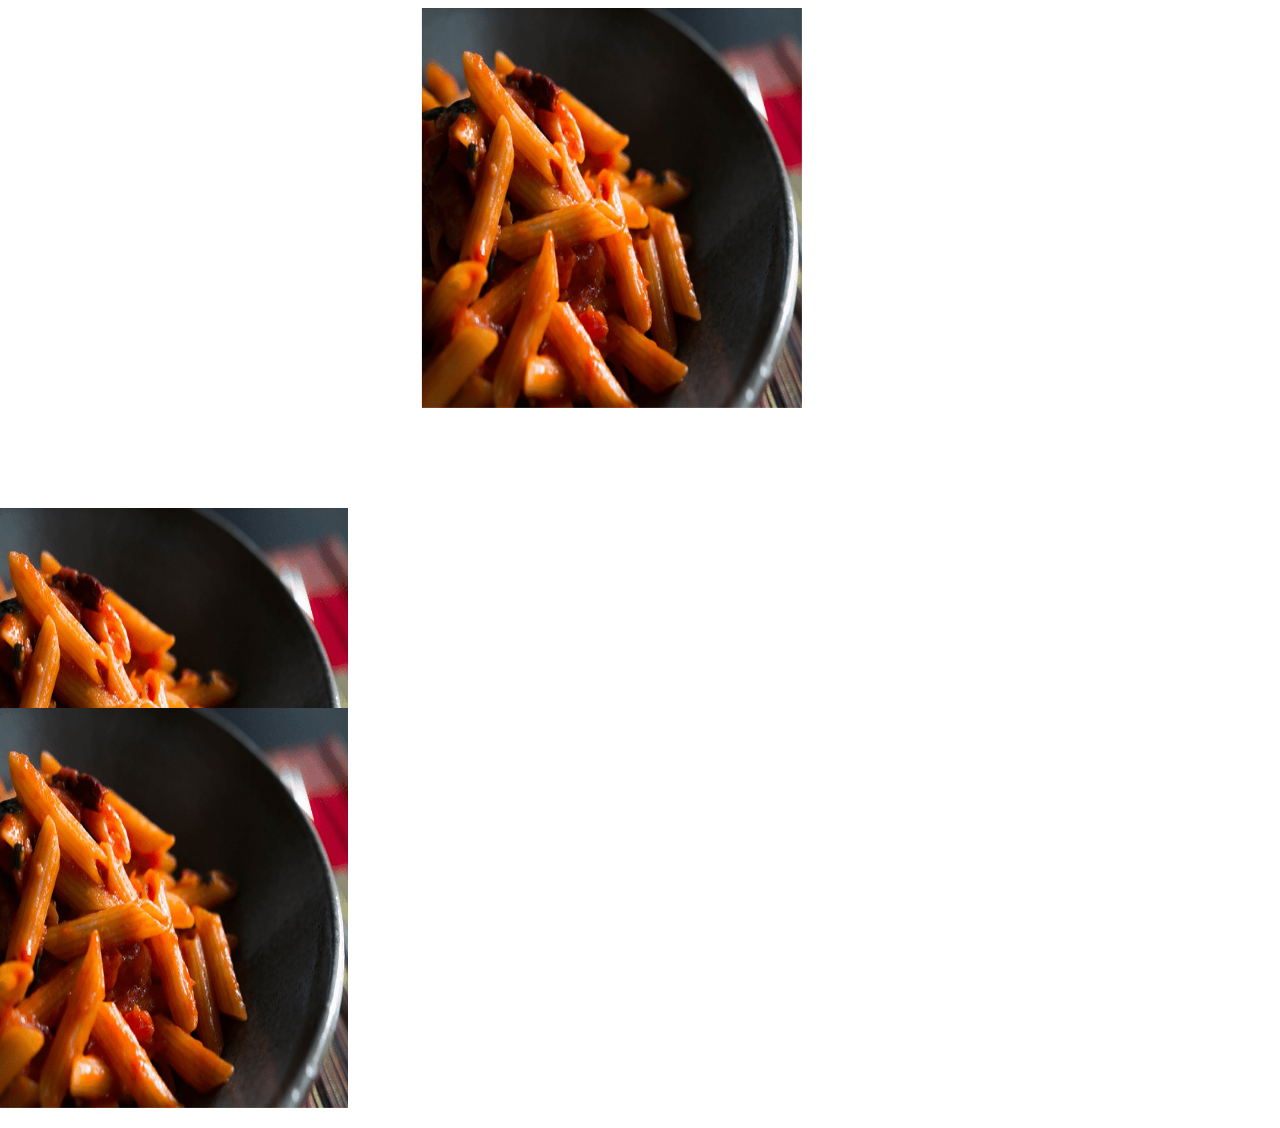
<file: card.html>
<!DOCTYPE html>
<html lang="en">
<head>
    <meta charset="UTF-8">
    <meta name="viewport" content="width=device-width, initial-scale=1.0">
    <title>Document</title>
    <link rel="stylesheet" href="assets/css/card.css    ">
</head>
<body>
    <div class="card-container">
            <div class="card">
                <div class="card-inner">
                  <div class="card-front">
                    <img src="assets/images/fotos/Alimentare.png" alt="Imagem">
                  </div>
                  <div class="card-back">
                    <div class="text-container">
                      <p>Settore trainante del lavoro italiano all’estero. Gli italiani nel mondo hanno dato prova ,da sempre, di essere grandi costruttori di strade ,autostrade, edifici pubblici, palazzi di civile abitazione, acquedotti ed infrastrutture varie. La CIM ha seguito, da anni, l’impegno di tante imprese italiane per costruire alberghi ed opere pubbliche in vari Paesi del Mondo.</p>
                    </div>
                  </div>
                </div>
              </div>
            </div>
      
            <div class="card">
                <div class="card-inner">
                  <div class="card-front">
                    <img src="assets/images/fotos/Alimentare.png" alt="Imagem">
                  </div>
                  <div class="card-back">
                    <div class="text-container">
                      <p>Settore trainante del lavoro italiano all’estero. Gli italiani nel mondo hanno dato prova ,da sempre, di essere grandi costruttori di strade ,autostrade, edifici pubblici, palazzi di civile abitazione, acquedotti ed infrastrutture varie. La CIM ha seguito, da anni, l’impegno di tante imprese italiane per costruire alberghi ed opere pubbliche in vari Paesi del Mondo.</p>
                    </div>
                  </div>
                </div>
              </div>
            </div>
            <div class="card">
                <div class="card-inner">
                  <div class="card-front">
                    <img src="assets/images/fotos/Alimentare.png" alt="Imagem">
                  </div>
                  <div class="card-back">
                    <div class="text-container">
                      <p>Settore trainante del lavoro italiano all’estero. Gli italiani nel mondo hanno dato prova ,da sempre, di essere grandi costruttori di strade ,autostrade, edifici pubblici, palazzi di civile abitazione, acquedotti ed infrastrutture varie. La CIM ha seguito, da anni, l’impegno di tante imprese italiane per costruire alberghi ed opere pubbliche in vari Paesi del Mondo.</p>
                    </div>
                  </div>
                </div>
              </div>
            </div>
      
      
    </div>
    
    
    
    
    
      
</body>
</html>l
</file>
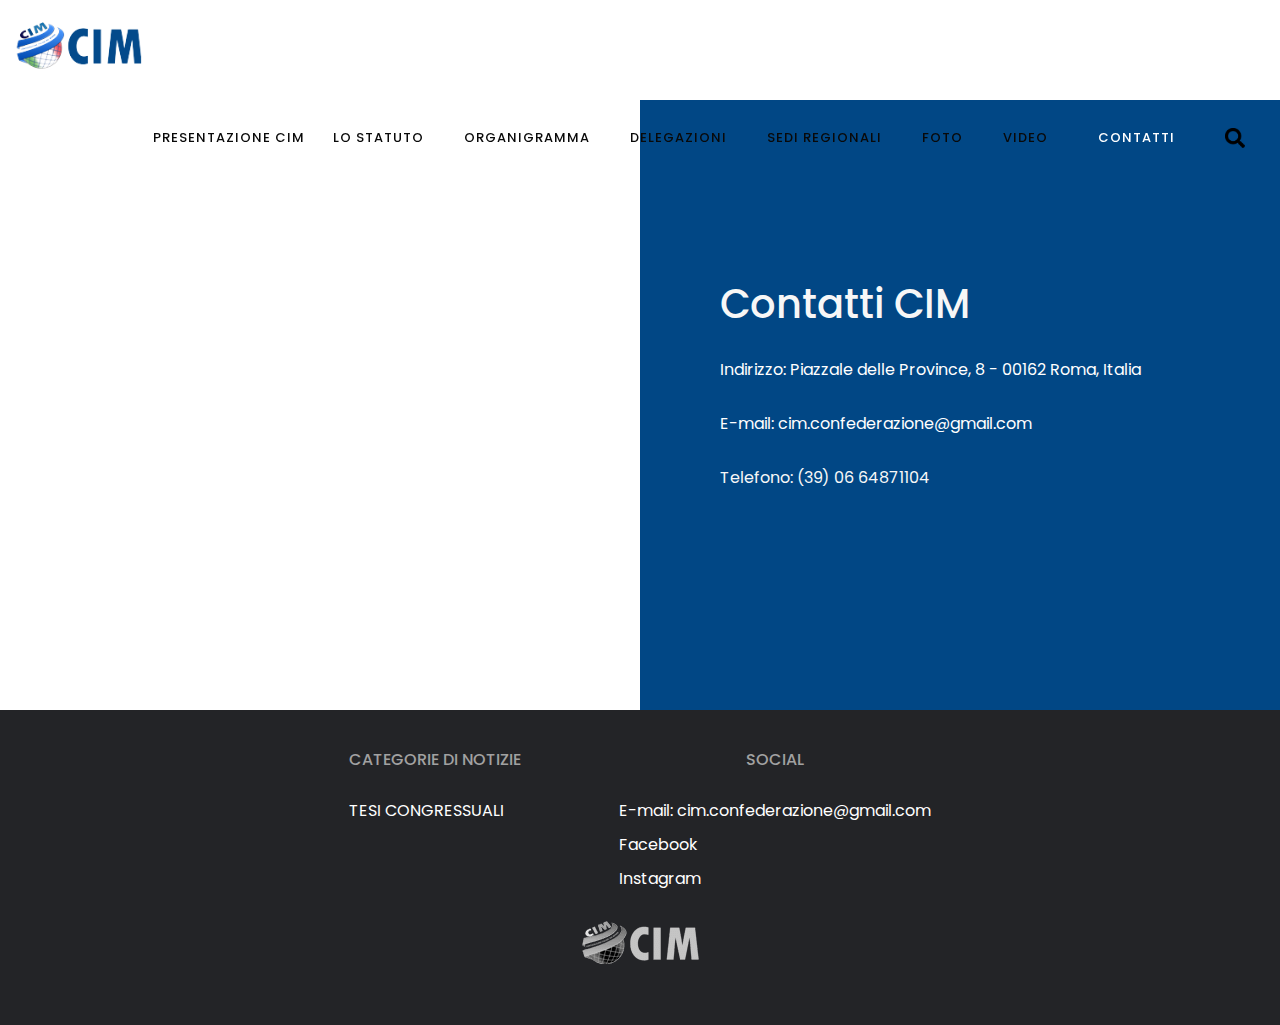
<file: contatti.html>
<!DOCTYPE html>
<html lang="en">

  <head>

    <meta charset="utf-8">
    <meta name="viewport" content="width=device-width, initial-scale=1, shrink-to-fit=no">
    <meta name="description" content="">
    <meta name="author" content="">
    <link href="https://fonts.googleapis.com/css?family=Poppins:100,100i,200,200i,300,300i,400,400i,500,500i,600,600i,700,700i,800,800i,900,900i&display=swap" rel="stylesheet">
    
    <title>CIM - Confederazione degli italiani nel mondo</title>
    <link rel="icon" type="image/png" href="assets/images/logocim-aba.png">
<!--

TemplateMo 548 Training Studio

https://templatemo.com/tm-548-training-studio

-->
    <!-- Additional CSS Files -->
    <link rel="stylesheet" type="text/css" href="assets/css/bootstrap.min.css">

    <link rel="stylesheet" type="text/css" href="assets/css/font-awesome.css">

    <link rel="stylesheet" href="assets/css/templatemo-training-studio.css">

    </head>
    
    <body>
    
    <!-- ***** Preloader Start ***** -->
    <div id="js-preloader" class="js-preloader">
      <div class="preloader-inner">
        <span class="dot"></span>
        <div class="dots">
          <span></span>
          <span></span>
          <span></span>
        </div>
      </div>
    </div>
    <!-- ***** Preloader End ***** -->

    
    <!-- ***** Header Area Start ***** -->
    <header class="header-area header-sticky">
        <div class="container">
            <div class="row">
                <div class="col-12">
                    <nav class="main-nav">
                        <!-- ***** Logo Start ***** -->
                        <a href="index.html"><img src="./assets/images/logocim-removebg-preview.png" height="88px" alt="logo-cim"></a>
                        <!-- ***** Logo End ***** -->
                        <!-- ***** Menu Start ***** -->
                        <ul class="nav">
                            <li class="scroll-to-section" id="item1-navbar"><a href="presentazione.html">Presentazione CIM</a></li>
                            <li class="scroll-to-section"><a href="lostatuto.html">Lo Statuto</a></li>
                            <li class="scroll-to-section"><a href="organigrama.html">Organigramma</a></li>
                            <li class="scroll-to-section"><a href="delegazioni.html">Delegazioni</a></li>
                            <li class="scroll-to-section"><a href="sederegionali.html">Sedi Regionali</a></li>
                            <li class="scroll-to-section"><a href="fotos.html">Foto</a></li>
                            <li class="scroll-to-section"><a href="video.html">Video</a></li>
                            <li class="scroll-to-section" id="contactId"><a href="contatti.html" class="contact-bg">Contatti</a></li>
                            <li class="scroll-to-section"><img onclick="openModal()" src="assets/images/icons/icon-search.png" id="search-icon"></img></li>
                        </ul>
                        
                        
                        <a class='menu-trigger'>
                            <span>Menu</span>
                        </a>

                        <div id="myModal" class="modal-search">
                            <div class="modal-content-search">
                              
                              <input type="text" id="searchInput" placeholder="Cerca...">
                              <button onclick="search()">Cerca</button>
                              <span class="close-search" onclick="closeModal()">&times;</span>
                              <ul id="searchResults"></ul>
                              
                            </div>
                        </div>
                       
                        <!-- ***** Menu End ***** -->
                    </nav>
                    
                </div>
               
            </div>
            </div>
        </div>
    </header>
    <!-- ***** Header Area End ***** -->


<!-- ***** Contact Us Area Starts ***** -->
    
<section class="section" id="contact-us">
    
    <div class="container-fluid">
        <div class="row">
            <div class="col-lg-6 col-md-6 col-xs-12">
                <div id="map">
                  <iframe src="https://maps.google.com/maps?q=Piazzale+delle+Province,+8+-+00162+Roma,+Italia&t=&z=13&ie=UTF8&iwloc=&output=embed" width="100%" height="600px" frameborder="0" style="border:0" allowfullscreen></iframe>
                </div>
            </div>
            <div class="col-lg-6 col-md-6 col-xs-12">
                <div class="contact-form">
                    <h1>Contatti CIM</h1>
                    <a class="link-googlemaps" href="https://www.google.com/maps/place/Piazzale+delle+Provincie,+8,+00162+Roma+RM,+It%C3%A1lia/@41.909404,12.514686,14z/data=!4m6!3m5!1s0x132f617bcc133069:0x312fd27a19c98837!8m2!3d41.9095316!4d12.5215952!16s%2Fg%2F11c2hpg47c?hl=pt-BR" target="_blank">Indirizzo: Piazzale delle Province, 8 - 00162 Roma, Italia</a>
                    
                    <a href="mailto:cim.confederazione@gmail.com">E-mail: cim.confederazione@gmail.com</a>
                    <span>Telefono: (39) 06 64871104</span>

                </div>
            </div>
        </div>
    </div>
</section>
<footer>
    <div class="container-footer">
        <div class="footer-divs">
            <div>
                <h6>CATEGORIE DI NOTIZIE</h6>
                <div class="footer-span">
                    <a href=""><span>TESI CONGRESSUALI</span></a> 
                    
                </div>
                
            </div>
            <!-- <div>
                <h6>POST RECENTI</h6>
                <div class="footer-span">
                   <a href="tesicongresuali2022.html" target="_blank"><span>TESI CONGRESSUALI</span></a> 
                    
                </div>
            </div> -->
            <div>
                <h6>SOCIAL</h6>
                <div class="footer-span">
                    <a href="mailto:cim.confederazione@gmail.com">E-mail: cim.confederazione@gmail.com</a>
                    <a href="https://www.facebook.com/cim.confederazione" target="_blank"><span>Facebook</span></a>
                    <a href=""><span>Instagram</span></a>
                </div>
            </div>
        </div>
    </div>
    <div class="container-footer">
        <img src="assets/images/lofofooter.png" alt="">
    </div>
</footer>
<!-- ***** Contact Us Area Ends ***** -->
    
    
    <!-- ***** Footer Start ***** -->
    <footer>
        <div class="container-footer">
            
        </div>
    </footer>

    <!-- jQuery -->
    <script src="assets/js/jquery-2.1.0.min.js"></script>

    <!-- Bootstrap -->
    <script src="assets/js/popper.js"></script>
    <script src="assets/js/bootstrap.min.js"></script>

    <!-- Plugins -->
    <script src="assets/js/scrollreveal.min.js"></script>
    <script src="assets/js/waypoints.min.js"></script>
    <script src="assets/js/jquery.counterup.min.js"></script>
    <script src="assets/js/imgfix.min.js"></script> 
    <script src="assets/js/mixitup.js"></script> 
    <script src="assets/js/accordions.js"></script>
    
    <!-- Global Init -->
    <script src="assets/js/custom.js"></script>
    <script src="assets/js/dropdown.js"></script>
    <script src="assets/js/search.js"></script>
    <script src="assets/js/searchlinks.js"></script>

  </body>
</html>
</file>
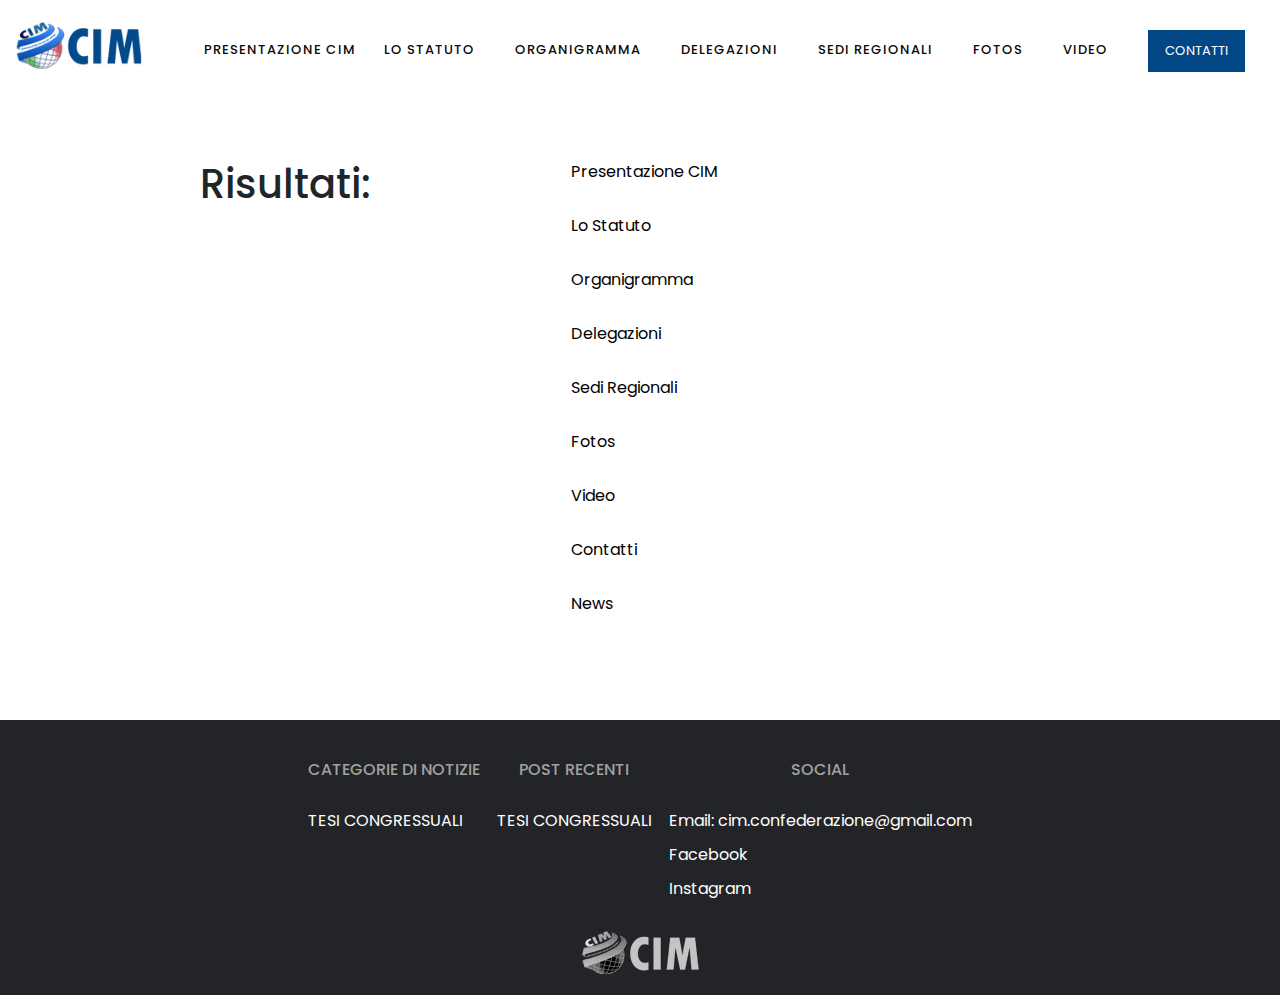
<file: links.html>
<!DOCTYPE html>
<html lang="en">

  <head>

    <meta charset="utf-8">
    <meta name="viewport" content="width=device-width, initial-scale=1, shrink-to-fit=no">
    <meta name="description" content="">
    <meta name="author" content="">
    <link href="https://fonts.googleapis.com/css?family=Poppins:100,100i,200,200i,300,300i,400,400i,500,500i,600,600i,700,700i,800,800i,900,900i&display=swap" rel="stylesheet">

    <title>CIM - Confederazione degli italiani nel mondo</title>
<!--

TemplateMo 548 Training Studio

https://templatemo.com/tm-548-training-studio

-->
    <!-- Additional CSS Files -->
    <link rel="stylesheet" type="text/css" href="assets/css/bootstrap.min.css">

    <link rel="stylesheet" type="text/css" href="assets/css/font-awesome.css">

    <link rel="stylesheet" href="assets/css/templatemo-training-studio.css">

    </head>
    
    <body>
    
    <!-- ***** Preloader Start ***** -->
    <div id="js-preloader" class="js-preloader">
      <div class="preloader-inner">
        <span class="dot"></span>
        <div class="dots">
          <span></span>
          <span></span>
          <span></span>
        </div>
      </div>
    </div>
    <!-- ***** Preloader End ***** -->

    
    <!-- ***** Header Area Start ***** -->
    <header class="header-area header-sticky">
        <div class="container">
            <div class="row">
                <div class="col-12">
                    <nav class="main-nav">
                        <!-- ***** Logo Start ***** -->
                        <a href="index.html"><img src="./assets/images/logocim.png" height="88px" alt="logo-cim"></a>
                        <!-- ***** Logo End ***** -->
                        <!-- ***** Menu Start ***** -->
                        <ul class="nav">
                            <li class="scroll-to-section" id="item1-navbar"><a href="presentazione.html">Presentazione CIM</a></li>
                            <li class="scroll-to-section"><a href="lostatuto.html">Lo Statuto</a></li>
                            <li class="scroll-to-section"><a href="organigrama.html">Organigramma</a></li>
                            <li class="scroll-to-section"><a href="delegazioni.html">Delegazioni</a></li>
                            <li class="scroll-to-section"><a href="sederegionali.html">Sedi Regionali</a></li>
                            <li class="scroll-to-section"><a href="fotos.html">Fotos</a></li>
                            <li class="scroll-to-section"><a href="video.html">Video</a></li>
                            <li class="scroll-to-section" id="contactId"><a href="contatti.html" class="contact-bg">Contatti</a></li>
                                
                        </ul>
                        
                        
                        <a class='menu-trigger'>
                            <span>Menu</span>
                        </a>
                       
                        
                        <!-- ***** Menu End ***** -->
                    </nav>
                    
                </div>
                
            </div>
        </div>
    </header>

     <!-- section sede start -->
     
     
    <div class="div-search"> 
        <div>
            <h1>Risultati: </h1>
        </div>
        <div class="div-search-links">
            <a href="presentazione.html">Presentazione CIM</a>
            <a href="lostatuto.html">Lo Statuto</a>
            <a href="organigrama.html">Organigramma</a>
            <a href="delegazioni.html">Delegazioni</a>
            <a href="sederegionali.html">Sedi Regionali</a>
            <a href="fotos.html">Fotos</a>
            <a href="video.html">Video</a>
            <a href="contatti.html">Contatti</a>
            <a href="index.html" >News</a>
        </div>
        
    </div>
    
    <!-- section sede edn -->

  
    <!-- ***** Footer Start ***** -->
    <footer>
        <div class="container-footer">
            <div class="footer-divs">
                <div>
                    <h6>CATEGORIE DI NOTIZIE</h6>
                    <div class="footer-span">
                        <a href="tesicongresuali2022.html"><span>TESI CONGRESSUALI</span></a> 
                        
                    </div>
                    
                </div>
                <div>
                    <h6>POST RECENTI</h6>
                    <div class="footer-span">
                       <a href="tesicongresuali2022.html" target="_blank"><span>TESI CONGRESSUALI</span></a> 
                        
                    </div>
                </div>
                <div>
                    <h6>SOCIAL</h6>
                    <div class="footer-span">
                        <a href=""><span>Email: cim.confederazione@gmail.com</span></a>
                        <a href="https://www.facebook.com/cim.confederazione" target="_blank"><span>Facebook</span></a>
                        <a href=""><span>Instagram</span></a>
                    </div>
                </div>
            </div>
        </div>
        <div class="container-footer">
            <img src="assets/images/lofofooter.png" alt="">
        </div>
    </footer>


    <!-- jQuery -->
    <script src="assets/js/jquery-2.1.0.min.js"></script>

    <!-- Bootstrap -->
    <script src="assets/js/popper.js"></script>
    <script src="assets/js/bootstrap.min.js"></script>

    <!-- Plugins -->
    <script src="assets/js/scrollreveal.min.js"></script>
    <script src="assets/js/waypoints.min.js"></script>
    <script src="assets/js/jquery.counterup.min.js"></script>
    <script src="assets/js/imgfix.min.js"></script> 
    <script src="assets/js/mixitup.js"></script> 
    <script src="assets/js/accordions.js"></script>
    
    <!-- Global Init -->
    <script src="assets/js/custom.js"></script>
    <script src="assets/js/dropdown.js"></script>
    <script src="assets/js/search.js"></script>



  </body>
</html>
</file>
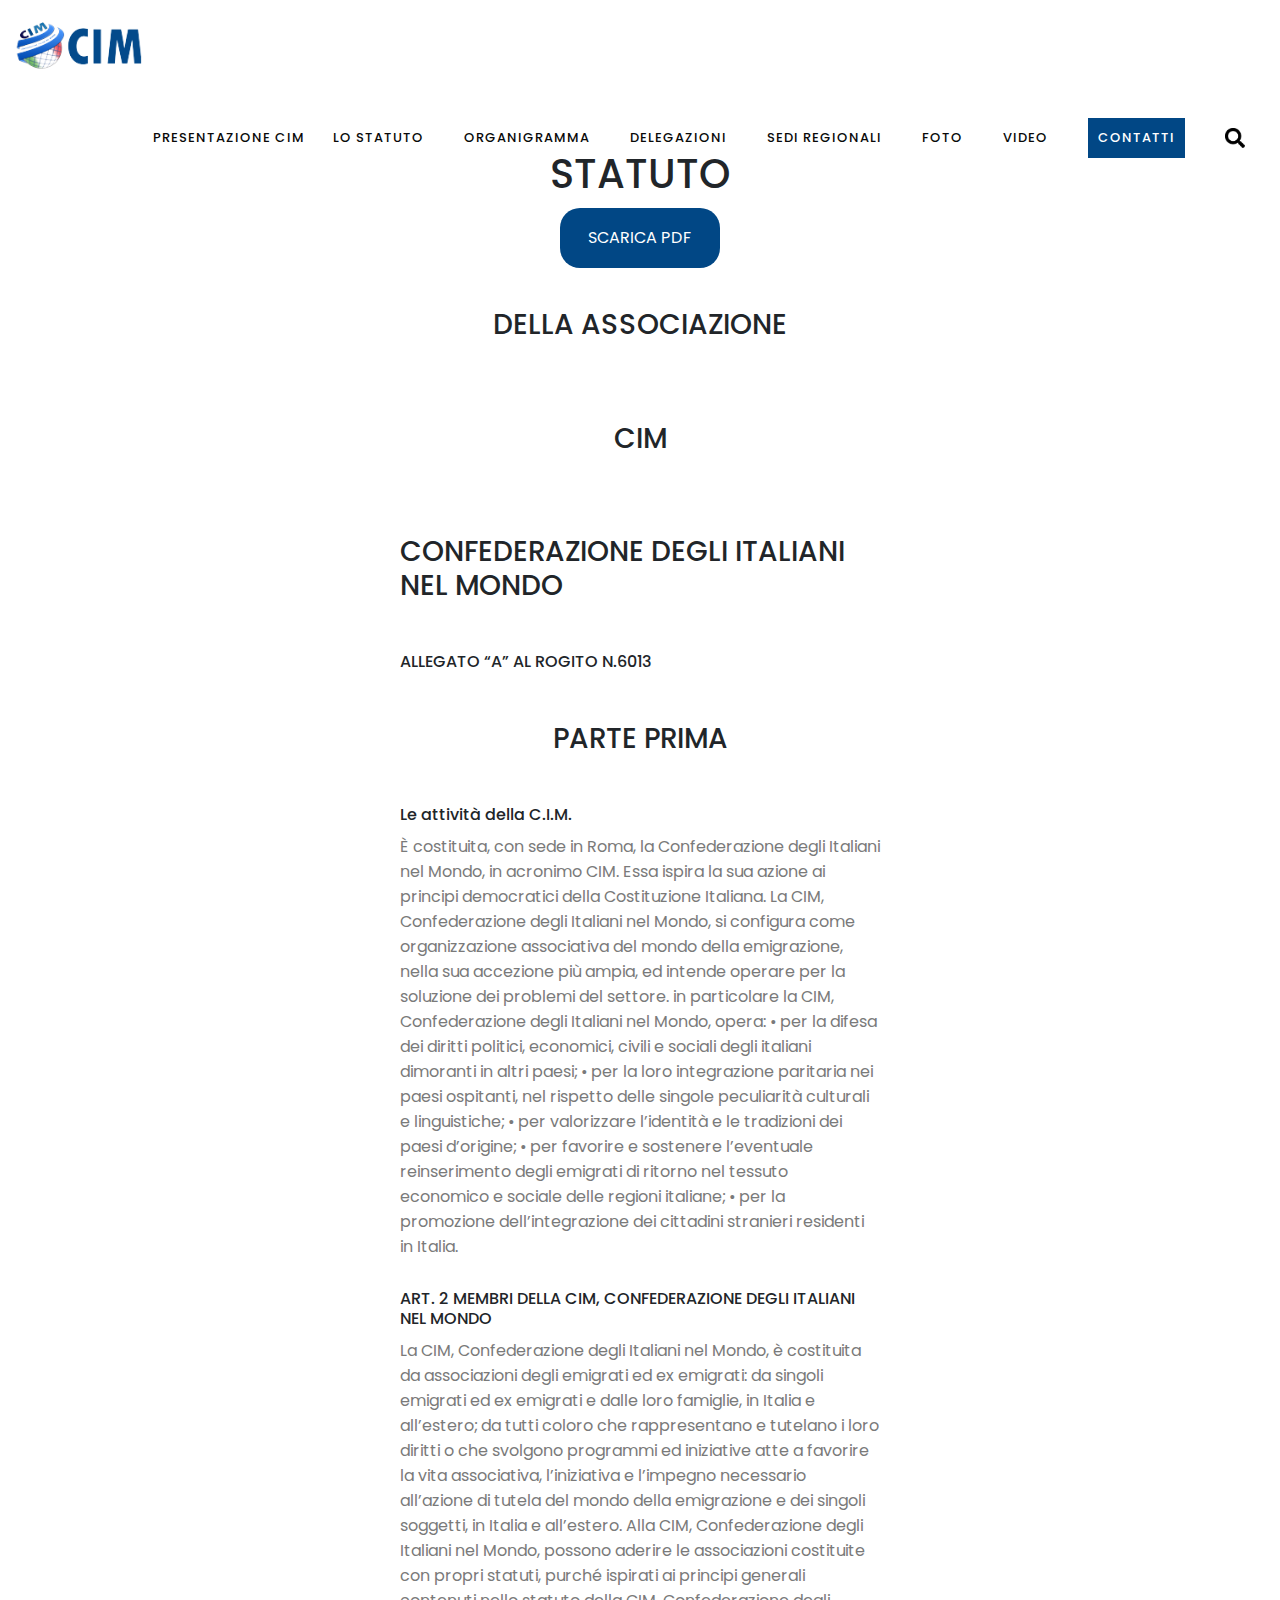
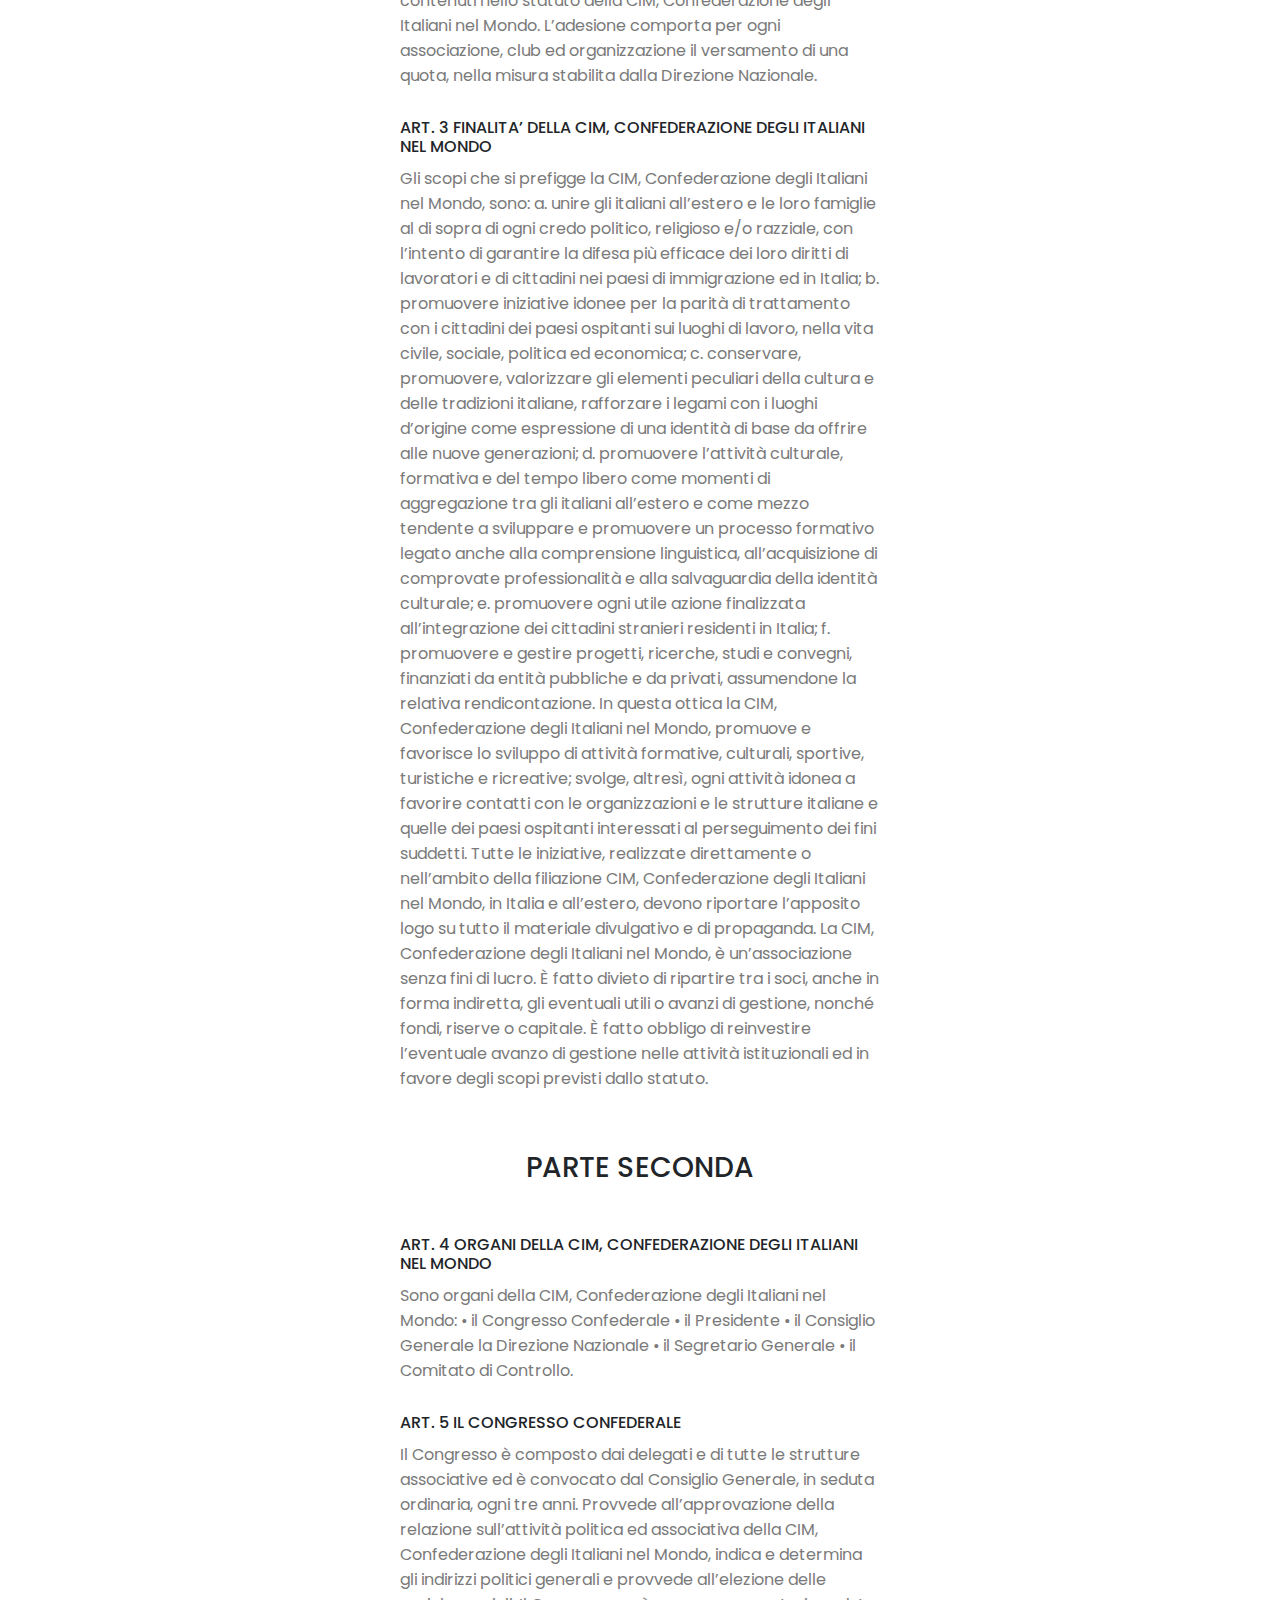
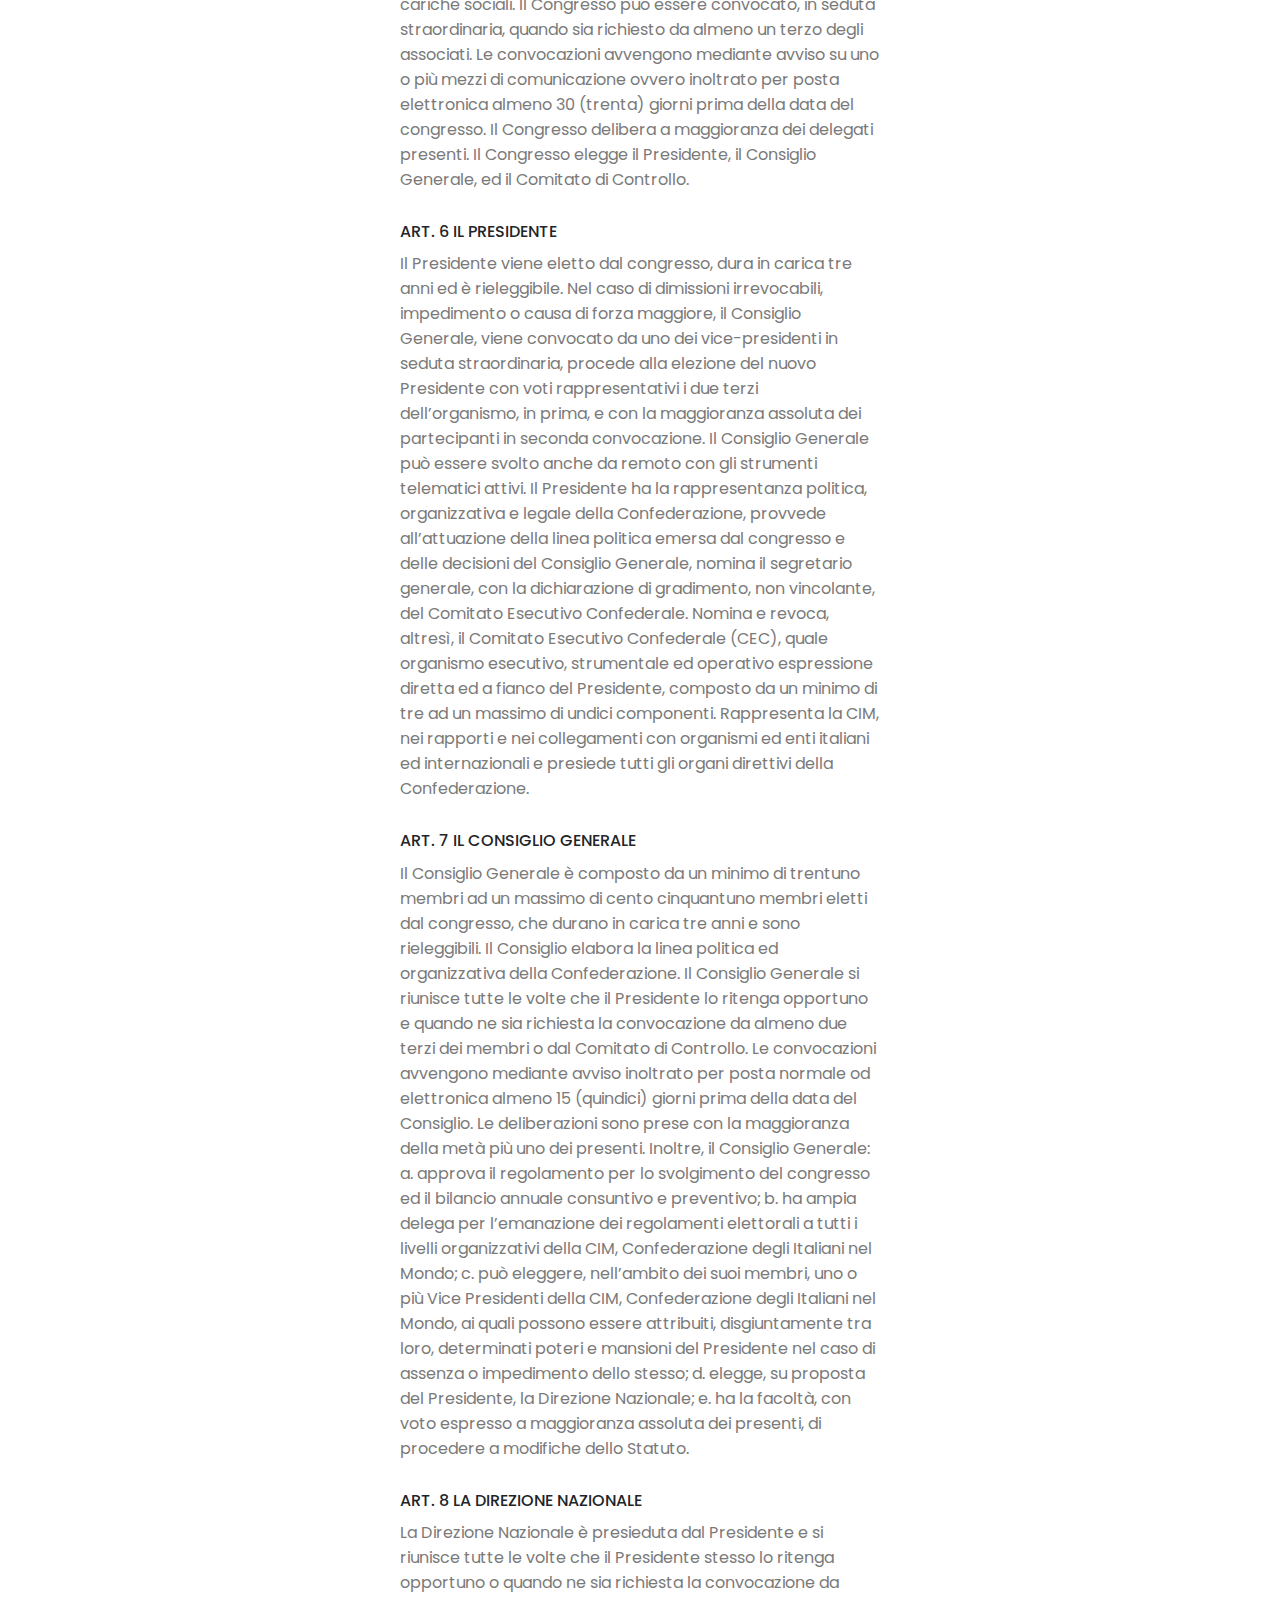
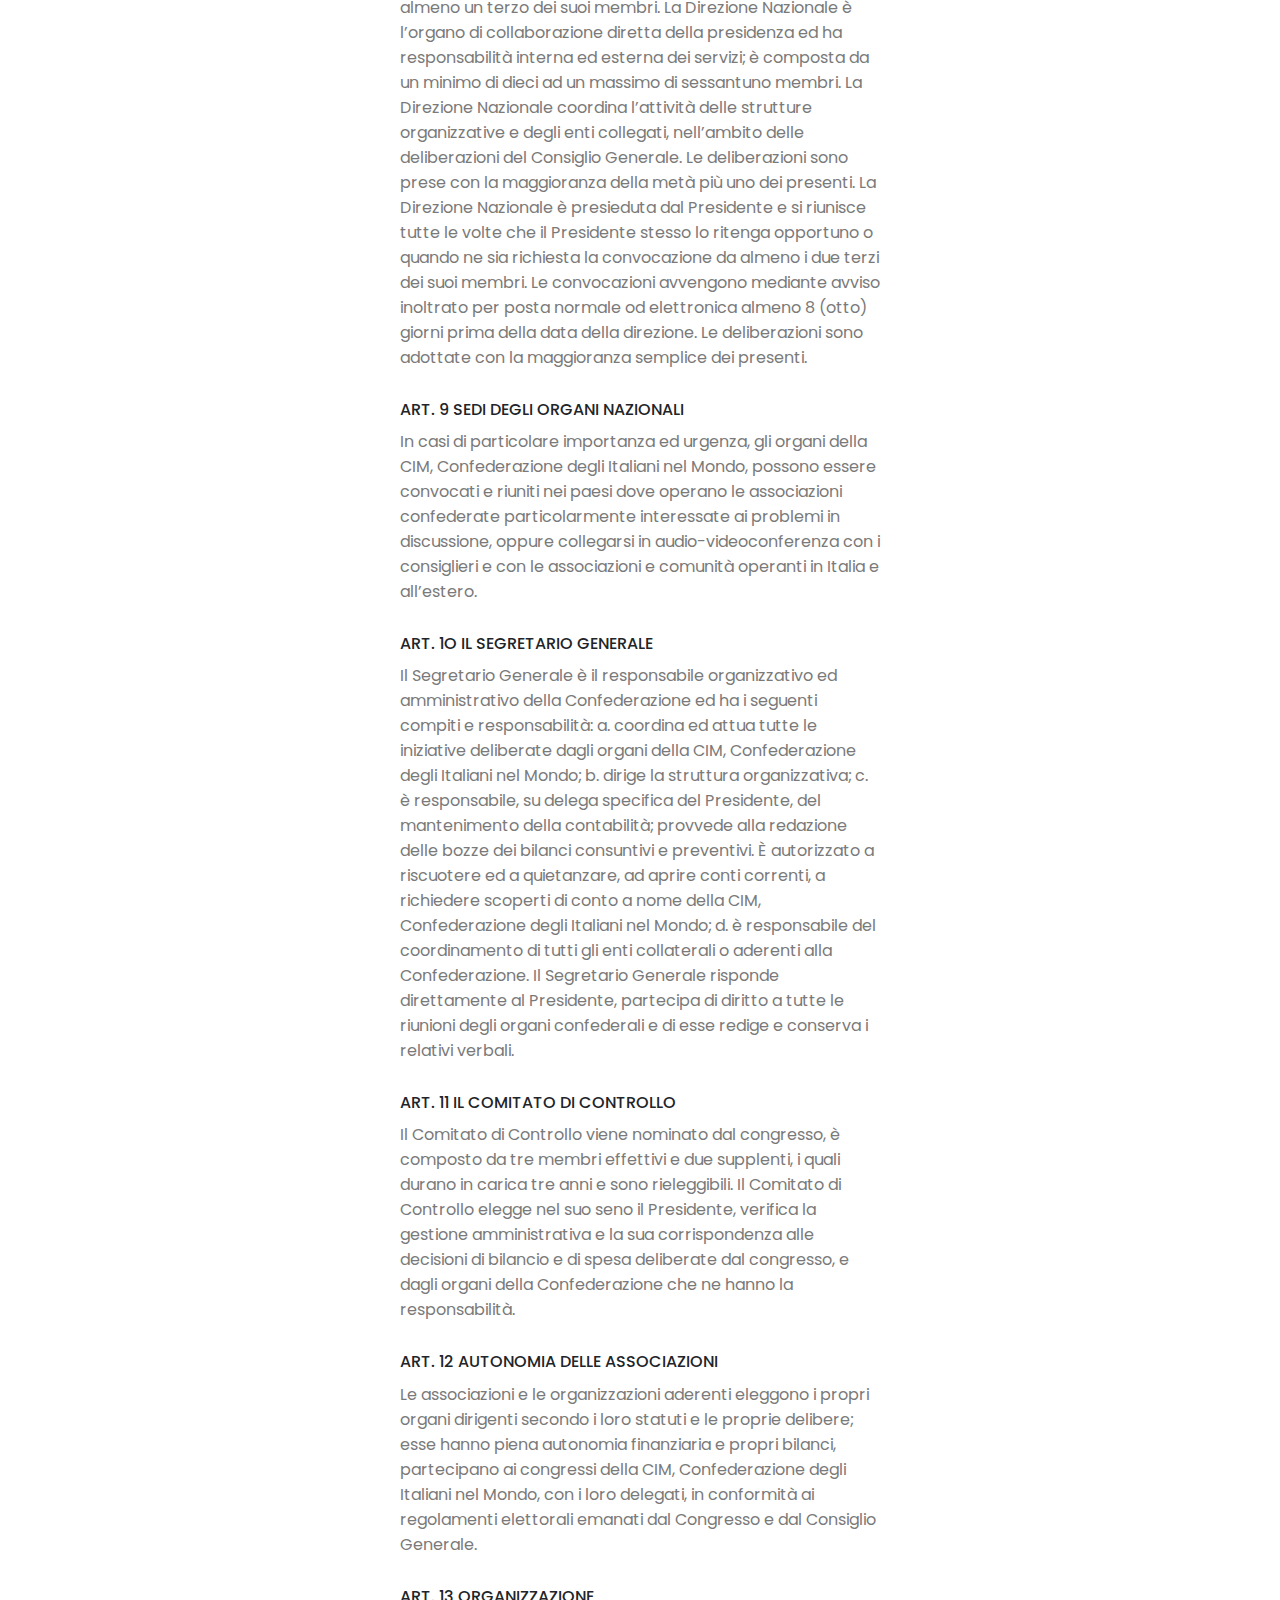
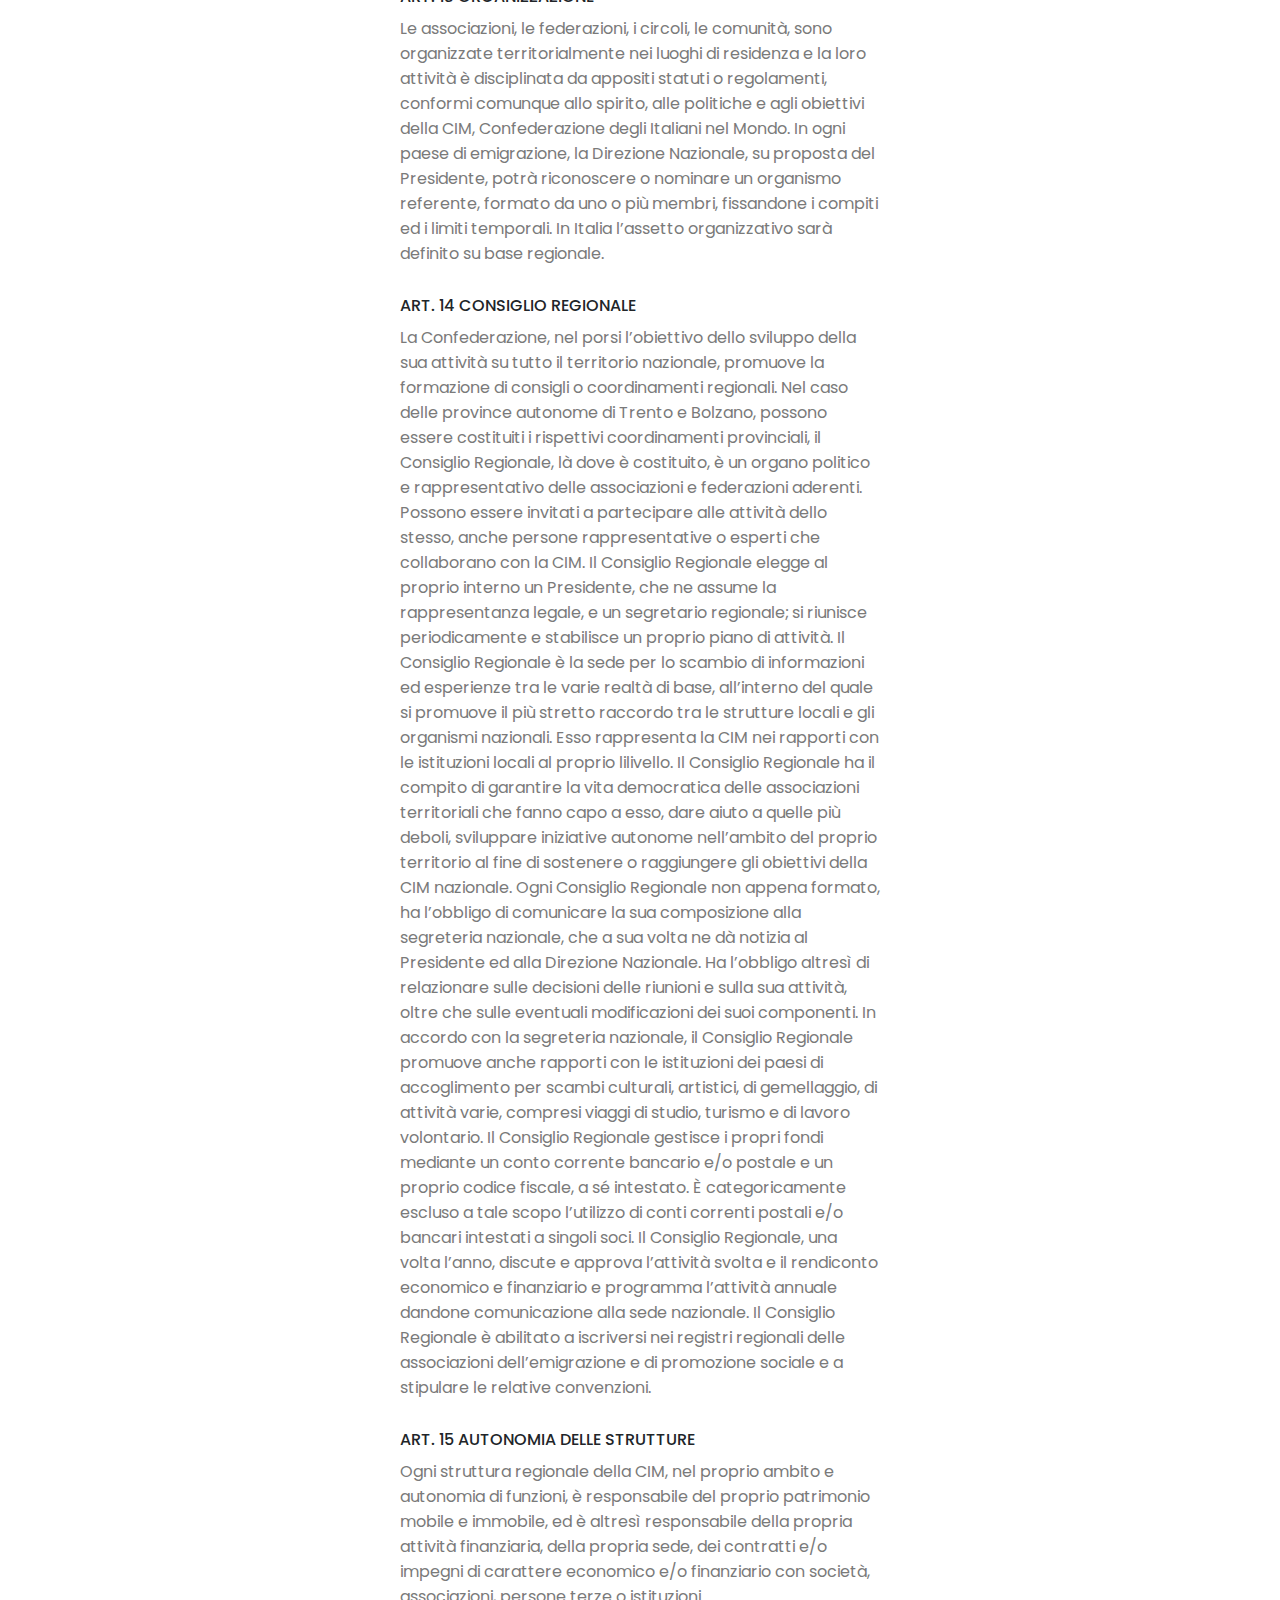
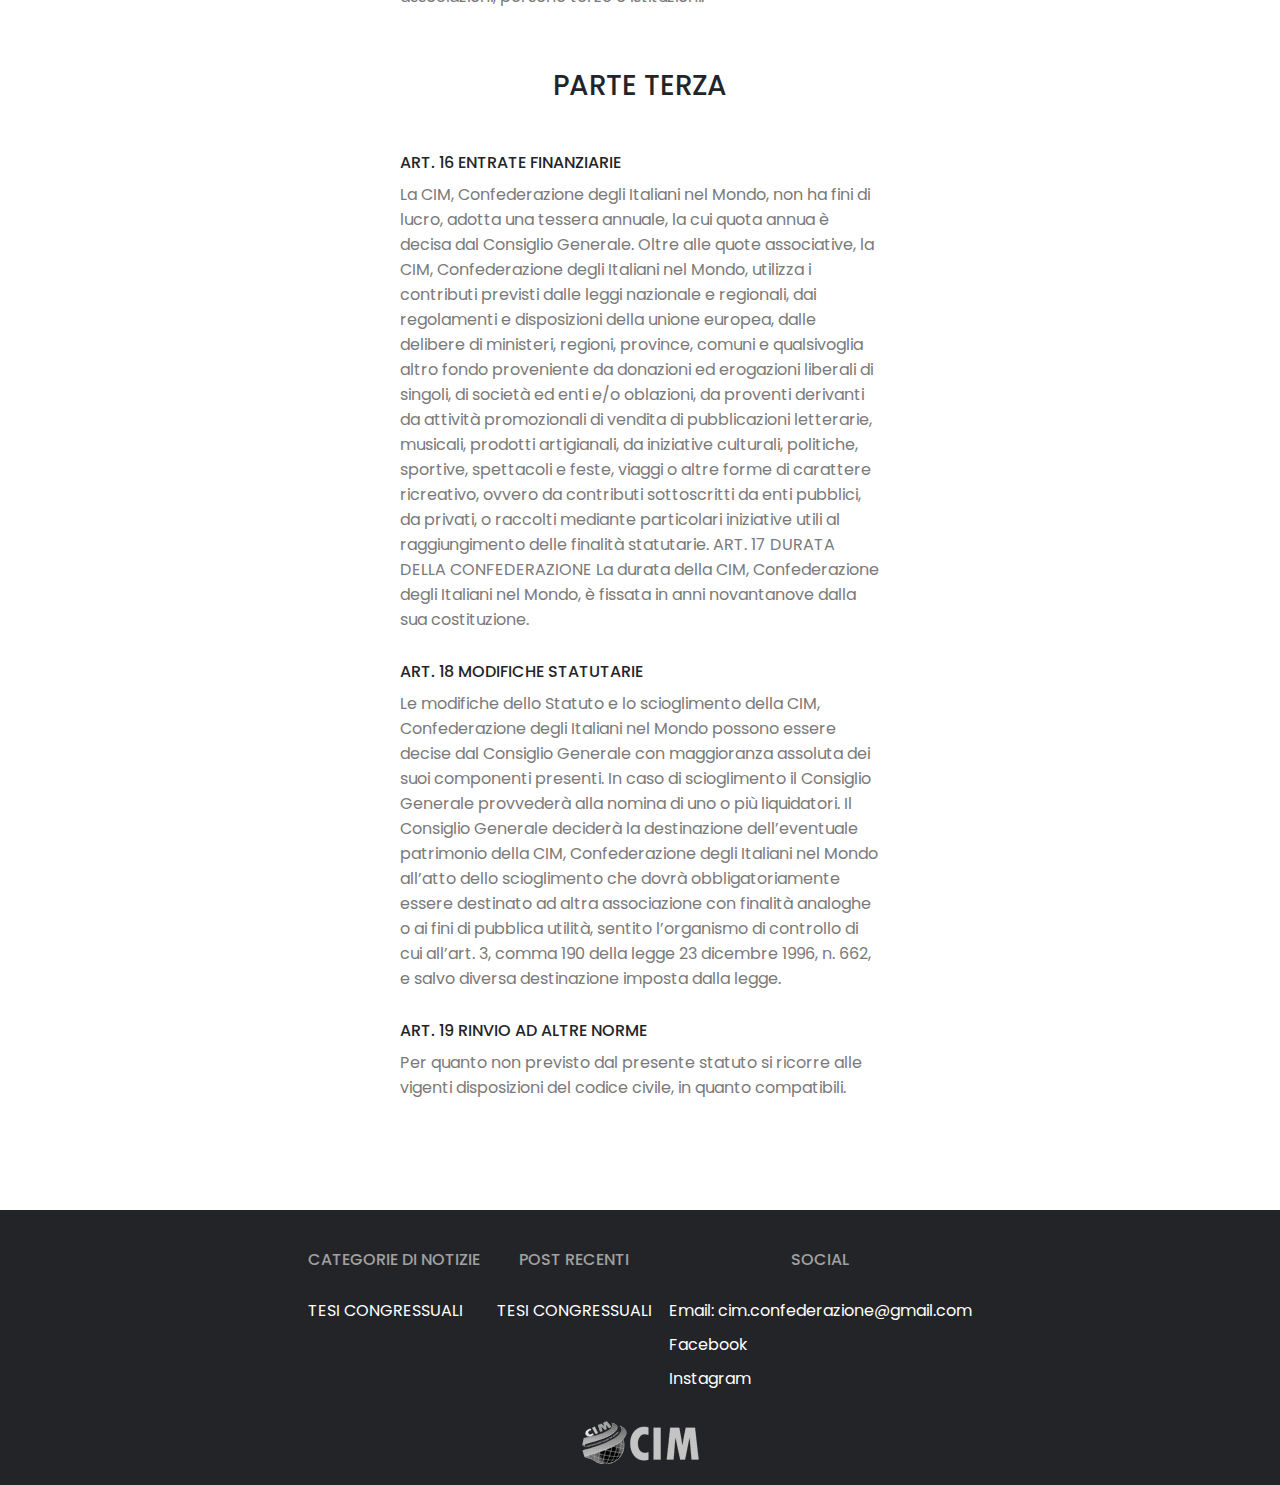
<file: lostatuto.html>
<!DOCTYPE html>
<html lang="en">

  <head>

    <meta charset="utf-8">
    <meta name="viewport" content="width=device-width, initial-scale=1, shrink-to-fit=no">
    <meta name="description" content="">
    <meta name="author" content="">
    <link href="https://fonts.googleapis.com/css?family=Poppins:100,100i,200,200i,300,300i,400,400i,500,500i,600,600i,700,700i,800,800i,900,900i&display=swap" rel="stylesheet">

    <title>CIM - Confederazione degli italiani nel mondo</title>
    <link rel="icon" type="image/png" href="assets/images/logocim-aba.png">
<!--

TemplateMo 548 Training Studio

https://templatemo.com/tm-548-training-studio

-->
    <!-- Additional CSS Files -->
    <link rel="stylesheet" type="text/css" href="assets/css/bootstrap.min.css">

    <link rel="stylesheet" type="text/css" href="assets/css/font-awesome.css">

    <link rel="stylesheet" href="assets/css/templatemo-training-studio.css">

    </head>
    
    <body>
    
    <!-- ***** Preloader Start ***** -->
    <div id="js-preloader" class="js-preloader">
      <div class="preloader-inner">
        <span class="dot"></span>
        <div class="dots">
          <span></span>
          <span></span>
          <span></span>
        </div>
      </div>
    </div>
    <!-- ***** Preloader End ***** -->

    
    <!-- ***** Header Area Start ***** -->
    <header class="header-area header-sticky">
      <div class="container">
        <div class="row">
            <div class="col-12">
                <nav class="main-nav">
                    <!-- ***** Logo Start ***** -->
                    <a href="index.html"><img src="./assets/images/logocim-removebg-preview.png" height="88px" alt="logo-cim"></a>
                    <!-- ***** Logo End ***** -->
                    <!-- ***** Menu Start ***** -->
                    <ul class="nav">
                      <li class="scroll-to-section" id="item1-navbar"><a href="presentazione.html">Presentazione CIM</a></li>
                      <li class="scroll-to-section"><a href="lostatuto.html">Lo Statuto</a></li>
                      <li class="scroll-to-section"><a href="organigrama.html">Organigramma</a></li>
                      <li class="scroll-to-section"><a href="delegazioni.html">Delegazioni</a></li>
                      <li class="scroll-to-section"><a href="sederegionali.html">Sedi Regionali</a></li>
                      <li class="scroll-to-section"><a href="fotos.html">Foto</a></li>
                      <li class="scroll-to-section"><a href="video.html">Video</a></li>
                      <li class="scroll-to-section" id="contactId"><a href="contatti.html" class="contact-bg">Contatti</a></li>
                      <li class="scroll-to-section"><img onclick="openModal()" src="assets/images/icons/icon-search.png" id="search-icon"></img></li>
                    </ul>
                    
                    
                    <a class='menu-trigger'>
                        <span>Menu</span>
                    </a>
                   
                    <div id="myModal" class="modal-search">
                      <div class="modal-content-search">
                        
                        <input type="text" id="searchInput" placeholder="Cerca...">
                        <button onclick="search()">Cerca</button>
                        <span class="close-search" onclick="closeModal()">&times;</span>
                        <ul id="searchResults"></ul>
                        
                      </div>
                  </div>
                    <!-- ***** Menu End ***** -->
                </nav>
                
            </div>
           
        </div>
    </div>
    </header>
    <!-- ***** Header Area End ***** -->

    
    <div class="presentazione-main">
      <div class="statuto-div">
        <h1>STATUTO</h1>
        
        <a href="assets/docs/Statuto_CIM_2022.docx"><button class="btn-statuto">SCARICA PDF</button></a>
        
      </div>
      <div>
          <h3>DELLA ASSOCIAZIONE</h3>
          <h3>CIM</h3>
          <h3>CONFEDERAZIONE DEGLI ITALIANI NEL MONDO</h3>
          <h6>ALLEGATO “A” AL ROGITO N.6013
          </h6>
          <h3>PARTE PRIMA</h3>
          <h6 >Le attività della C.I.M.</h6>
          <p>È costituita, con sede in Roma, la Confederazione degli Italiani nel Mondo, in acronimo CIM.
            Essa ispira la sua azione ai principi democratici della Costituzione Italiana.
            La CIM, Confederazione degli Italiani nel Mondo, si configura come organizzazione associativa del
            mondo della emigrazione, nella sua accezione più ampia, ed intende operare per la soluzione dei
            problemi del settore.
            in particolare la CIM, Confederazione degli Italiani nel Mondo, opera:
            • per la difesa dei diritti politici, economici, civili e sociali degli italiani dimoranti in altri paesi;
            • per la loro integrazione paritaria nei paesi ospitanti, nel rispetto delle singole peculiarità culturali e
            linguistiche;
            • per valorizzare l’identità e le tradizioni dei paesi d’origine;
            • per favorire e sostenere l’eventuale reinserimento degli emigrati di ritorno nel tessuto economico e
            sociale delle regioni italiane;
            • per la promozione dell’integrazione dei cittadini stranieri residenti in Italia.</p>
            
          <h6>ART. 2 MEMBRI DELLA CIM, CONFEDERAZIONE DEGLI ITALIANI NEL MONDO</h6>
          <p>La CIM, Confederazione degli Italiani nel Mondo, è costituita da associazioni degli emigrati ed ex
            emigrati: da singoli emigrati ed ex emigrati e dalle loro famiglie, in Italia e all’estero; da tutti coloro che
            rappresentano e tutelano i loro diritti o che svolgono programmi ed iniziative atte a favorire la vita
            associativa, l’iniziativa e l’impegno necessario all’azione di tutela del mondo della emigrazione e dei
            singoli soggetti, in Italia e all’estero.
            Alla CIM, Confederazione degli Italiani nel Mondo, possono aderire le associazioni costituite con propri
            statuti, purché ispirati ai principi generali contenuti nello statuto della CIM, Confederazione degli
            Italiani nel Mondo.
            L’adesione comporta per ogni associazione, club ed organizzazione il versamento di una quota, nella
            misura stabilita dalla Direzione Nazionale.</p>
          <h6>ART. 3 FINALITA’ DELLA CIM, CONFEDERAZIONE DEGLI ITALIANI NEL

            MONDO</h6>
          <p>Gli scopi che si prefigge la CIM, Confederazione degli Italiani nel Mondo, sono:
            a. unire gli italiani all’estero e le loro famiglie al di sopra di ogni credo politico, religioso e/o razziale,
            con l’intento di garantire la difesa più efficace dei loro diritti di lavoratori e di cittadini nei paesi di
            immigrazione ed in Italia;
            b. promuovere iniziative idonee per la parità di trattamento con i cittadini dei paesi ospitanti sui luoghi
            di lavoro, nella vita civile, sociale, politica ed economica;
            c. conservare, promuovere, valorizzare gli elementi peculiari della cultura e delle tradizioni italiane,
            rafforzare i legami con i luoghi d’origine come espressione di una identità di base da offrire alle
            nuove generazioni;
            d. promuovere l’attività culturale, formativa e del tempo libero come momenti di aggregazione tra gli
            italiani all’estero e come mezzo tendente a sviluppare e promuovere un processo formativo
            legato anche alla comprensione linguistica, all’acquisizione di comprovate professionalità e alla
            salvaguardia della identità culturale;
            e. promuovere ogni utile azione finalizzata all’integrazione dei cittadini stranieri residenti in Italia;
            f. promuovere e gestire progetti, ricerche, studi e convegni, finanziati da entità pubbliche e da privati,
            assumendone la relativa rendicontazione.
            In questa ottica la CIM, Confederazione degli Italiani nel Mondo, promuove e favorisce lo sviluppo di
            attività formative, culturali, sportive, turistiche e ricreative; svolge, altresì, ogni attività idonea a favorire
            contatti con le organizzazioni e le strutture italiane e quelle dei paesi ospitanti interessati al
            perseguimento dei fini suddetti.
            Tutte le iniziative, realizzate direttamente o nell’ambito della filiazione CIM, Confederazione degli Italiani
            nel Mondo, in Italia e all’estero, devono riportare l’apposito logo su tutto il materiale divulgativo e di
            propaganda.
            La CIM, Confederazione degli Italiani nel Mondo, è un’associazione senza fini di lucro. È fatto divieto di
            ripartire tra i soci, anche in forma indiretta, gli eventuali utili o avanzi di gestione, nonché fondi, riserve o
            capitale. È fatto obbligo di reinvestire l’eventuale avanzo di gestione nelle attività istituzionali ed in
            favore degli scopi previsti dallo statuto.  
          </p>
          <h3>PARTE SECONDA</h3>
          <h6>ART. 4 ORGANI DELLA CIM, CONFEDERAZIONE DEGLI ITALIANI NEL MONDO</h6>
          <p>
            Sono organi della CIM, Confederazione degli Italiani nel Mondo:
• il Congresso Confederale
• il Presidente
• il Consiglio Generale
la Direzione Nazionale
• il Segretario Generale
• il Comitato di Controllo.
          </p>
          <h6>ART. 5 IL CONGRESSO CONFEDERALE</h6>
          <p>Il Congresso è composto dai delegati e di tutte le strutture associative ed è convocato dal Consiglio
            Generale, in seduta ordinaria, ogni tre anni.
            Provvede all’approvazione della relazione sull’attività politica ed associativa della CIM, Confederazione
degli Italiani nel Mondo, indica e determina gli indirizzi politici generali e provvede all’elezione delle
cariche sociali.
Il Congresso può essere convocato, in seduta straordinaria, quando sia richiesto da almeno un terzo
degli associati.
Le convocazioni avvengono mediante avviso su uno o più mezzi di comunicazione ovvero inoltrato per
posta elettronica almeno 30 (trenta) giorni prima della data del congresso.
Il Congresso delibera a maggioranza dei delegati presenti.
Il Congresso elegge il Presidente, il Consiglio Generale, ed il Comitato di Controllo.
          </p>
          <h6>ART. 6 IL PRESIDENTE</h6>
          <p>Il Presidente viene eletto dal congresso, dura in carica tre anni ed è rieleggibile.
            Nel caso di dimissioni irrevocabili, impedimento o causa di forza maggiore, il Consiglio Generale, viene
            convocato da uno dei vice-presidenti in seduta straordinaria, procede alla elezione del nuovo
            Presidente con voti rappresentativi i due terzi dell’organismo, in prima, e con la maggioranza assoluta
            dei partecipanti in seconda convocazione.
            Il Consiglio Generale può essere svolto anche da remoto con gli strumenti telematici attivi.
            Il Presidente ha la rappresentanza politica, organizzativa e legale della Confederazione, provvede
            all’attuazione della linea politica emersa dal congresso e delle decisioni del Consiglio Generale,
            nomina il segretario generale, con la dichiarazione di gradimento, non vincolante, del Comitato
            Esecutivo Confederale.
            Nomina e revoca, altresì, il Comitato Esecutivo Confederale (CEC), quale organismo esecutivo,
            strumentale ed operativo espressione diretta ed a fianco del Presidente, composto da un minimo di tre
            ad un massimo di undici componenti.
            Rappresenta la CIM, nei rapporti e nei collegamenti con organismi ed enti italiani ed internazionali e
            presiede tutti gli organi direttivi della Confederazione.
            </p>
            <h6>ART. 7 IL CONSIGLIO GENERALE</h6>
            <p>
              Il Consiglio Generale è composto da un minimo di trentuno membri ad un massimo di cento
cinquantuno membri eletti dal congresso, che durano in carica tre anni e sono rieleggibili.
Il Consiglio elabora la linea politica ed organizzativa della Confederazione.
Il Consiglio Generale si riunisce tutte le volte che il Presidente lo ritenga opportuno e quando ne sia
richiesta la convocazione da almeno due terzi dei membri o dal Comitato di Controllo.
Le convocazioni avvengono mediante avviso inoltrato per posta normale od elettronica almeno 15
(quindici) giorni prima della data del Consiglio.
Le deliberazioni sono prese con la maggioranza della metà più uno dei presenti.
Inoltre, il Consiglio Generale:
a. approva il regolamento per lo svolgimento del congresso ed il bilancio annuale consuntivo e
preventivo;
b. ha ampia delega per l’emanazione dei regolamenti elettorali a tutti i livelli organizzativi della CIM,
Confederazione degli Italiani nel Mondo;
c. può eleggere, nell’ambito dei suoi membri, uno o più Vice Presidenti della CIM, Confederazione
degli Italiani nel Mondo, ai quali possono essere attribuiti, disgiuntamente tra loro, determinati
poteri e mansioni del Presidente nel caso di assenza o impedimento dello stesso;
d. elegge, su proposta del Presidente, la Direzione Nazionale;
e. ha la facoltà, con voto espresso a maggioranza assoluta dei presenti, di procedere a modifiche
dello Statuto.
            </p>


            <h6>ART. 8 LA DIREZIONE NAZIONALE</h6>
            <p>La Direzione Nazionale è presieduta dal Presidente e si riunisce tutte le volte che il Presidente stesso
              lo ritenga opportuno o quando ne sia richiesta la convocazione da almeno un terzo dei suoi membri.
              La Direzione Nazionale è l’organo di collaborazione diretta della presidenza ed ha responsabilità
              interna ed esterna dei servizi; è composta da un minimo di dieci ad un massimo di sessantuno membri.
              La Direzione Nazionale coordina l’attività delle strutture organizzative e degli enti collegati, nell’ambito
              delle deliberazioni del Consiglio Generale.
              Le deliberazioni sono prese con la maggioranza della metà più uno dei presenti. La Direzione Nazionale
              è presieduta dal Presidente e si riunisce tutte le volte che il Presidente stesso lo ritenga opportuno o
              quando ne sia richiesta la convocazione da almeno i due terzi dei suoi membri.
              Le convocazioni avvengono mediante avviso inoltrato per posta normale od elettronica almeno 8 (otto)
              giorni prima della data della direzione.
              Le deliberazioni sono adottate con la maggioranza semplice dei presenti.
              </p>

              <h6>ART. 9 SEDI DEGLI ORGANI NAZIONALI</h6>
              <p>In casi di particolare importanza ed urgenza, gli organi della CIM, Confederazione degli Italiani nel
                Mondo, possono essere convocati e riuniti nei paesi dove operano le associazioni confederate
                particolarmente interessate ai problemi in discussione, oppure collegarsi in audio-videoconferenza con
                i consiglieri e con le associazioni e comunità operanti in Italia e all’estero.
              </p>  
              <h6>
                ART. 1O IL SEGRETARIO GENERALE
              </h6>
              <p>Il Segretario Generale è il responsabile organizzativo ed amministrativo della Confederazione ed ha i
                seguenti compiti e responsabilità:
                a. coordina ed attua tutte le iniziative deliberate dagli organi della CIM, Confederazione degli Italiani
                nel Mondo;
                b. dirige la struttura organizzativa;
                c. è responsabile, su delega specifica del Presidente, del mantenimento della contabilità; provvede
                alla redazione delle bozze dei bilanci consuntivi e preventivi. È autorizzato a riscuotere ed a
                quietanzare, ad aprire conti correnti, a richiedere scoperti di conto a nome della CIM,
                Confederazione degli Italiani nel Mondo;
                d. è responsabile del coordinamento di tutti gli enti collaterali o aderenti alla Confederazione.
                Il Segretario Generale risponde direttamente al Presidente, partecipa di diritto a tutte le riunioni degli
                organi confederali e di esse redige e conserva i relativi verbali.
              </p>
              <h6>

                ART. 11 IL COMITATO DI CONTROLLO
              </h6>
              <p>
                Il Comitato di Controllo viene nominato dal congresso, è composto da tre membri effettivi e due
                supplenti, i quali durano in carica tre anni e sono rieleggibili.
                Il Comitato di Controllo elegge nel suo seno il Presidente, verifica la gestione amministrativa e la sua
                corrispondenza alle decisioni di bilancio e di spesa deliberate dal congresso, e dagli organi della
                Confederazione che ne hanno la responsabilità.
                </p>
              <h6>
                ART. 12 AUTONOMIA DELLE ASSOCIAZIONI
              </h6>
              <p>

                Le associazioni e le organizzazioni aderenti eleggono i propri organi dirigenti secondo i loro statuti e le
                proprie delibere; esse hanno piena autonomia finanziaria e propri bilanci, partecipano ai congressi
                della CIM, Confederazione degli Italiani nel Mondo, con i loro delegati, in conformità ai regolamenti
                elettorali emanati dal Congresso e dal Consiglio Generale.
              </p>



               <h6>ART. 13 ORGANIZZAZIONE</h6> 
               <p>Le associazioni, le federazioni, i circoli, le comunità, sono organizzate territorialmente nei luoghi di
                residenza e la loro attività è disciplinata da appositi statuti o regolamenti, conformi comunque allo
                spirito, alle politiche e agli obiettivi della CIM, Confederazione degli Italiani nel Mondo.
                In ogni paese di emigrazione, la Direzione Nazionale, su proposta del Presidente, potrà riconoscere o
                nominare un organismo referente, formato da uno o più membri, fissandone i compiti ed i limiti
                temporali.
                In Italia l’assetto organizzativo sarà definito su base regionale.
              </p>
              <h6>ART. 14 CONSIGLIO REGIONALE</h6>
              <p>
                La Confederazione, nel porsi l’obiettivo dello sviluppo della sua attività su tutto il territorio nazionale,
                promuove la formazione di consigli o coordinamenti regionali. Nel caso delle province autonome di
                Trento e Bolzano, possono essere costituiti i rispettivi coordinamenti provinciali, il Consiglio Regionale,
                là dove è costituito, è un organo politico e rappresentativo delle associazioni e federazioni aderenti.
                Possono essere invitati a partecipare alle attività dello stesso, anche persone rappresentative o esperti
                che collaborano con la CIM.
                Il Consiglio Regionale elegge al proprio interno un Presidente, che ne assume la rappresentanza
                legale, e un segretario regionale; si riunisce periodicamente e stabilisce un proprio piano di attività.
                Il Consiglio Regionale è la sede per lo scambio di informazioni ed esperienze tra le varie realtà di base,
                all’interno del quale si promuove il più stretto raccordo tra le strutture locali e gli organismi nazionali. Esso
                rappresenta la CIM nei rapporti con le istituzioni locali al proprio lilivello.
                Il Consiglio Regionale ha il compito di garantire la vita democratica delle associazioni territoriali che
                fanno capo a esso, dare aiuto a quelle più deboli, sviluppare iniziative autonome nell’ambito del proprio
                territorio al fine di sostenere o raggiungere gli obiettivi della CIM nazionale.
                Ogni Consiglio Regionale non appena formato, ha l’obbligo di comunicare la sua composizione alla
                segreteria nazionale, che a sua volta ne dà notizia al Presidente ed alla Direzione Nazionale. Ha
                l’obbligo altresì di relazionare sulle decisioni delle riunioni e sulla sua attività, oltre che sulle eventuali
                modificazioni dei suoi componenti.
                In accordo con la segreteria nazionale, il Consiglio Regionale promuove anche rapporti con le istituzioni
                dei paesi di accoglimento per scambi culturali, artistici, di gemellaggio, di attività varie, compresi viaggi
                di studio, turismo e di lavoro volontario.
                Il Consiglio Regionale gestisce i propri fondi mediante un conto corrente bancario e/o postale e un
                proprio codice fiscale, a sé intestato. È categoricamente escluso a tale scopo l’utilizzo di conti correnti
                postali e/o bancari intestati a singoli soci.
                Il Consiglio Regionale, una volta l’anno, discute e approva l’attività svolta e il rendiconto economico e
                finanziario e programma l’attività annuale dandone comunicazione alla sede nazionale.
                Il Consiglio Regionale è abilitato a iscriversi nei registri regionali delle associazioni dell’emigrazione e
                di promozione sociale e a stipulare le relative convenzioni.</p>

              <h6>ART. 15 AUTONOMIA DELLE STRUTTURE</h6>
              <p>
                Ogni struttura regionale della CIM, nel proprio ambito e autonomia di funzioni, è responsabile del proprio
                patrimonio mobile e immobile, ed è altresì responsabile della propria attività finanziaria, della propria
                sede, dei contratti e/o impegni di carattere economico e/o finanziario con società, associazioni, persone
                terze o istituzioni.</p>
                <h3>
                  PARTE TERZA
                </h3>
              <h6>ART. 16 ENTRATE FINANZIARIE</h6>
              <p>La CIM, Confederazione degli Italiani nel Mondo, non ha fini di lucro, adotta una tessera annuale, la cui
                quota annua è decisa dal Consiglio Generale.
                Oltre alle quote associative, la CIM, Confederazione degli Italiani nel Mondo, utilizza i contributi previsti
                dalle leggi nazionale e regionali, dai regolamenti e disposizioni della unione europea, dalle delibere di
                ministeri, regioni, province, comuni e qualsivoglia altro fondo proveniente da donazioni ed erogazioni
                liberali di singoli, di società ed enti e/o oblazioni, da proventi derivanti da attività promozionali di
                vendita di pubblicazioni letterarie, musicali, prodotti artigianali, da iniziative culturali, politiche, sportive,
                spettacoli e feste, viaggi o altre forme di carattere ricreativo, ovvero da contributi sottoscritti da enti
                pubblici, da privati, o raccolti mediante particolari iniziative utili al raggiungimento delle finalità
                statutarie.
                ART. 17 DURATA DELLA CONFEDERAZIONE
                La durata della CIM, Confederazione degli Italiani nel Mondo, è fissata in anni novantanove dalla sua
                costituzione.
                </p>

              <h6>ART. 18 MODIFICHE STATUTARIE</h6>
              <p>Le modifiche dello Statuto e lo scioglimento della CIM, Confederazione degli Italiani nel Mondo
                possono essere decise dal Consiglio Generale con maggioranza assoluta dei suoi componenti
                presenti.
                In caso di scioglimento il Consiglio Generale provvederà alla nomina di uno o più liquidatori.
                Il Consiglio Generale deciderà la destinazione dell’eventuale patrimonio della CIM, Confederazione
                degli Italiani nel Mondo all’atto dello scioglimento che dovrà obbligatoriamente essere destinato ad
                altra associazione con finalità analoghe o ai fini di pubblica utilità, sentito l’organismo di controllo di cui
                all’art. 3, comma 190 della legge 23 dicembre 1996, n. 662, e salvo diversa destinazione imposta dalla
                legge.
              </p>
              <h6>
                ART. 19 RINVIO AD ALTRE NORME
              </h6>
              <p>
                Per quanto non previsto dal presente statuto si ricorre alle vigenti disposizioni del codice civile, in quanto
                compatibili.
              </p>

        </div>
  </div>
    
    
    <!-- ***** Footer Start ***** -->
    <footer>
      <div class="container-footer">
          <div class="footer-divs">
              <div>
                  <h6>CATEGORIE DI NOTIZIE</h6>
                  <div class="footer-span">
                      <a href="tesicongresuali2022.html"><span>TESI CONGRESSUALI</span></a> 
                      
                  </div>
                  
              </div>
              <div>
                  <h6>POST RECENTI</h6>
                  <div class="footer-span">
                     <a href="tesicongresuali2022.html" target="_blank"><span>TESI CONGRESSUALI</span></a> 
                      
                  </div>
              </div>
              <div>
                  <h6>SOCIAL</h6>
                  <div class="footer-span">
                      <a href=""><span>Email: cim.confederazione@gmail.com</span></a>
                      <a href="https://www.facebook.com/cim.confederazione" target="_blank"><span>Facebook</span></a>
                      <a href=""><span>Instagram</span></a>
                  </div>
              </div>
          </div>
      </div>
      <div class="container-footer">
          <img src="assets/images/lofofooter.png" alt="">
      </div>
  </footer>

    <!-- jQuery -->
    <script src="assets/js/jquery-2.1.0.min.js"></script>

    <!-- Bootstrap -->
    <script src="assets/js/popper.js"></script>
    <script src="assets/js/bootstrap.min.js"></script>

    <!-- Plugins -->
    <script src="assets/js/scrollreveal.min.js"></script>
    <script src="assets/js/waypoints.min.js"></script>
    <script src="assets/js/jquery.counterup.min.js"></script>
    <script src="assets/js/imgfix.min.js"></script> 
    <script src="assets/js/mixitup.js"></script> 
    <script src="assets/js/accordions.js"></script>
    
    <!-- Global Init -->
    <script src="assets/js/custom.js"></script>
    <script src="assets/js/dropdown.js"></script>
    <script src="assets/js/search.js"></script>
    <script src="assets/js/searchlinks.js"></script>

  </body>
</html>
</file>
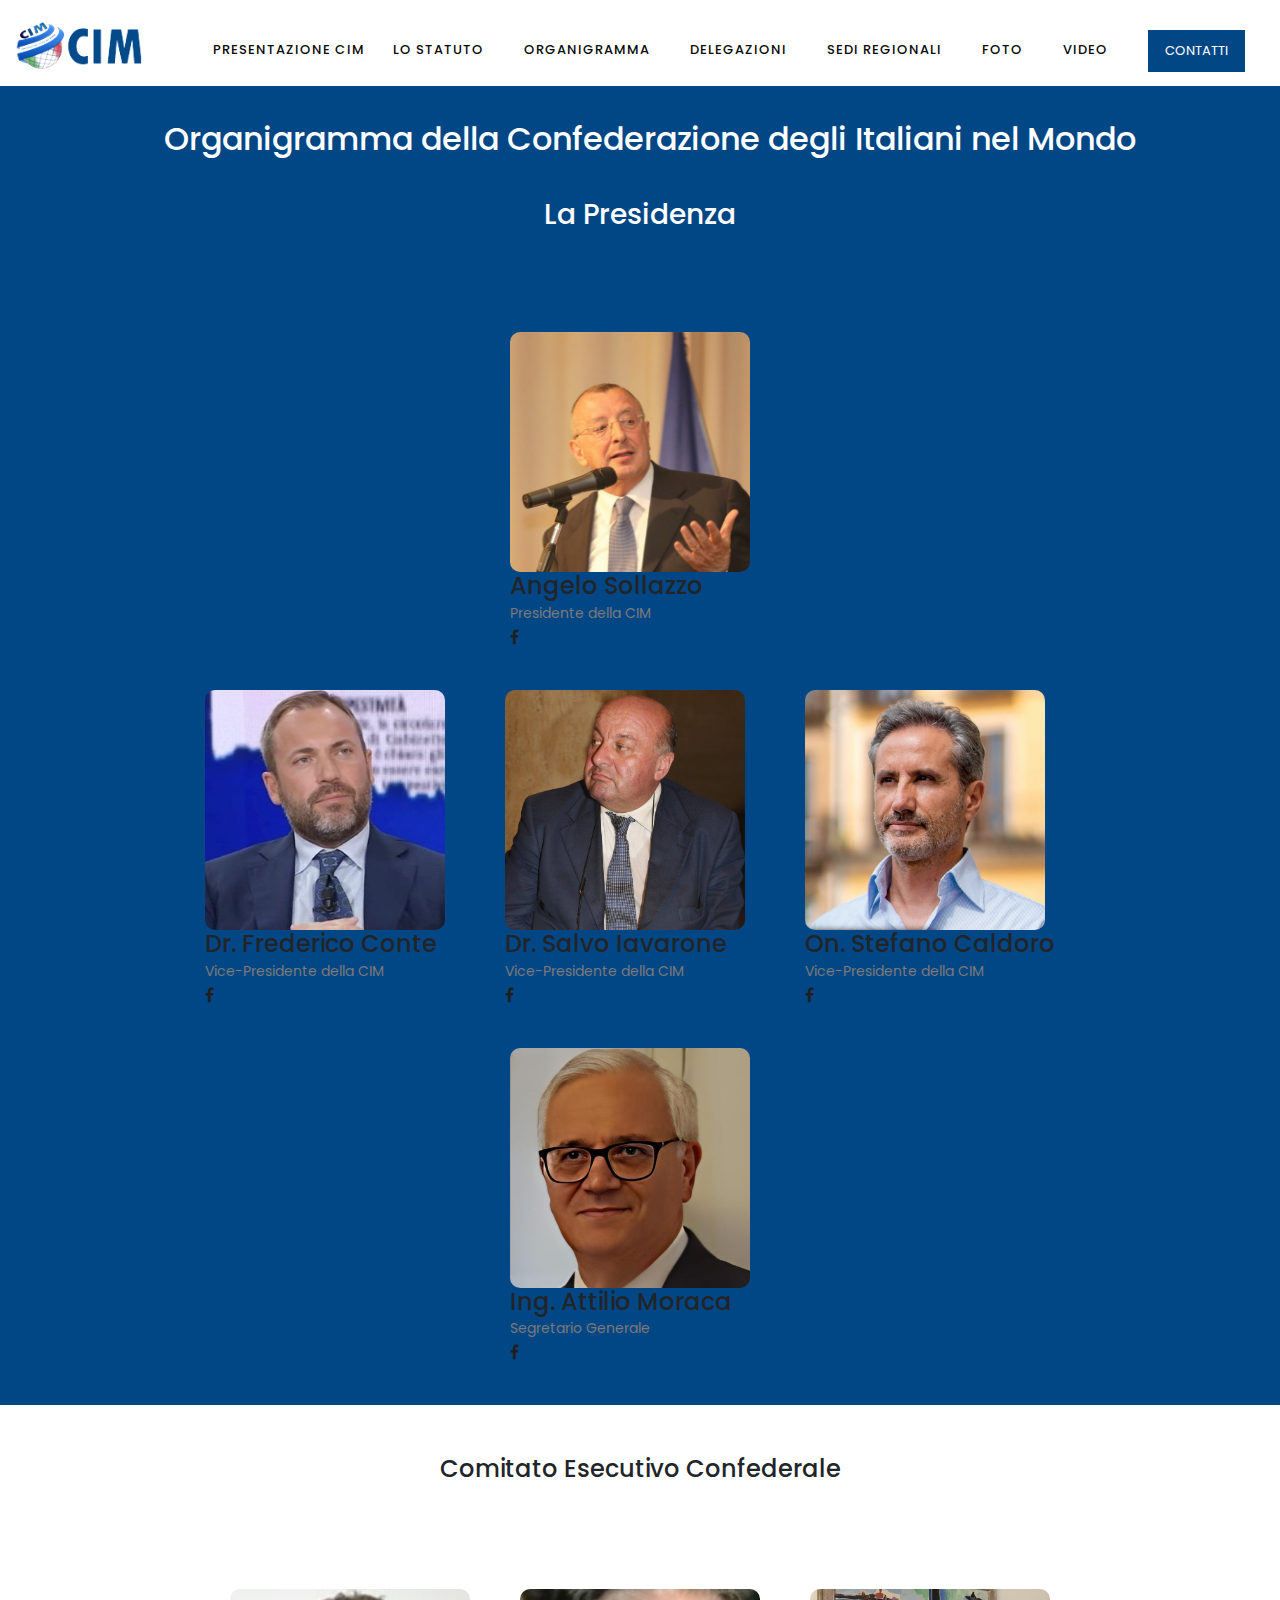
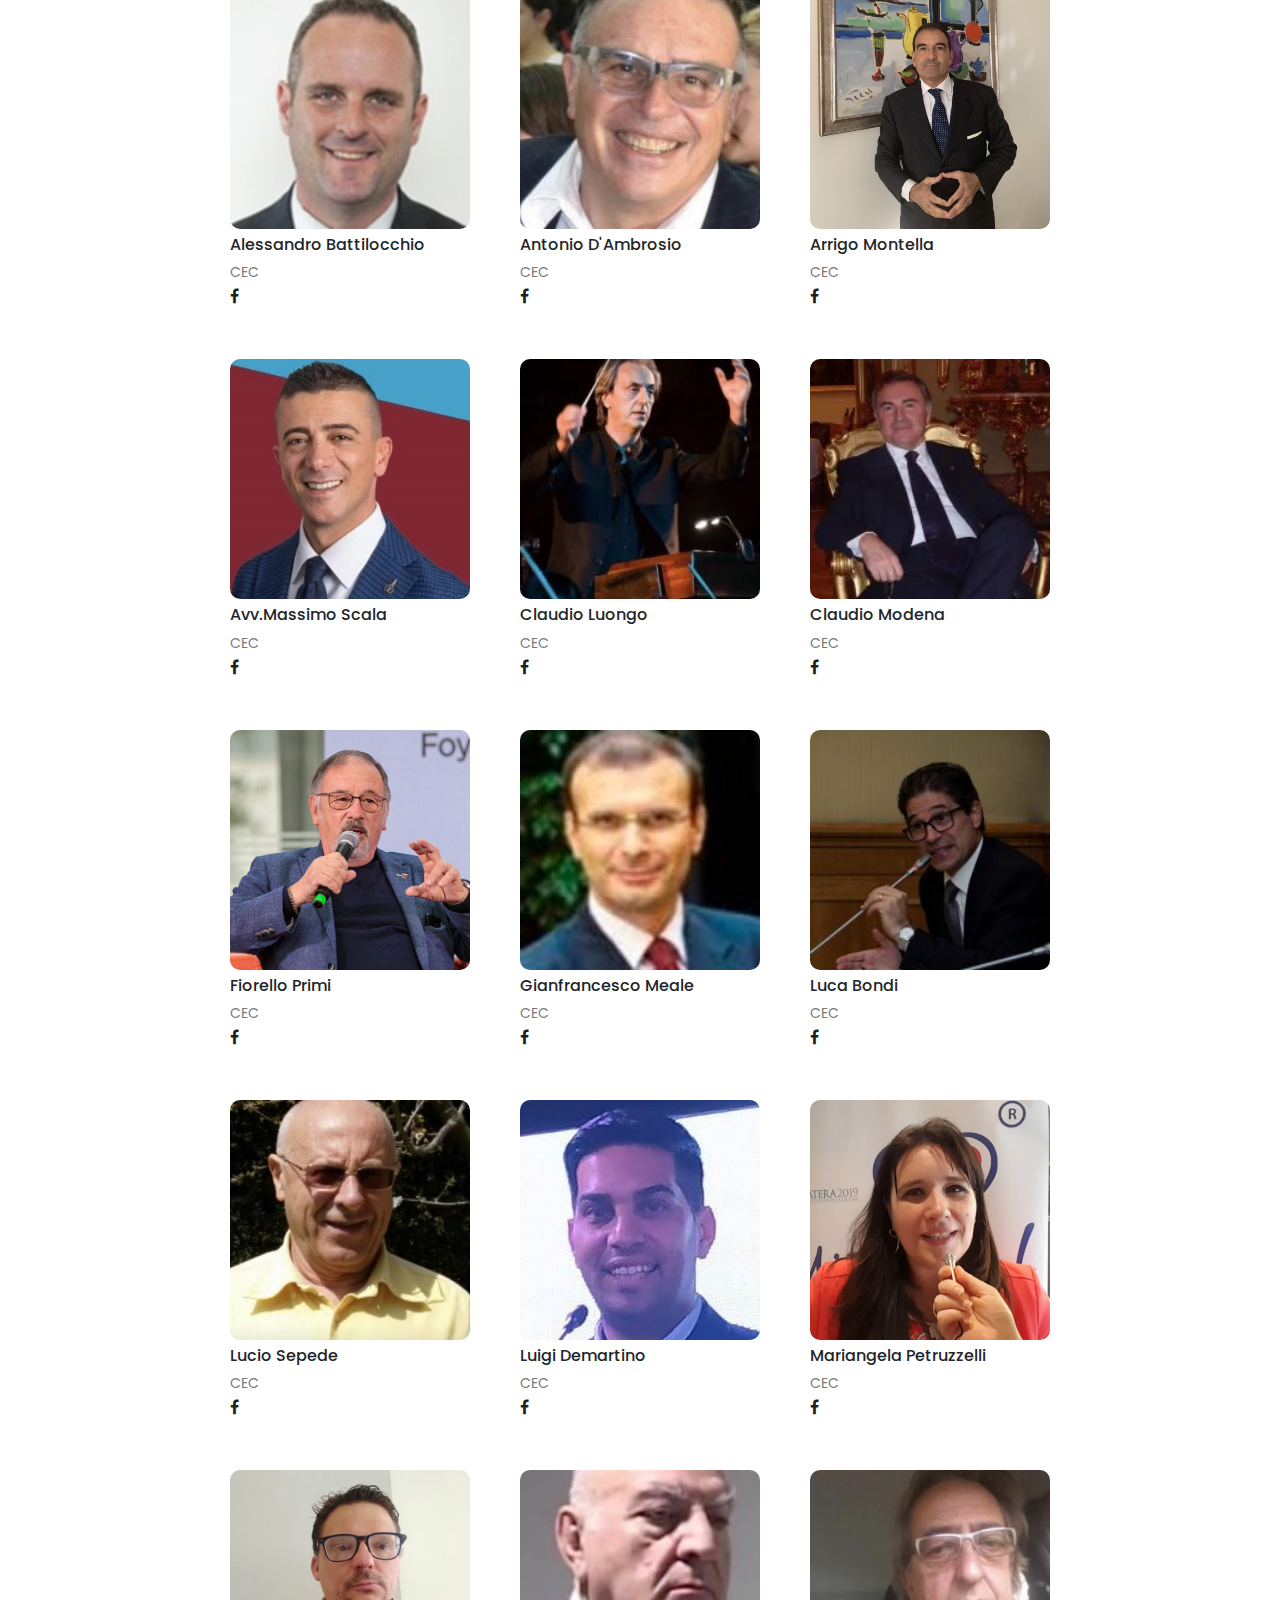
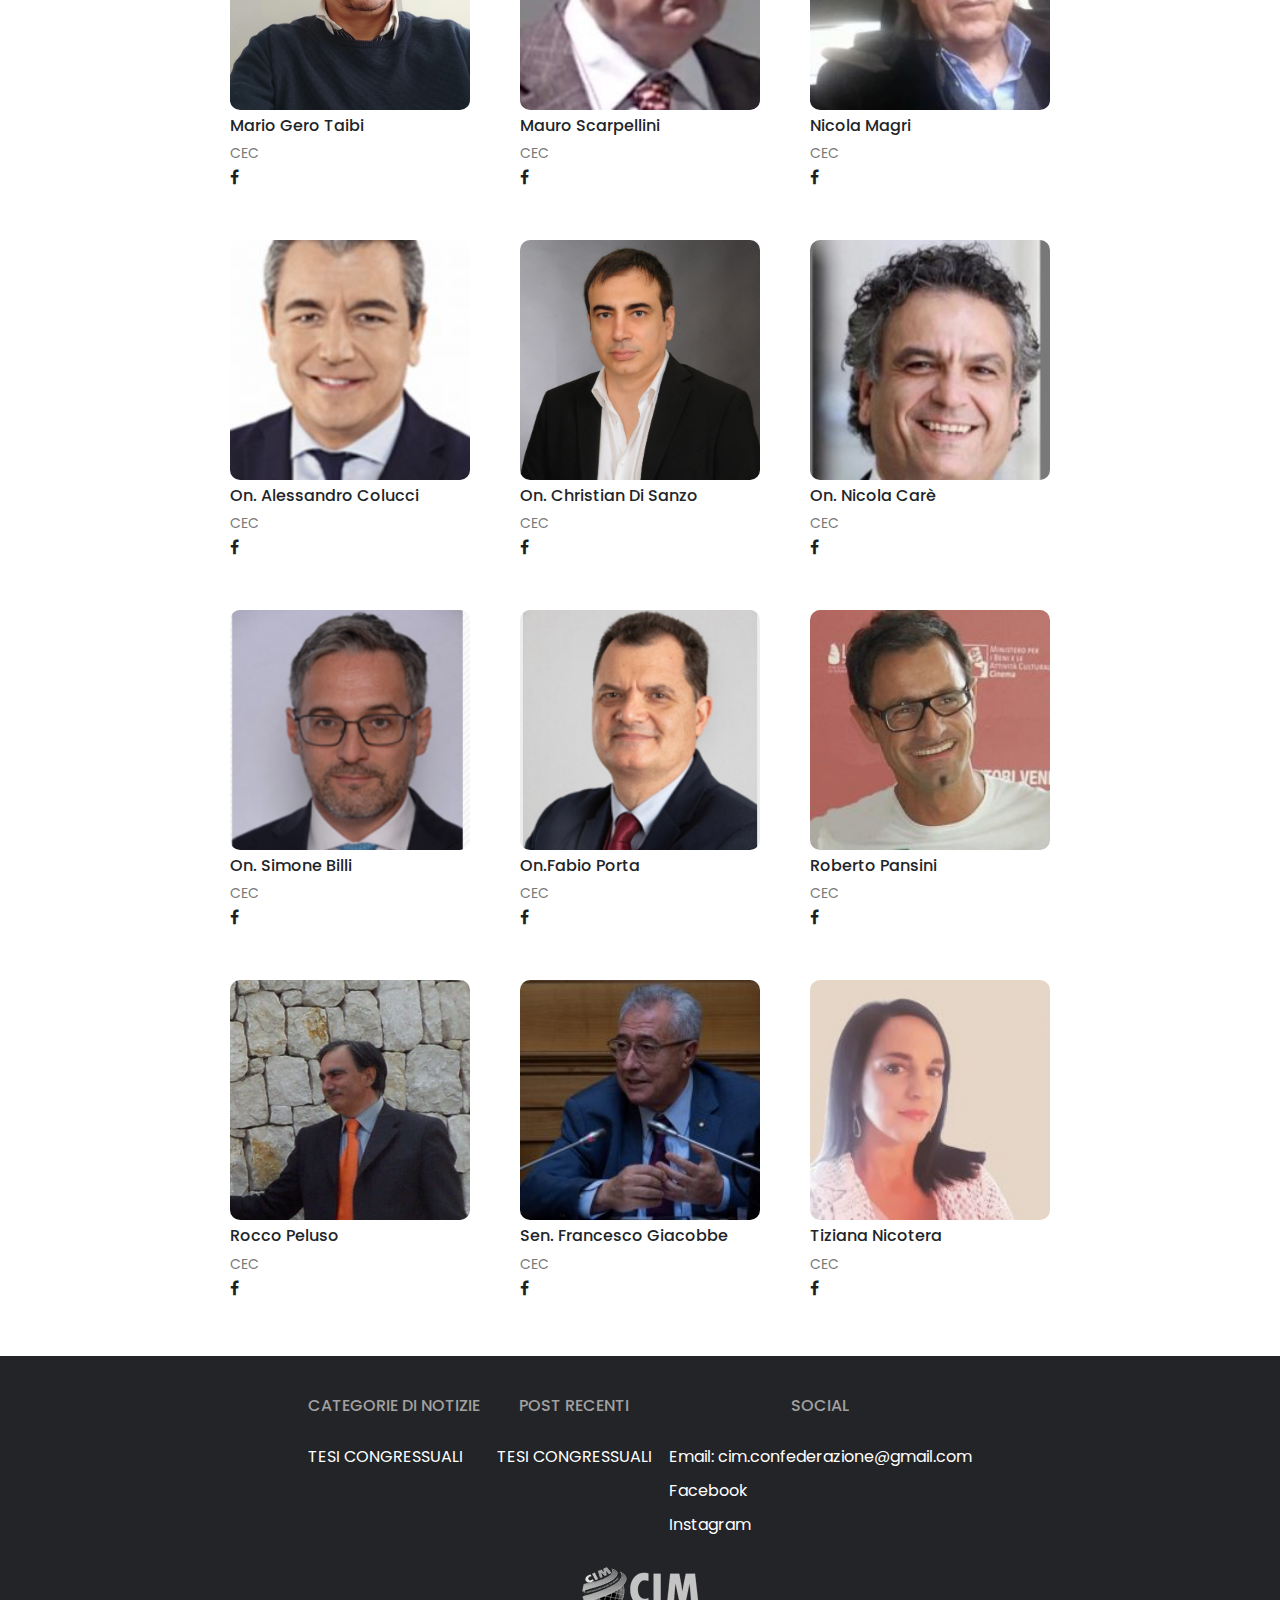
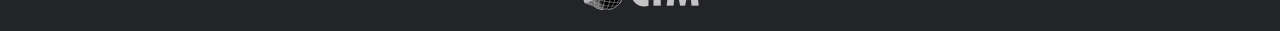
<file: organigrama.html>
<!DOCTYPE html>
<html lang="en">

  <head>

    <meta charset="utf-8">
    <meta name="viewport" content="width=device-width, initial-scale=1, shrink-to-fit=no">
    <meta name="description" content="">
    <meta name="author" content="">
    <link href="https://fonts.googleapis.com/css?family=Poppins:100,100i,200,200i,300,300i,400,400i,500,500i,600,600i,700,700i,800,800i,900,900i&display=swap" rel="stylesheet">

    <title>CIM - Confederazione degli italiani nel mondo</title>
<!--

TemplateMo 548 Training Studio

https://templatemo.com/tm-548-training-studio

-->
    <!-- Additional CSS Files -->
    <link rel="stylesheet" type="text/css" href="assets/css/bootstrap.min.css">

    <link rel="stylesheet" type="text/css" href="assets/css/font-awesome.css">

    <link rel="stylesheet" href="assets/css/templatemo-training-studio.css">

    </head>
    
    <body>
    
    <!-- ***** Preloader Start ***** -->
    <div id="js-preloader" class="js-preloader">
      <div class="preloader-inner">
        <span class="dot"></span>
        <div class="dots">
          <span></span>
          <span></span>
          <span></span>
        </div>
      </div>
    </div>
    <!-- ***** Preloader End ***** -->

    
    <!-- ***** Header Area Start ***** -->
    <header class="header-area header-sticky">
        <div class="container">
            <div class="row">
                <div class="col-12">
                    <nav class="main-nav">
                        <!-- ***** Logo Start ***** -->
                        <a href="index.html"><img src="./assets/images/logocim-removebg-preview.png" height="88px" alt="logo-cim"></a>
                        <!-- ***** Logo End ***** -->
                        <!-- ***** Menu Start ***** -->
                        <ul class="nav">
                            <li class="scroll-to-section" id="item1-navbar"><a href="presentazione.html">Presentazione CIM</a></li>
                            <li class="scroll-to-section"><a href="lostatuto.html">Lo Statuto</a></li>
                            <li class="scroll-to-section"><a href="organigrama.html">Organigramma</a></li>
                            <li class="scroll-to-section"><a href="delegazioni.html">Delegazioni</a></li>
                            <li class="scroll-to-section"><a href="sederegionali.html">Sedi Regionali</a></li>
                            <li class="scroll-to-section"><a href="fotos.html">Foto</a></li>
                            <li class="scroll-to-section"><a href="video.html">Video</a></li>
                            <li class="scroll-to-section" id="contactId"><a href="contatti.html" class="contact-bg">Contatti</a></li>
                        </ul>
                        
                        
                        <a class='menu-trigger'>
                            <span>Menu</span>
                        </a>
                       
                        <!-- ***** Menu End ***** -->
                    </nav>
                    
                </div>
                
            </div>
        </div>
    </header>
    <!-- ***** Header Area End ***** -->


    <!-- ***** Testimonials Starts ***** -->
    <div class="lapresidenza-title">
        <h2>Organigramma della Confederazione degli Italiani nel Mondo
        </h2>
        <h3>La Presidenza</h3>
    </div>
    
    <div class="section-organigrama1">
        <div class="card-organigramma-diretoria">
            <div class="card-organigramma-img">
                <img src="assets/images/On.Sollazzo.jpg" alt="">
            </div>
            <div class="">
                
                <h4> Angelo Sollazzo</h4>
                <p>Presidente della CIM</p>
                <ul class="social-icons">
                    <li><a href="#"><i class="fa fa-facebook" id="fb-icon"></i></a></li>
                    
                </ul>
            </div>
        </div>
    </div>

    <!-- -- VICE PRESIDENTE SECTION START --  -->
    <div class="section-organigrama2">
        
        <div class="card-organigramma-diretoria">
            <div class="card-organigramma-img">
                <img src="assets/images/Conte.jpg" alt="">
            </div>
            <div class="">
                
                <h4>Dr. Frederico Conte</h4>
                <p>Vice-Presidente della CIM</p>
                <ul class="social-icons">
                    <li><a href="#"><i class="fa fa-facebook" id="fb-icon"></i></a></li>
                    
                </ul>
            </div>
        </div>
        <div class="card-organigramma-diretoria">
            <div class="card-organigramma-img">
                <img src="assets/images/Salvo Iavarone.jpg" alt="">
            </div>
            <div class="">
                
                <h4>Dr. Salvo Iavarone</h4>
                <p>Vice-Presidente della CIM</p>
                <ul class="social-icons">
                    <li><a href="#"><i class="fa fa-facebook" id="fb-icon"></i></a></li>
                    
                </ul>
            </div>
        </div>
        <div class="card-organigramma-diretoria">
            <div class="card-organigramma-img">
                <img src="assets/images/Stefano Caldoro.jpg" alt="">
            </div>
            <div class="">
                
                <h4>On. Stefano Caldoro</h4>
                <p>Vice-Presidente della CIM</p>
                <ul class="social-icons">
                    <li><a href="#"><i class="fa fa-facebook" id="fb-icon"></i></a></li>
                    
                </ul>
            </div>
        </div>
    </div>
    <!-- -- VICE PRESIDENTE SECTION END --  -->


    <!-- -- Segretario Generale START-- -->
    
    <div class="section-organigrama2">
        <div class="card-organigramma-diretoria">
            <div class="card-organigramma-img">
                <img src="assets/images/regionali/Ing.Moraca Attilio.jpeg" alt="">
            </div>
            <div class="">
                
                <h4>Ing. Attilio Moraca</h4>
                <p>Segretario Generale</p>
                <ul class="social-icons">
                    <li><a href="#"><i class="fa fa-facebook" id="fb-icon"></i></a></li>
                    
                </ul>
            </div>
        </div>
    </div>

    <!-- -- Segretario Generale END-- -->
    <div class="esecutivo-text">
        <h4>Comitato Esecutivo Confederale</h4>
    </div>
    <div class="esecutivo-section">
        <div class="card-organigramma">
            <div class="card-organigramma-img">
                <img src="assets/images/executivo/Fiorello Primi.jpg" alt="">
            </div>
            <div class="">
                
                <h4>Fiorello Primi</h4>
                <p>CEC</p>
                <ul class="social-icons">
                    <li><a href="#"><i class="fa fa-facebook" id="fb-icon"></i></a></li>
                    
                </ul>
            </div>
        </div>
        <div class="card-organigramma">
            <div class="card-organigramma-img">
                <img src="assets/images/executivo/Mariangela Petruzzelli.jpg" alt="">
            </div>
            <div class="">
                
                <h4>Mariangela Petruzzelli</h4>
                <p>CEC</p>
                <ul class="social-icons">
                    <li><a href="#"><i class="fa fa-facebook" id="fb-icon"></i></a></li>
                    
                </ul>
            </div>
        </div>
        <div class="card-organigramma">
            <div class="card-organigramma-img">
                <img src="assets/images/executivo/Rocco Peluso.jpeg" alt="">
            </div>
            <div class="">
                
                <h4>Rocco Peluso</h4>
                <p>CEC</p>
                <ul class="social-icons">
                    <li><a href="#"><i class="fa fa-facebook" id="fb-icon"></i></a></li>
                    
                </ul>
            </div>
        </div>
        <div class="card-organigramma">
            <div class="card-organigramma-img">
                <img src="assets/images/executivo/Tiziana Nicotera.jpg" alt="">
            </div>
            <div class="">
                
                <h4>Tiziana Nicotera</h4>
                <p>CEC</p>
                <ul class="social-icons">
                    <li><a href="#"><i class="fa fa-facebook" id="fb-icon"></i></a></li>
                    
                </ul>
            </div>
        </div>
        <div class="card-organigramma">
            <div class="card-organigramma-img">
                <img src="assets/images/executivo/On. Alessandro Colucci.jpeg" alt="">
            </div>
            <div class="">
                
                <h4>On. Alessandro Colucci</h4>
                <p>CEC</p>
                <ul class="social-icons">
                    <li><a href="#"><i class="fa fa-facebook" id="fb-icon"></i></a></li>
                    
                </ul>
            </div>
        </div>
        <div class="card-organigramma">
            <div class="card-organigramma-img">
                <img src="assets/images/executivo/Antonio D'Ambrosio.jpeg" alt="">
            </div>
            <div class="">
                
                <h4>Antonio D'Ambrosio</h4>
                <p>CEC</p>
                <ul class="social-icons">
                    <li><a href="#"><i class="fa fa-facebook" id="fb-icon"></i></a></li>
                    
                </ul>
            </div>
        </div>
        <div class="card-organigramma">
            <div class="card-organigramma-img">
                <img src="assets/images/executivo/Avv.Massimo Scala.jpeg" alt="Avv.Massimo Scala">
            </div>
            <div class="">
                
                <h4>Avv.Massimo Scala</h4>
                <p>CEC</p>
                <ul class="social-icons">
                    <li><a href="#"><i class="fa fa-facebook" id="fb-icon"></i></a></li>
                    
                </ul>
            </div>
        </div>
        <div class="card-organigramma">
            <div class="card-organigramma-img">
                <img src="assets/images/executivo/Sen. Francesco Giacobbe.jpeg" alt="">
            </div>
            <div class="">
                
                <h4>Sen. Francesco Giacobbe</h4>
                <p>CEC</p>
                <ul class="social-icons">
                    <li><a href="#"><i class="fa fa-facebook" id="fb-icon"></i></a></li>
                    
                </ul>
            </div>
        </div>
        <div class="card-organigramma">
            <div class="card-organigramma-img">
                <img src="assets/images/executivo/gianfrancesco-maele-200x200.jpg" alt="">
            </div>
            <div class="">
                
                <h4>Gianfrancesco Meale</h4>
                <p>CEC</p>
                <ul class="social-icons">
                    <li><a href="#"><i class="fa fa-facebook" id="fb-icon"></i></a></li>
                    
                </ul>
            </div>
        </div>
        <div class="card-organigramma">
            <div class="card-organigramma-img">
                <img src="assets/images/executivo/On.Fabio Porta.jpeg" alt="">
            </div>
            <div class="">
                
                <h4>On.Fabio Porta</h4>
                <p>CEC</p>
                <ul class="social-icons">
                    <li><a href="#"><i class="fa fa-facebook" id="fb-icon"></i></a></li>
                    
                </ul>
            </div>
        </div>
        <div class="card-organigramma">
            <div class="card-organigramma-img">
                <img src="assets/images/executivo/On. Nicola Carè.jpeg" alt="">
            </div>
            <div class="">
                
                <h4>On. Nicola Carè</h4>
                <p>CEC</p>
                <ul class="social-icons">
                    <li><a href="#"><i class="fa fa-facebook" id="fb-icon"></i></a></li>
                    
                </ul>
            </div>
        </div>
        
        <div class="card-organigramma">
            <div class="card-organigramma-img">
                <img src="assets/images/executivo/Mauro Scarpellini.jpg" alt="">
            </div>
            <div class="">
                
                <h4>Mauro Scarpellini</h4>
                <p>CEC</p>
                <ul class="social-icons">
                    <li><a href="#"><i class="fa fa-facebook" id="fb-icon"></i></a></li>
                    
                </ul>
            </div>
        </div>
        
        <div class="card-organigramma">
            <div class="card-organigramma-img">
                <img src="assets/images/executivo/Roberto Pansini.jpeg" alt="">
            </div>
            <div class="">
                
                <h4>Roberto Pansini</h4>
                <p>CEC</p>
                <ul class="social-icons">
                    <li><a href="#"><i class="fa fa-facebook" id="fb-icon"></i></a></li>
                    
                </ul>
            </div>
        </div>
        <div class="card-organigramma">
            <div class="card-organigramma-img">
                <img src="assets/images/executivo/Nicola Magri.jpeg" alt="">
            </div>
            <div class="">
                
                <h4>Nicola Magri</h4>
                <p>CEC</p>
                <ul class="social-icons">
                    <li><a href="#"><i class="fa fa-facebook" id="fb-icon"></i></a></li>
                    
                </ul>
            </div>
        </div>
        <div class="card-organigramma">
            <div class="card-organigramma-img">
                <img src="assets/images/executivo/Luca Bondi.jpeg" alt="">
            </div>
            <div class="">
                
                <h4>Luca Bondi</h4>
                <p>CEC</p>
                <ul class="social-icons">
                    <li><a href="#"><i class="fa fa-facebook" id="fb-icon"></i></a></li>
                    
                </ul>
            </div>
        </div>
        <div class="card-organigramma">
            <div class="card-organigramma-img">
                <img src="assets/images/executivo/Lucio Sepede.jpeg" alt="">
            </div>
            <div class="">
                
                <h4>Lucio Sepede</h4>
                <p>CEC</p>
                <ul class="social-icons">
                    <li><a href="#"><i class="fa fa-facebook" id="fb-icon"></i></a></li>
                    
                </ul>
            </div>
        </div>
        <div class="card-organigramma">
            <div class="card-organigramma-img">
                <img src="assets/images/executivo/Claudio Luongo.jpeg" alt="">
            </div>
            <div class="">
                
                <h4>Claudio Luongo</h4>
                <p>CEC</p>
                <ul class="social-icons">
                    <li><a href="#"><i class="fa fa-facebook" id="fb-icon"></i></a></li>
                    
                </ul>
            </div>
        </div>
        <div class="card-organigramma">
            <div class="card-organigramma-img">
                <img src="assets/images/executivo/On. Christian Di Sanzo.jpeg" alt="">
            </div>
            <div class="">
                
                <h4>On. Christian Di Sanzo</h4>
                <p>CEC</p>
                <ul class="social-icons">
                    <li><a href="#"><i class="fa fa-facebook" id="fb-icon"></i></a></li>
                    
                </ul>
            </div>
        </div>
        
        <div class="card-organigramma">
            <div class="card-organigramma-img">
                <img src="assets/images/executivo/Mario Gero Taibi.jpeg" alt="Mario Gero Taibi">
            </div>
            <div class="">
                
                <h4>Mario Gero Taibi</h4>
                <p>CEC</p>
                <ul class="social-icons">
                    <li><a href="#"><i class="fa fa-facebook" id="fb-icon"></i></a></li>
                    
                </ul>
            </div>
        </div>
        <div class="card-organigramma">
            <div class="card-organigramma-img">
                <img src="assets/images/executivo/On. Simone Billi.jpeg" alt="On. Ricardo Billi">
            </div>
            <div class="">
                
                <h4>On. Simone Billi</h4>
                <p>CEC</p>
                <ul class="social-icons">
                    <li><a href="#"><i class="fa fa-facebook" id="fb-icon"></i></a></li>
                    
                </ul>
            </div>
        </div>
        <div class="card-organigramma">
            <div class="card-organigramma-img">
                <img src="assets/images/executivo/Alessandro_Battilocchio.jpg" alt="On. Ricardo Billi">
            </div>
            <div class="">
                
                <h4>Alessandro Battilocchio</h4>
                <p>CEC</p>
                <ul class="social-icons">
                    <li><a href="#"><i class="fa fa-facebook" id="fb-icon"></i></a></li>
                    
                </ul>
            </div>
        </div>
        <div class="card-organigramma">
            <div class="card-organigramma-img">
                <img src="assets/images/executivo/Arrigo Montella.jpg" alt="On. Ricardo Billi">
            </div>
            <div class="">
                
                <h4>Arrigo Montella</h4>
                <p>CEC</p>
                <ul class="social-icons">
                    <li><a href="#"><i class="fa fa-facebook" id="fb-icon"></i></a></li>
                    
                </ul>
            </div>
        </div>
        <div class="card-organigramma">
            <div class="card-organigramma-img">
                <img src="assets/images/executivo/Claudio Modena.jpg" alt="On. Ricardo Billi">
            </div>
            <div class="">
                
                <h4>Claudio Modena</h4>
                <p>CEC</p>
                <ul class="social-icons">
                    <li><a href="#"><i class="fa fa-facebook" id="fb-icon"></i></a></li>
                    
                </ul>
            </div>
        </div>
        <div class="card-organigramma">
            <div class="card-organigramma-img">
                <img src="assets/images/regionali/Luigi Demartino , Calabria.jpg" alt="On. Ricardo Billi">
            </div>
            <div class="">
                
                <h4>Luigi Demartino</h4>
                <p>CEC</p>
                <ul class="social-icons">
                    <li><a href="#"><i class="fa fa-facebook" id="fb-icon"></i></a></li>
                    
                </ul>
            </div>
        </div>
    </div>

    <!-- ***** Testimonials Ends ***** -->
    
    
    <!-- ***** Footer Start ***** -->
    <footer>
        <div class="container-footer">
            <div class="footer-divs">
                <div>
                    <h6>CATEGORIE DI NOTIZIE</h6>
                    <div class="footer-span">
                        <a href="tesicongresuali2022.html"><span>TESI CONGRESSUALI</span></a> 
                        
                    </div>
                    
                </div>
                <div>
                    <h6>POST RECENTI</h6>
                    <div class="footer-span">
                       <a href="tesicongresuali2022.html" target="_blank"><span>TESI CONGRESSUALI</span></a> 
                        
                    </div>
                </div>
                <div>
                    <h6>SOCIAL</h6>
                    <div class="footer-span">
                        <a href=""><span>Email: cim.confederazione@gmail.com</span></a>
                        <a href="https://www.facebook.com/cim.confederazione" target="_blank"><span>Facebook</span></a>
                        <a href=""><span>Instagram</span></a>
                    </div>
                </div>
            </div>
        </div>
        <div class="container-footer">
            <img src="assets/images/lofofooter.png" alt="">
        </div>
    </footer>


    <!-- jQuery -->
    <script src="assets/js/jquery-2.1.0.min.js"></script>

    <!-- Bootstrap -->
    <script src="assets/js/popper.js"></script>
    <script src="assets/js/bootstrap.min.js"></script>

    <!-- Plugins -->
    <script src="assets/js/scrollreveal.min.js"></script>
    <script src="assets/js/waypoints.min.js"></script>
    <script src="assets/js/jquery.counterup.min.js"></script>
    <script src="assets/js/imgfix.min.js"></script> 
    <script src="assets/js/mixitup.js"></script> 
    <script src="assets/js/accordions.js"></script>
   
    <!-- Global Init -->
    <script src="assets/js/custom.js"></script>
    <script src="assets/js/dropdown.js"></script>
    <script src="assets/js/orderdivs.js"></script>
    <script src="assets/js/organigrama.js"></script>
  </body>
  
</html>
</file>
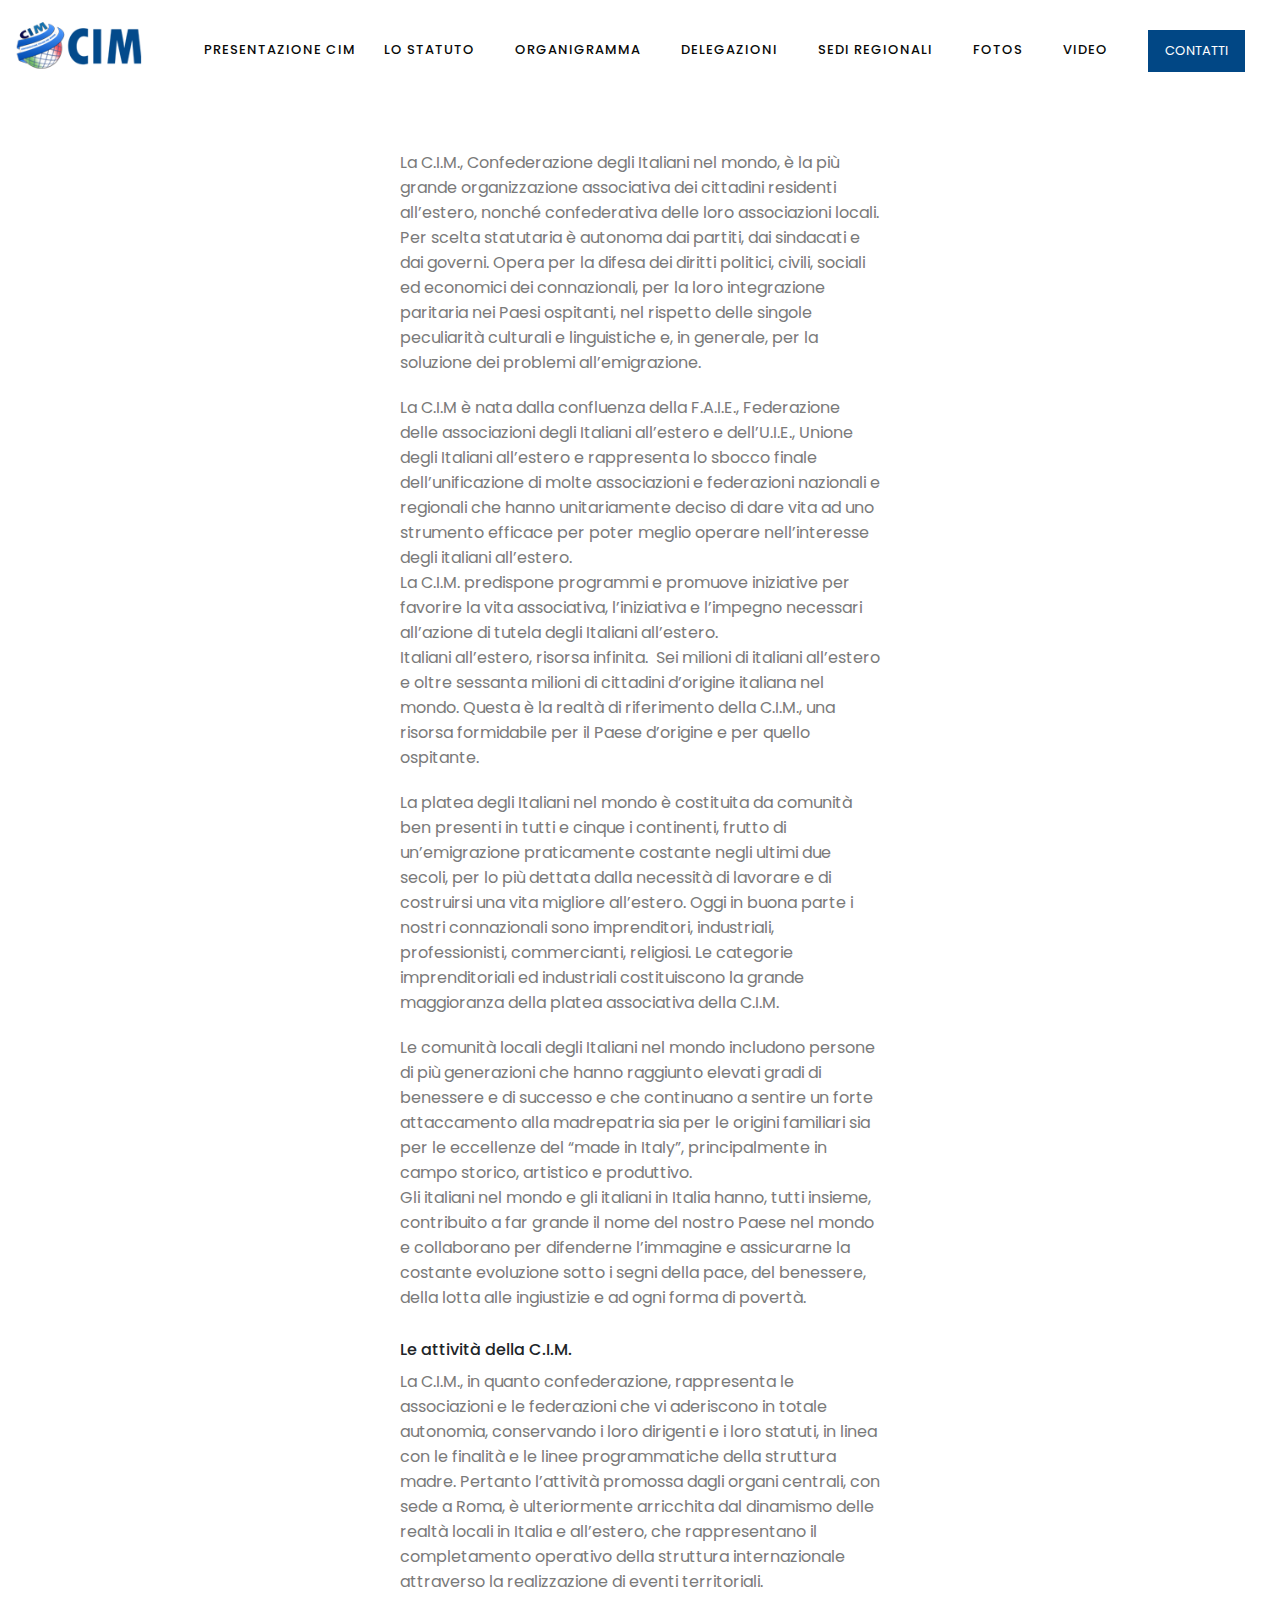
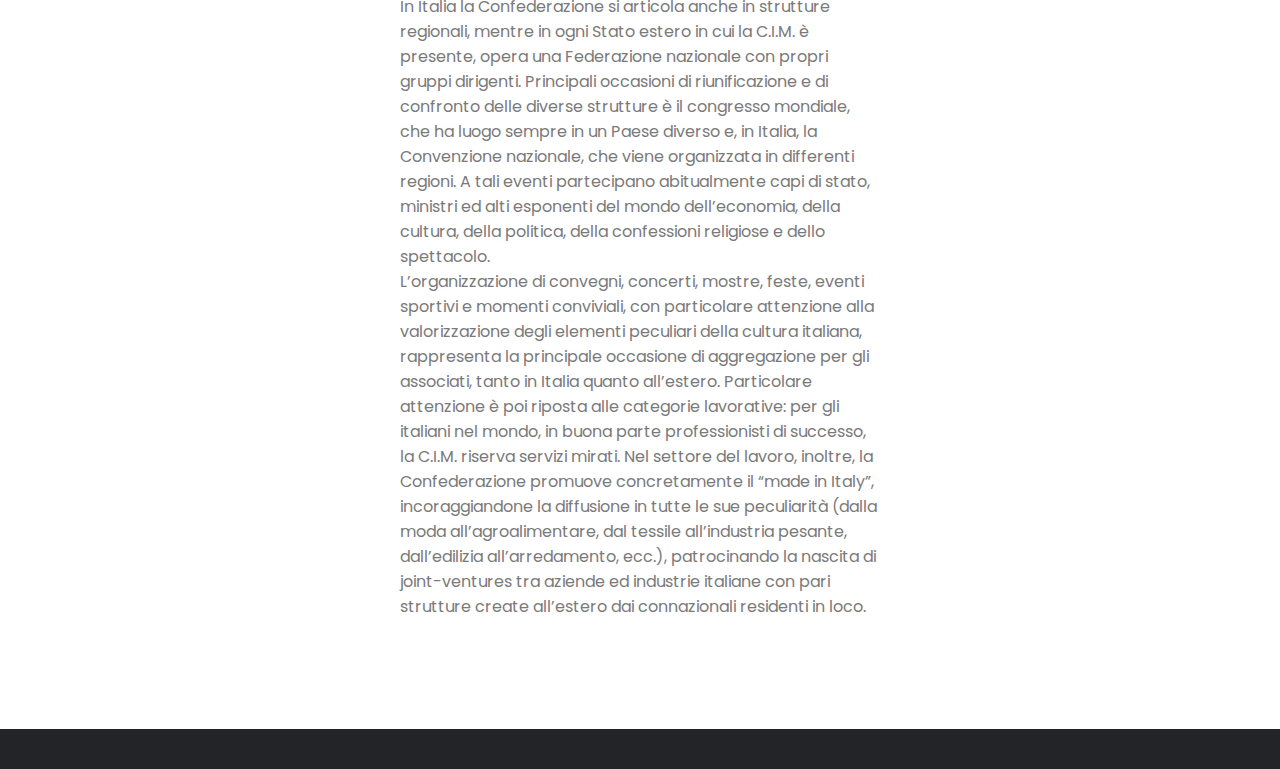
<file: presentazione.html>
<!DOCTYPE html>
<html lang="en">

  <head>

    <meta charset="utf-8">
    <meta name="viewport" content="width=device-width, initial-scale=1, shrink-to-fit=no">
    <meta name="description" content="">
    <meta name="author" content="">
    <link href="https://fonts.googleapis.com/css?family=Poppins:100,100i,200,200i,300,300i,400,400i,500,500i,600,600i,700,700i,800,800i,900,900i&display=swap" rel="stylesheet">

    <title>CIM - Confederazione italiani nel mondo</title>
<!--

TemplateMo 548 Training Studio

https://templatemo.com/tm-548-training-studio

-->
    <!-- Additional CSS Files -->
    <link rel="stylesheet" type="text/css" href="assets/css/bootstrap.min.css">

    <link rel="stylesheet" type="text/css" href="assets/css/font-awesome.css">

    <link rel="stylesheet" href="assets/css/templatemo-training-studio.css">

    </head>
    
    <body>
    
    <!-- ***** Preloader Start ***** -->
    <div id="js-preloader" class="js-preloader">
      <div class="preloader-inner">
        <span class="dot"></span>
        <div class="dots">
          <span></span>
          <span></span>
          <span></span>
        </div>
      </div>
    </div>
    <!-- ***** Preloader End ***** -->

    
    <!-- ***** Header Area Start ***** -->
    <header class="header-area header-sticky">
        <div class="container">
            <div class="row">
                <div class="col-12">
                    <nav class="main-nav">
                        <!-- ***** Logo Start ***** -->
                        <a href="index.html"><img src="./assets/images/logocim.png" height="88px" alt="logo-cim"></a>
                        <!-- ***** Logo End ***** -->
                        <!-- ***** Menu Start ***** -->
                        <ul class="nav">
                            <li class="scroll-to-section" id="item1-navbar"><a href="presentazione.html">Presentazione CIM</a></li>
                            <li class="scroll-to-section"><a href="lostatuto.html">Lo Statuto</a></li>
                            <li class="scroll-to-section"><a href="organigrama.html">Organigramma</a></li>
                            <li class="scroll-to-section"><a href="delegazioni.html">Delegazioni</a></li>
                            <li class="scroll-to-section"><a href="sederegionali.html">Sedi Regionali</a></li>
                            <li class="scroll-to-section"><a href="fotos.html">Fotos</a></li>
                            <li class="scroll-to-section"><a href="video.html">Video</a></li>
                            <li class="scroll-to-section" id="contactId"><a href="contatti.html" class="contact-bg">Contatti</a></li>
                        </ul>
                        
                        
                        <a class='menu-trigger'>
                            <span>Menu</span>
                        </a>
                       
                        <!-- ***** Menu End ***** -->
                    </nav>
                    
                </div>
              
            </div>
        </div>
    </header>
    <!-- ***** Header Area End ***** -->
    
    <!-- ***** Main area start***** -->

    <div class="presentazione-main">

        <div>
            <p>La C.I.M., Confederazione degli Italiani nel mondo, è la più grande organizzazione associativa dei cittadini residenti all’estero, nonché confederativa delle loro associazioni locali. Per scelta statutaria è autonoma dai partiti, dai sindacati e dai governi. Opera per la difesa dei diritti politici, civili, sociali ed economici dei connazionali, per la loro integrazione paritaria nei Paesi ospitanti, nel rispetto delle singole peculiarità culturali e linguistiche e, in generale, per la soluzione dei problemi all’emigrazione.</p>
            <p>La C.I.M è nata dalla confluenza della F.A.I.E., Federazione delle associazioni degli Italiani all’estero e dell’U.I.E., Unione degli Italiani all’estero e rappresenta lo sbocco finale dell’unificazione di molte associazioni e federazioni nazionali e regionali che hanno unitariamente deciso di dare vita ad uno strumento efficace per poter meglio operare nell’interesse degli italiani all’estero.<br>
                La C.I.M. predispone programmi e promuove iniziative per favorire la vita associativa, l’iniziativa e l’impegno necessari all’azione di tutela degli Italiani all’estero.<br>
                Italiani all’estero, risorsa infinita. &nbsp;Sei milioni di italiani all’estero e oltre sessanta milioni di cittadini d’origine italiana nel mondo. Questa è la realtà di riferimento della C.I.M., una risorsa formidabile per il Paese d’origine e per quello ospitante.</p>
            <p>La platea degli Italiani nel mondo è costituita da comunità ben presenti in tutti e cinque i continenti, frutto di un’emigrazione praticamente costante negli ultimi due secoli, per lo più dettata dalla necessità di lavorare e di costruirsi una vita migliore all’estero. Oggi in buona parte i nostri connazionali sono imprenditori, industriali, professionisti, commercianti, religiosi. Le categorie imprenditoriali ed industriali costituiscono la grande maggioranza della platea associativa della C.I.M.</p>
            <p>Le comunità locali degli Italiani nel mondo includono persone di più generazioni che hanno raggiunto elevati gradi di benessere e di successo e che continuano a sentire un forte attaccamento alla madrepatria sia per le origini familiari sia per le eccellenze del “made in Italy”, principalmente in campo storico, artistico e produttivo.<br>
                Gli italiani nel mondo e gli italiani in Italia hanno, tutti insieme, contribuito a far grande il nome del nostro Paese nel mondo e collaborano per difenderne l’immagine e assicurarne la costante evoluzione sotto i segni della pace, del benessere, della lotta alle ingiustizie e ad ogni forma di povertà.</p>
            <h6 >Le attività della C.I.M.</h6>  
            <p>La C.I.M., in quanto confederazione, rappresenta le associazioni e le federazioni che vi aderiscono in totale autonomia, conservando i loro dirigenti e i loro statuti, in linea con le finalità e le linee programmatiche della struttura madre. Pertanto l’attività promossa dagli organi centrali, con sede a Roma, è ulteriormente arricchita dal dinamismo delle realtà locali in Italia e all’estero, che rappresentano il completamento operativo della struttura internazionale attraverso la realizzazione di eventi territoriali.<br>
                In Italia la Confederazione si articola anche in strutture regionali, mentre in ogni Stato estero in cui la C.I.M. è presente, opera una Federazione nazionale con propri gruppi dirigenti. Principali occasioni di riunificazione e di confronto delle diverse strutture è il congresso mondiale, che ha luogo sempre in un Paese diverso e, in Italia, la Convenzione nazionale, che viene organizzata in differenti regioni. A tali eventi partecipano abitualmente capi di stato, ministri ed alti esponenti del mondo dell’economia, della cultura, della politica, della confessioni religiose e dello spettacolo.<br>
                L’organizzazione di convegni, concerti, mostre, feste, eventi sportivi e momenti conviviali, con particolare attenzione alla valorizzazione degli elementi peculiari della cultura italiana, rappresenta la principale occasione di aggregazione per gli associati, tanto in Italia quanto all’estero. Particolare attenzione è poi riposta alle categorie lavorative: per gli italiani nel mondo, in buona parte professionisti di successo, la C.I.M. riserva servizi mirati. Nel settore del lavoro, inoltre, la Confederazione promuove concretamente il “made in Italy”, incoraggiandone la diffusione in tutte le sue peculiarità (dalla moda all’agroalimentare, dal tessile all’industria pesante, dall’edilizia all’arredamento, ecc.), patrocinando la nascita di joint-ventures tra aziende ed industrie italiane con pari strutture create all’estero dai connazionali residenti in loco.</p>  
        </div>
    </div>
    


    <!-- ***** Main area end ***** -->

    <!-- ***** Footer Start ***** -->
    <footer>
        <div class="container">
            <div class="row">
                <div class="col-lg-12">
                    
                </div>
            </div>
        </div>
    </footer>

    <!-- jQuery -->
    <script src="assets/js/jquery-2.1.0.min.js"></script>

    <!-- Bootstrap -->
    <script src="assets/js/popper.js"></script>
    <script src="assets/js/bootstrap.min.js"></script>

    <!-- Plugins -->
    <script src="assets/js/scrollreveal.min.js"></script>
    <script src="assets/js/waypoints.min.js"></script>
    <script src="assets/js/jquery.counterup.min.js"></script>
    <script src="assets/js/imgfix.min.js"></script> 
    <script src="assets/js/mixitup.js"></script> 
    <script src="assets/js/accordions.js"></script>
    
    <!-- Global Init -->
    <script src="assets/js/custom.js"></script>
    <script src="assets/js/dropdown.js"></script>

  </body>
</html>
</file>
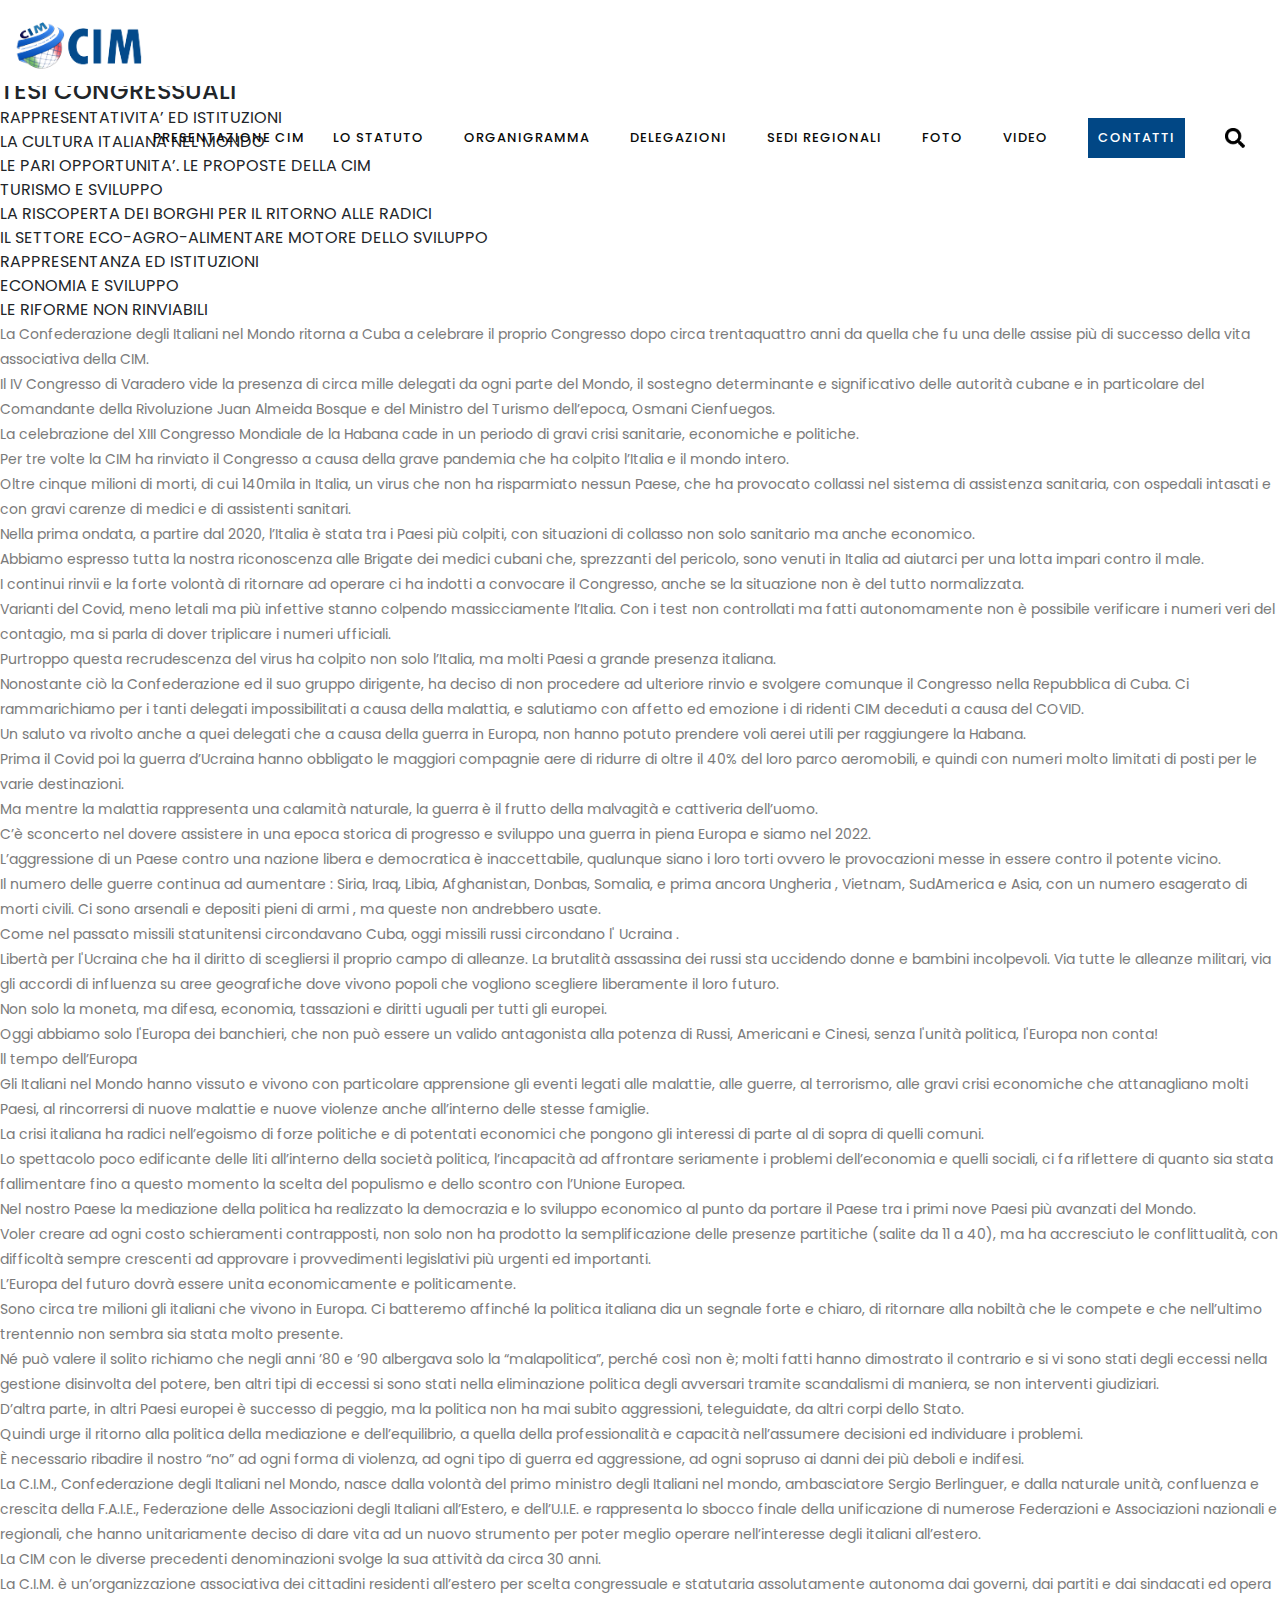
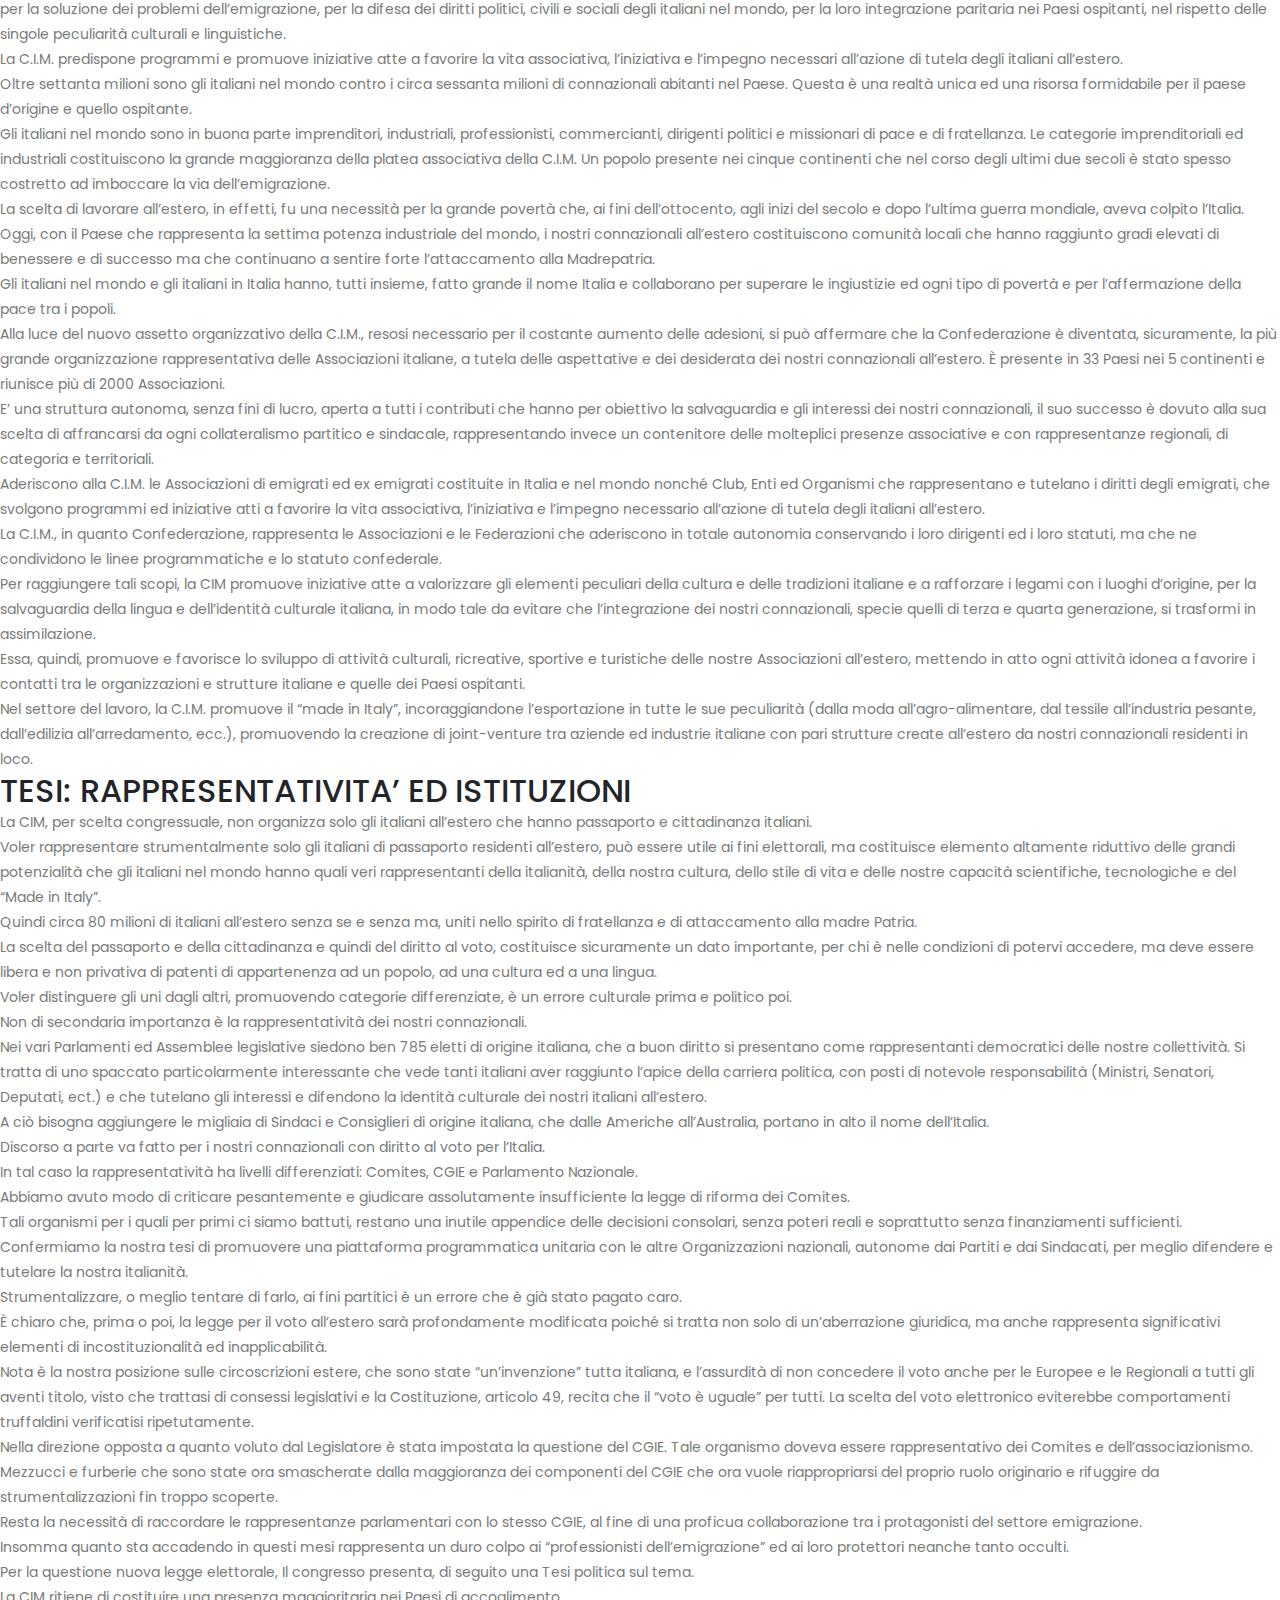
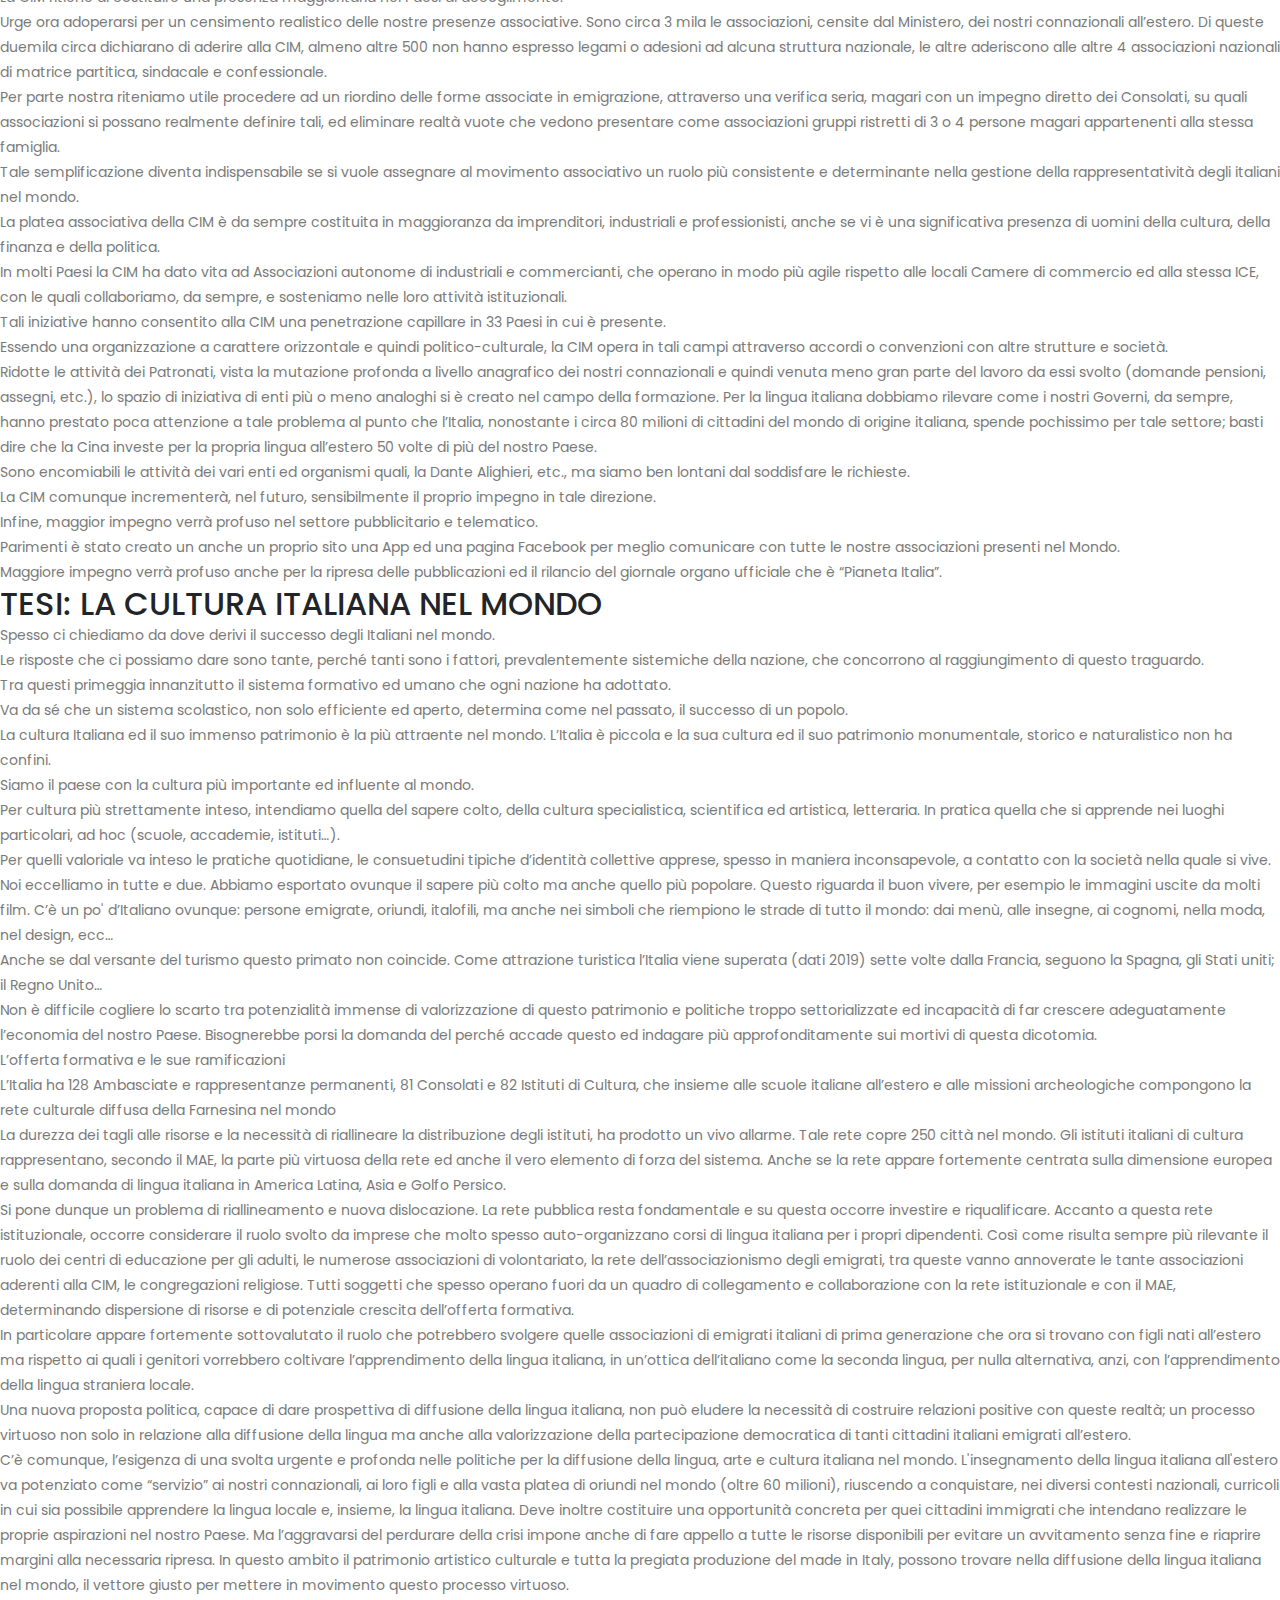
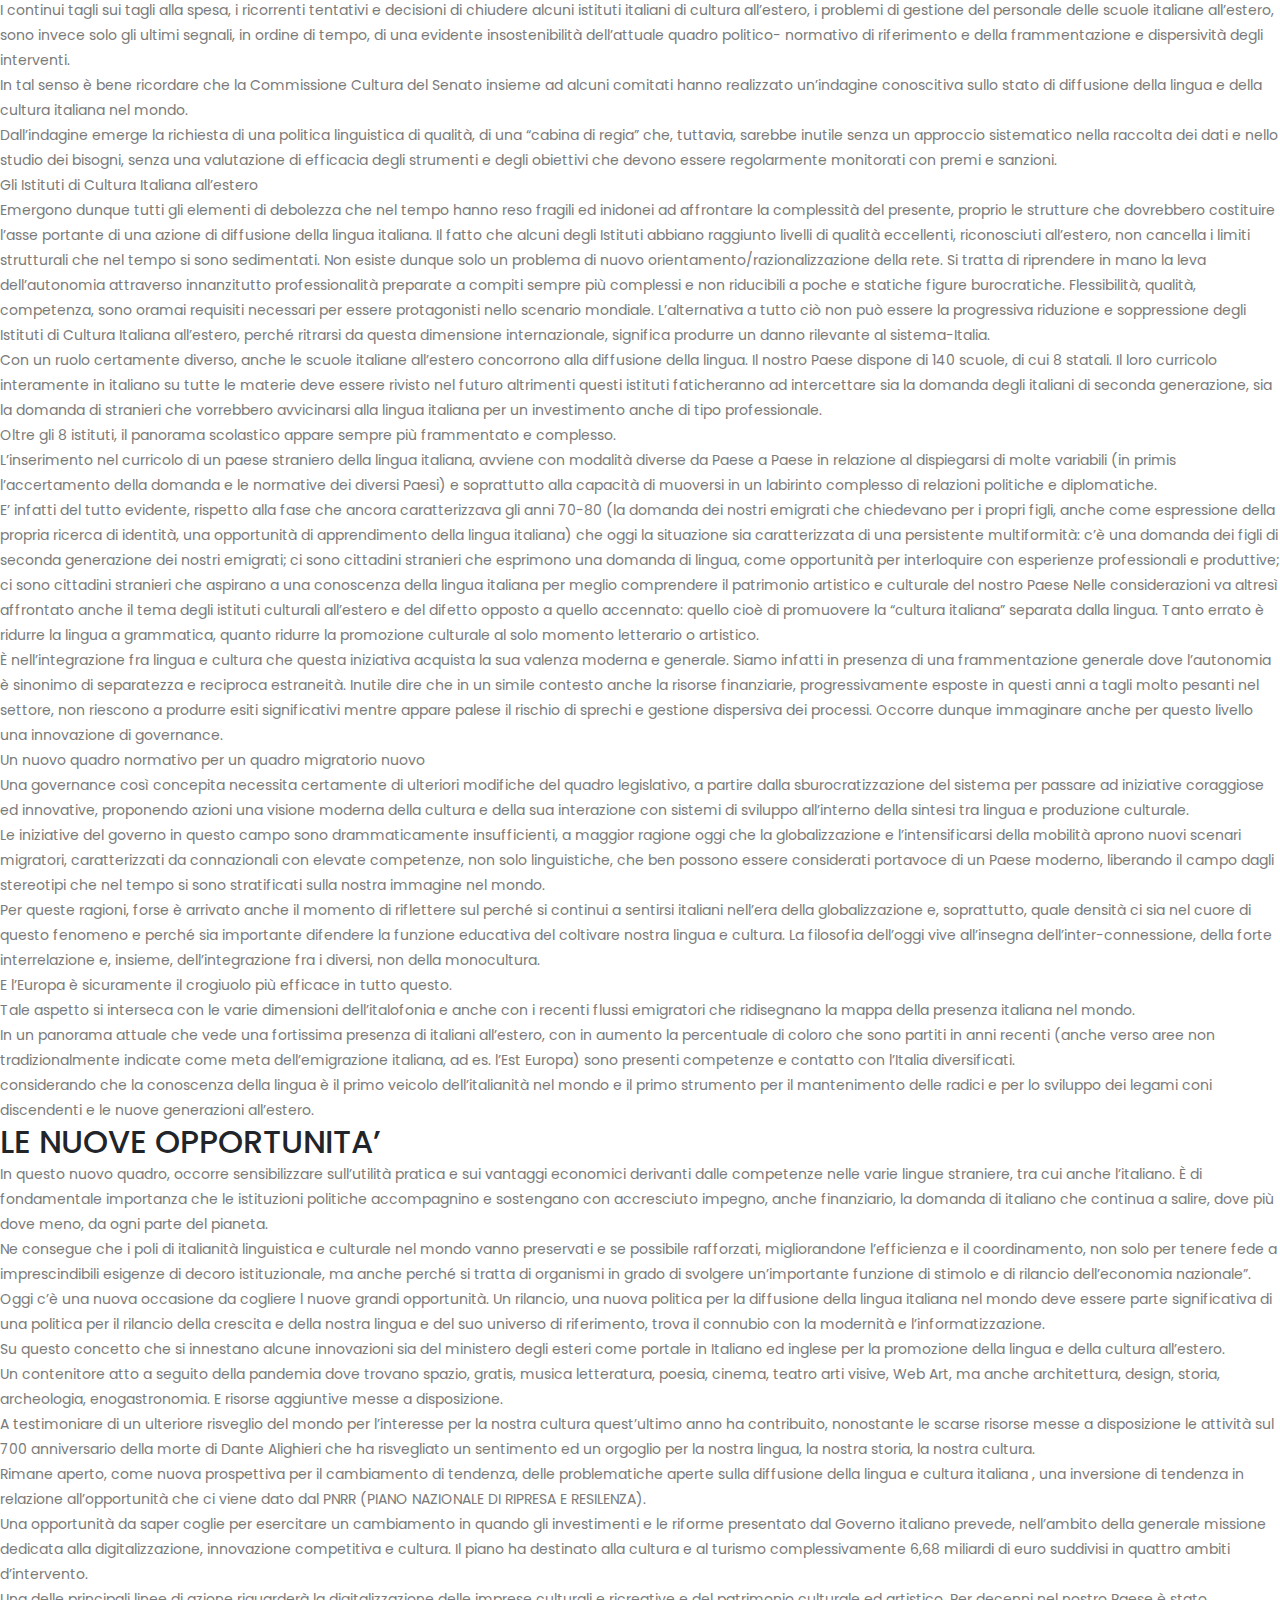
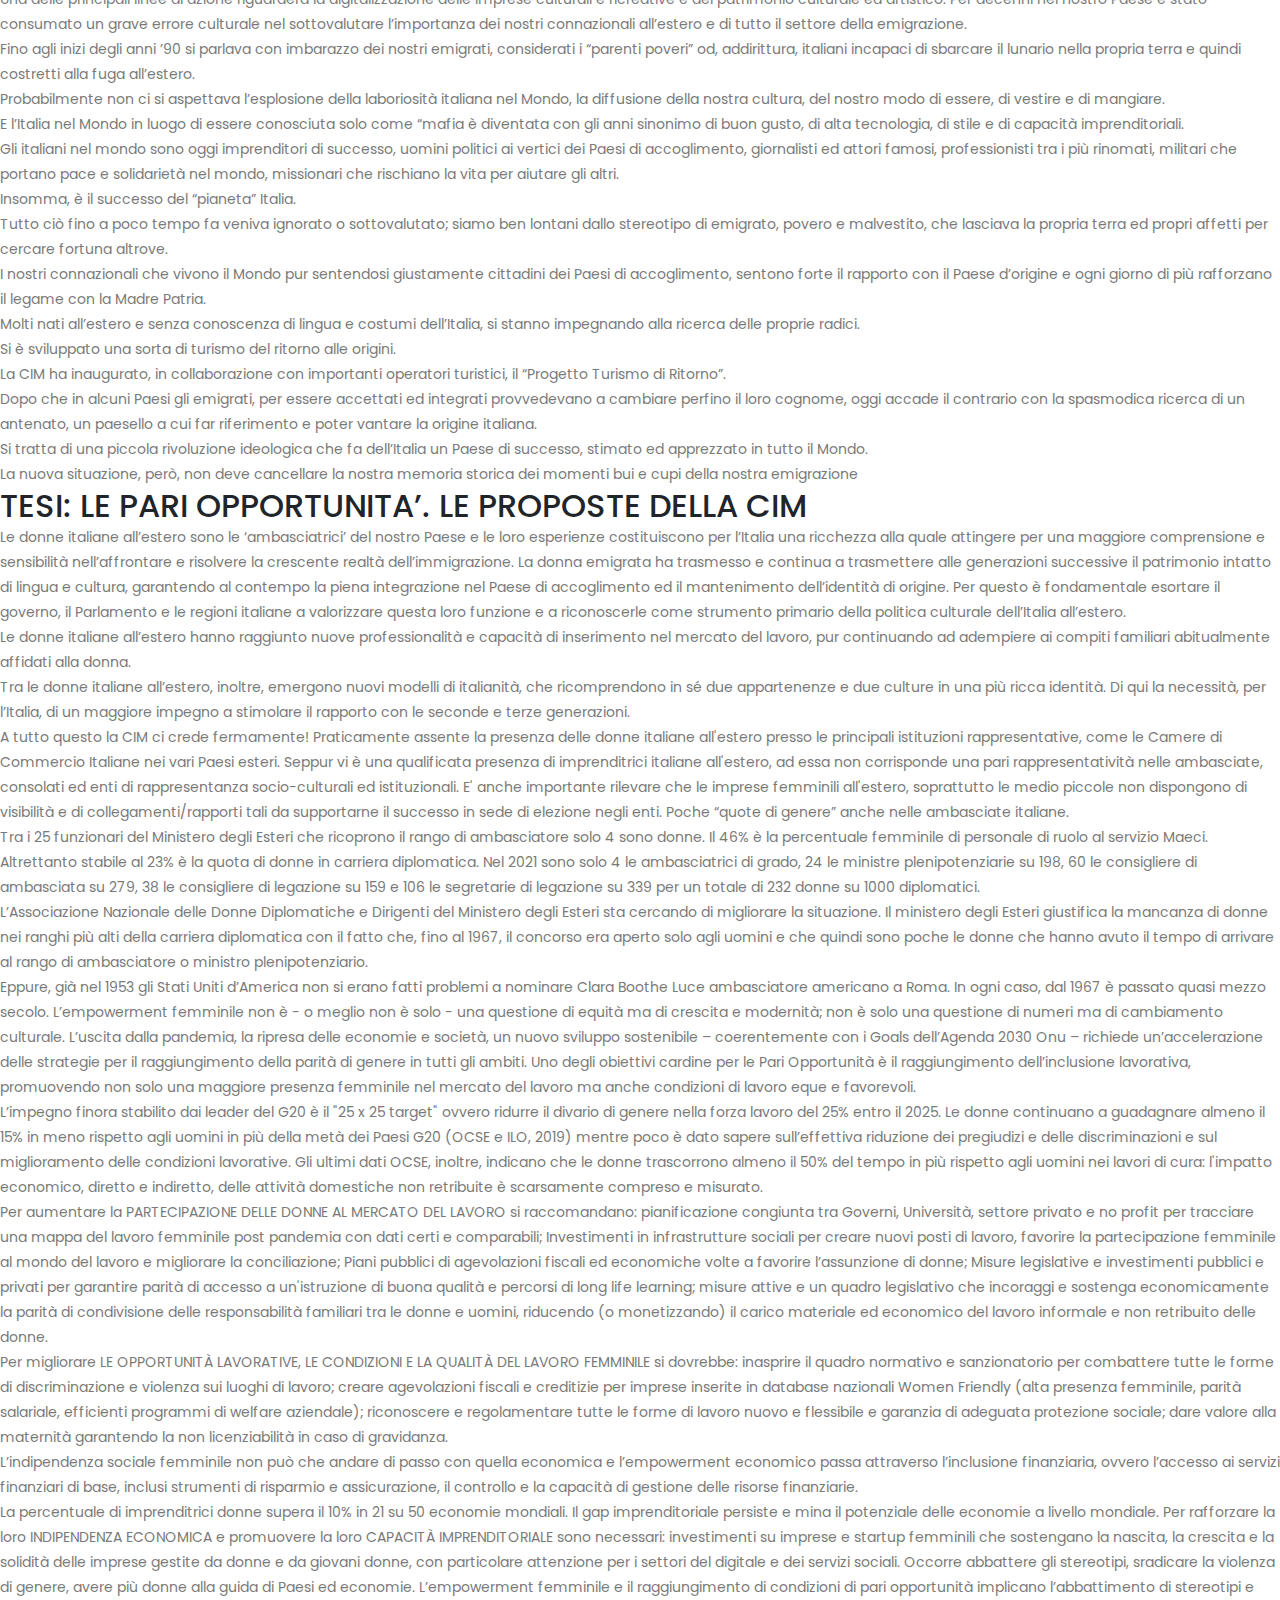
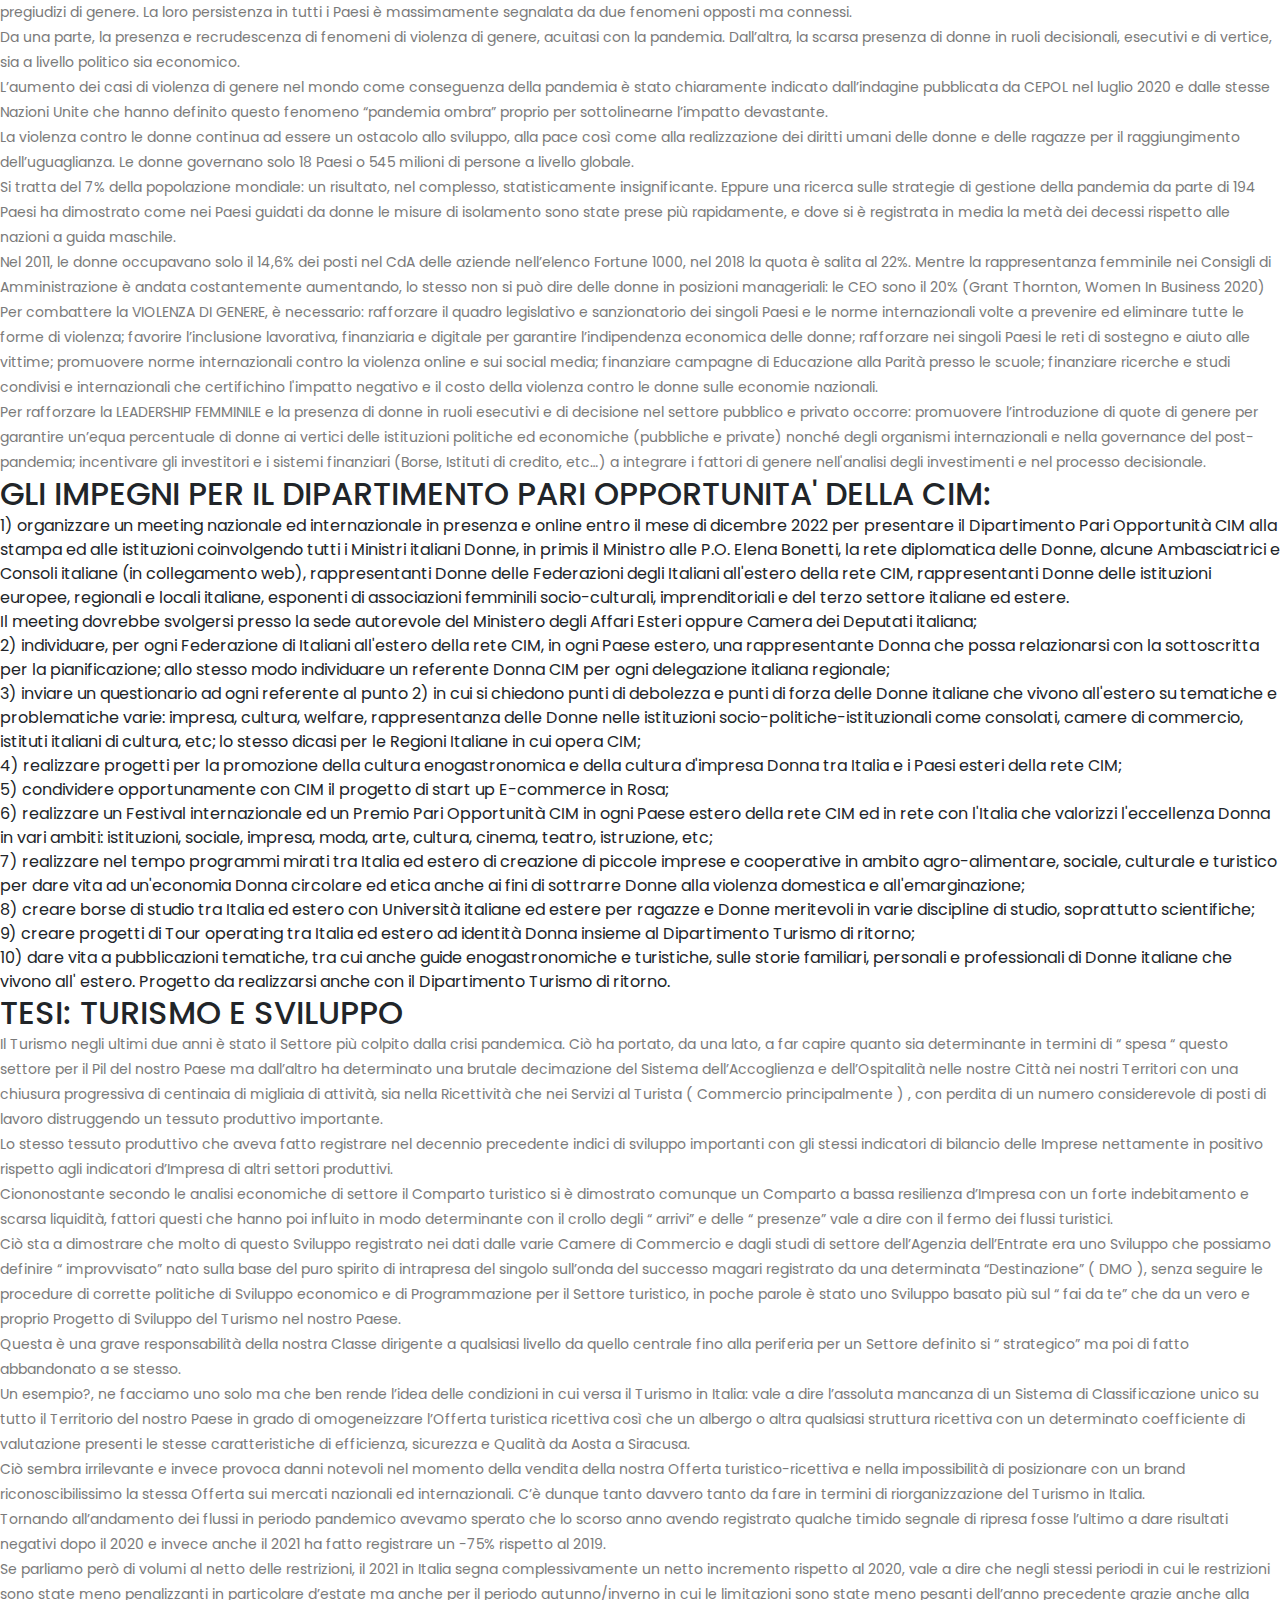
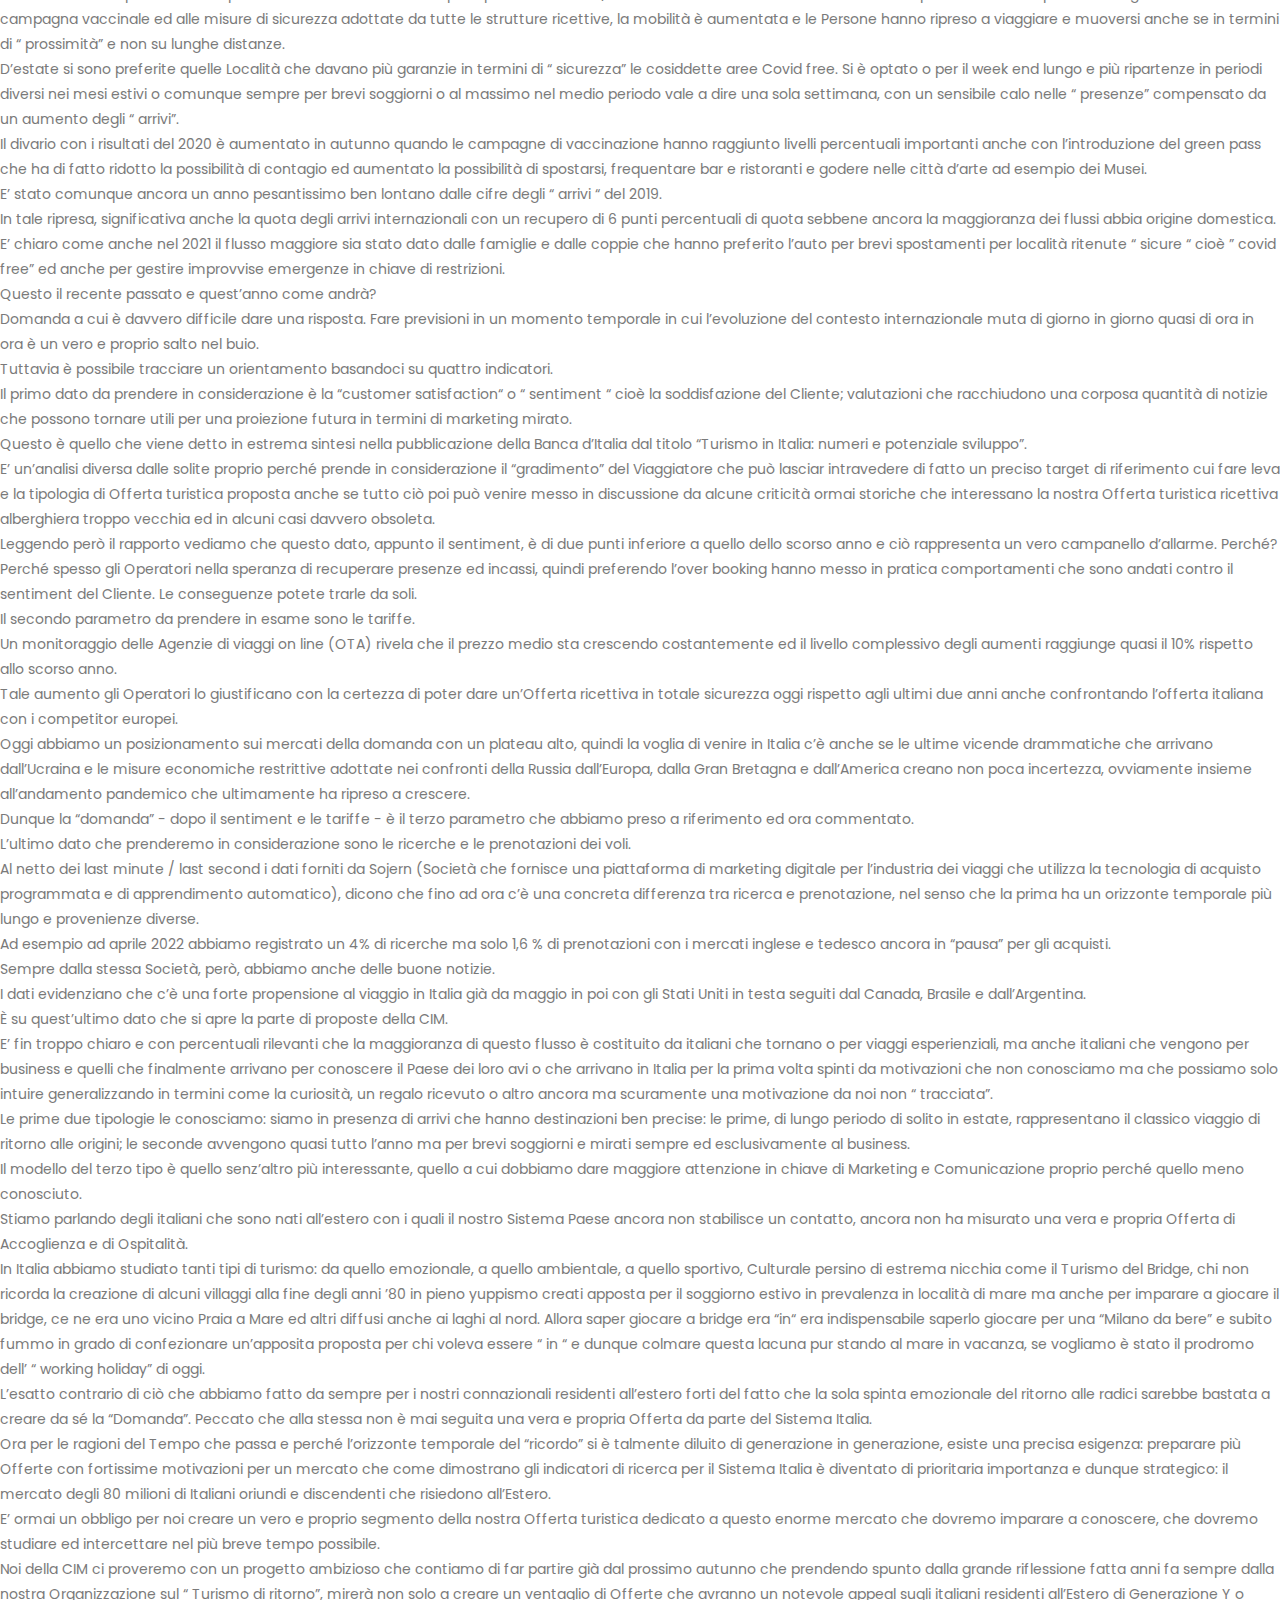
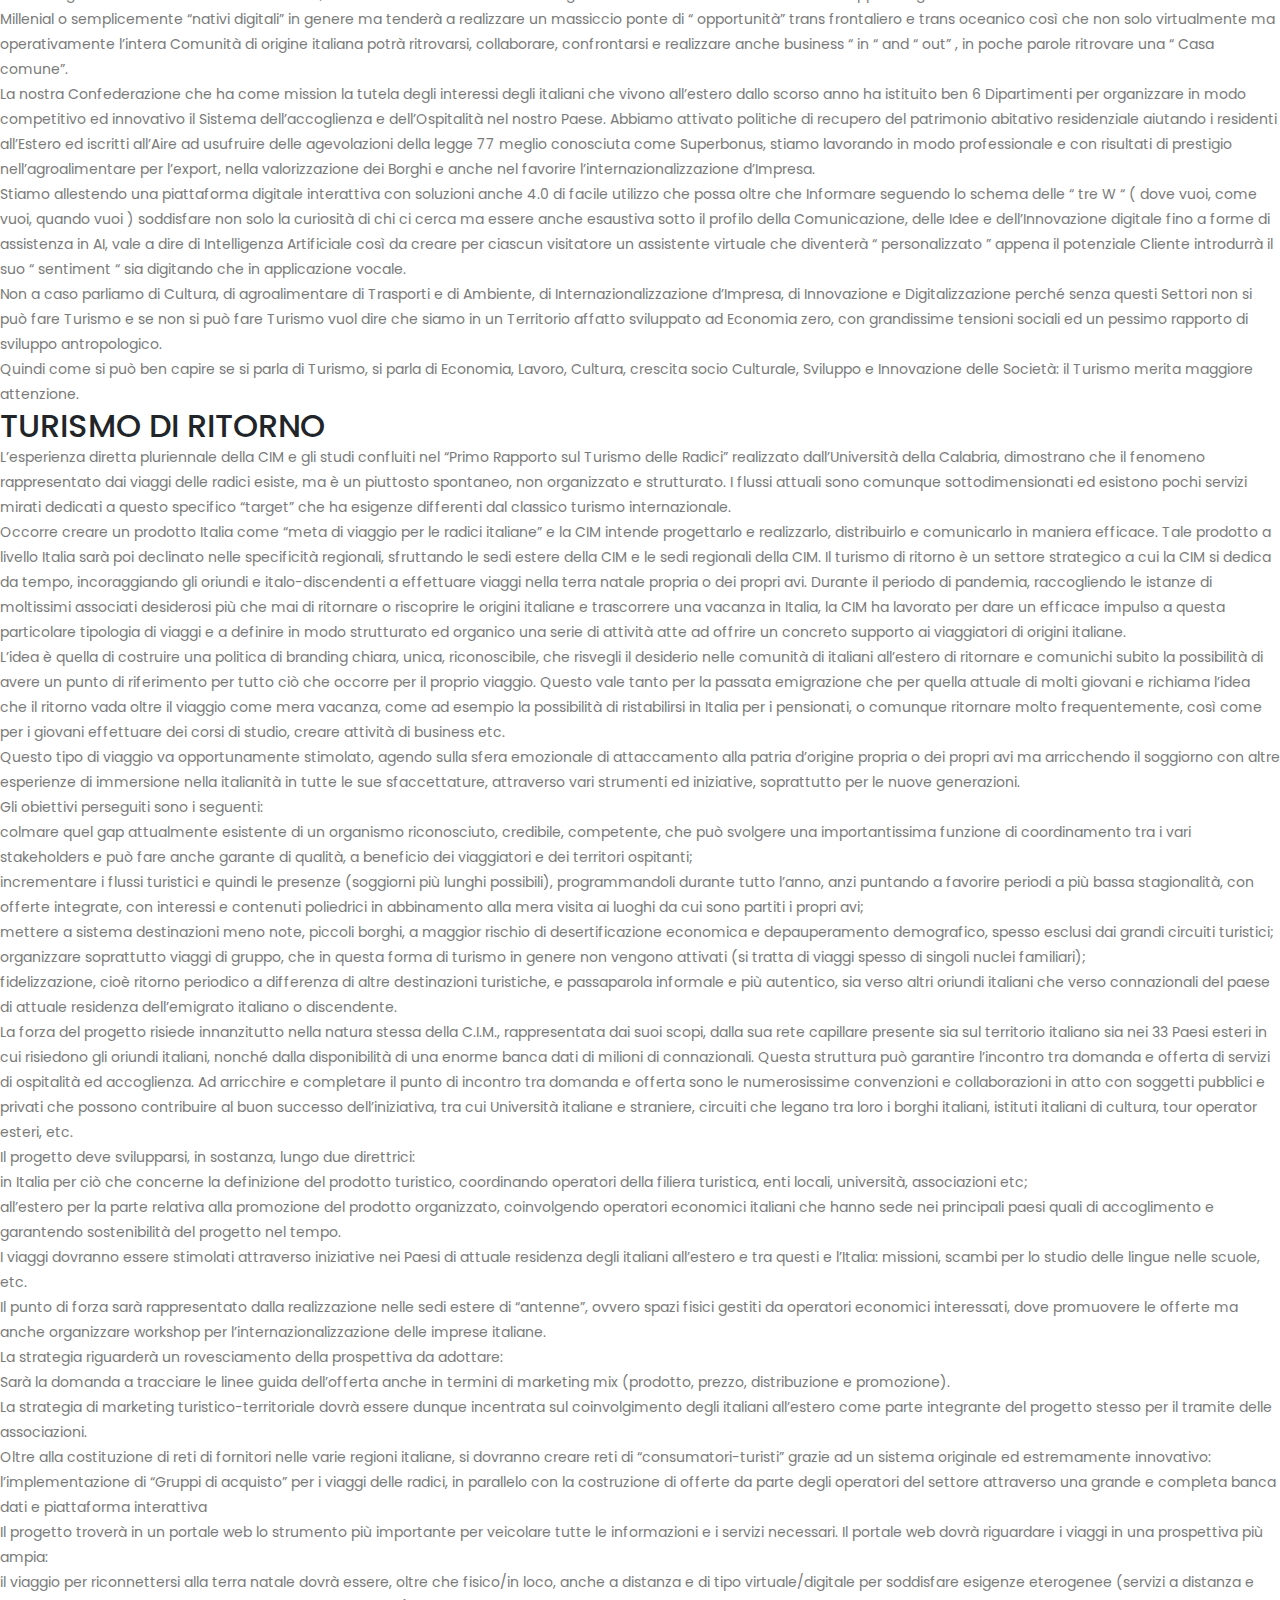
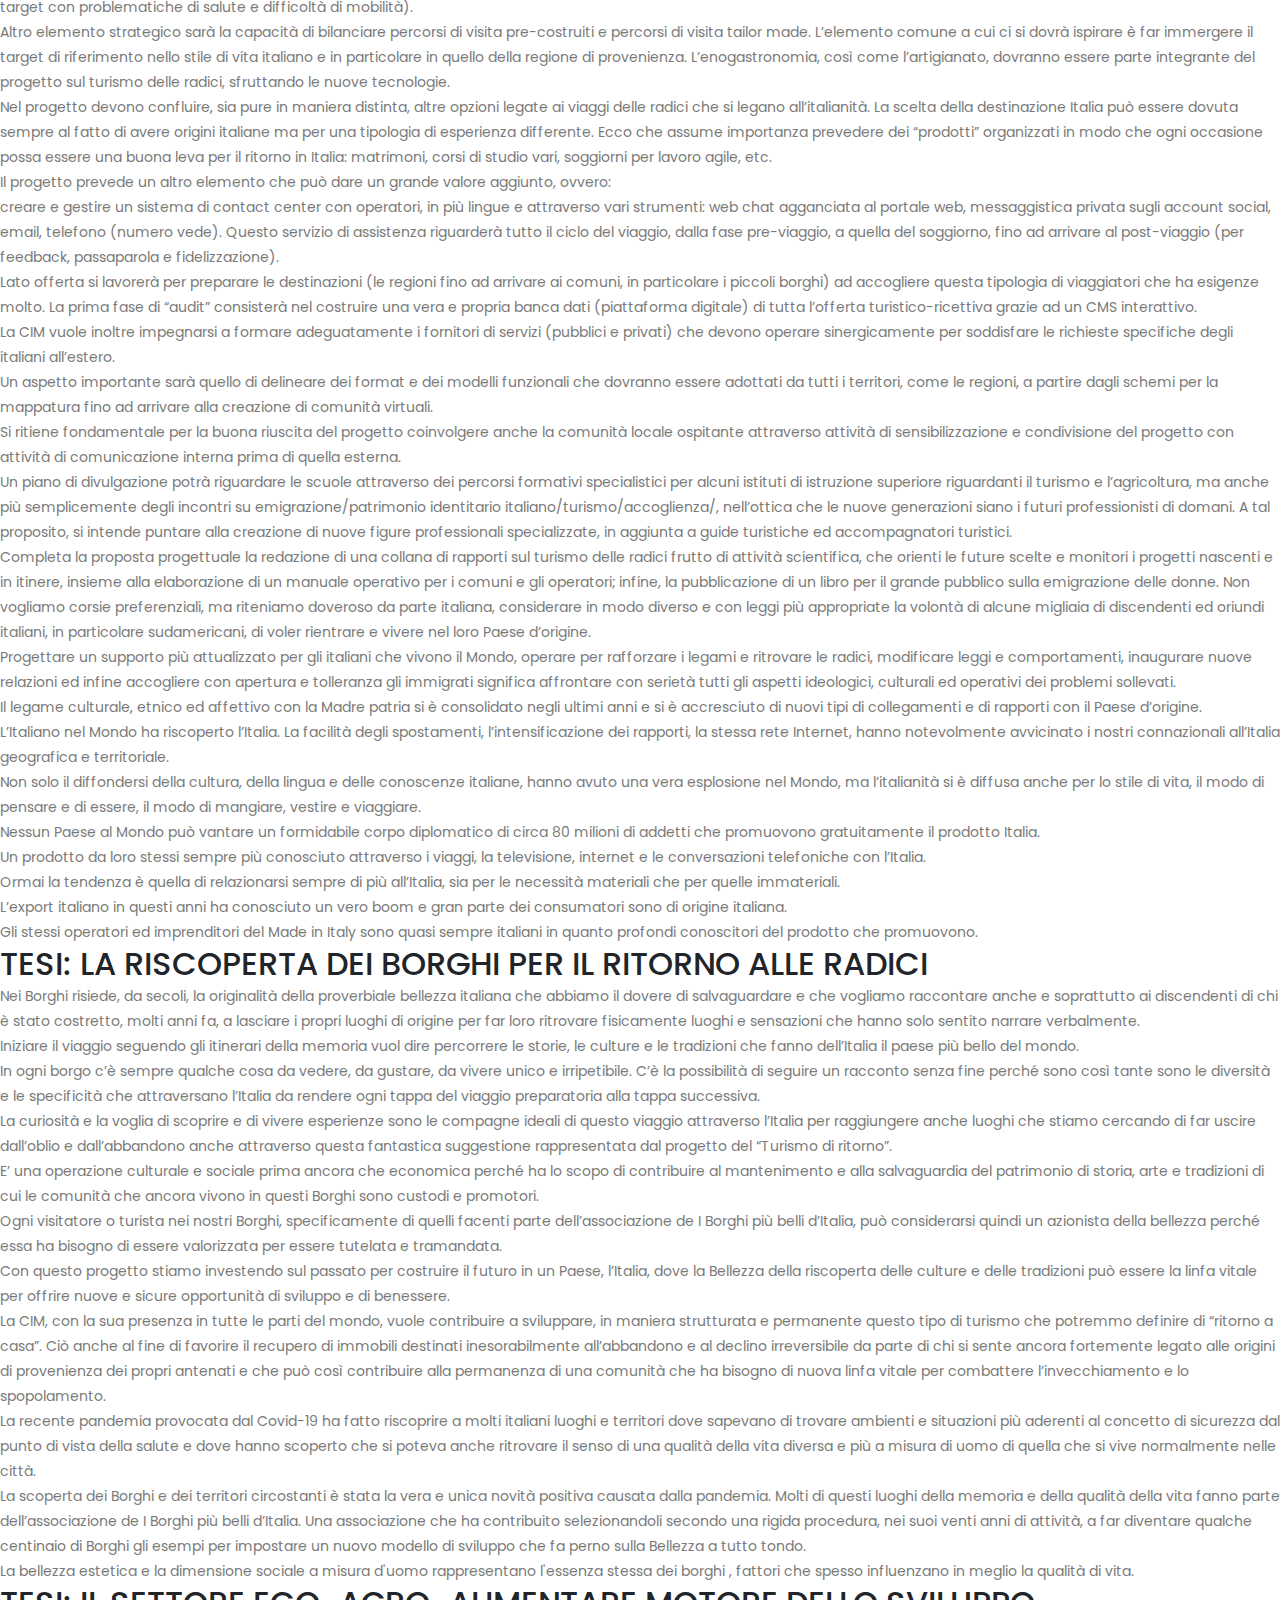
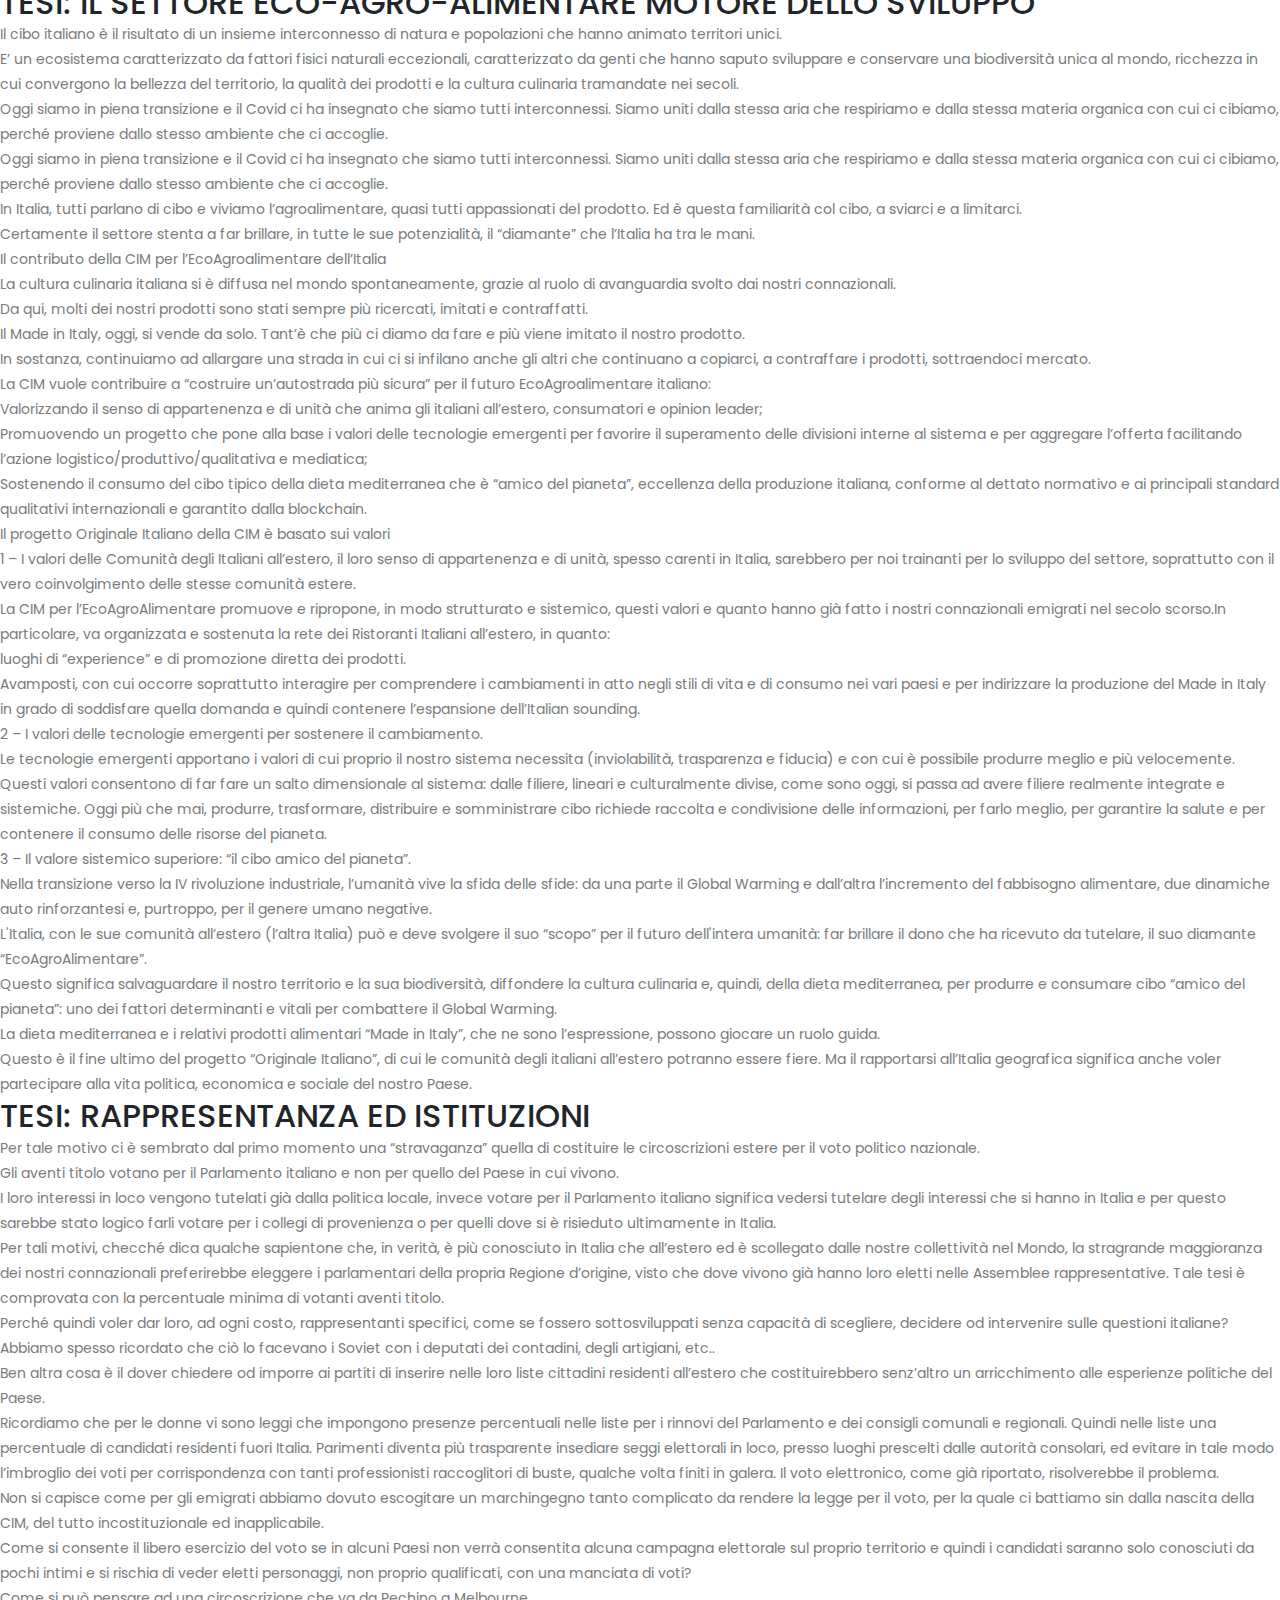
<file: tesicongresuali2022.html>
<!DOCTYPE html>
<html>
<head>
    <meta charset="utf-8">
    <meta name="viewport" content="width=device-width, initial-scale=1, shrink-to-fit=no">
    <meta name="description" content="">
    <meta name="author" content="">
    <link href="https://fonts.googleapis.com/css?family=Poppins:100,100i,200,200i,300,300i,400,400i,500,500i,600,600i,700,700i,800,800i,900,900i&display=swap" rel="stylesheet">

    <title>CIM - Confederazione degli italiani nel mondo</title>
    <link rel="icon" type="image/png" href="assets/images/logocim-aba.png">

    <link rel="stylesheet" type="text/css" href="assets/css/bootstrap.min.css">

    <link rel="stylesheet" type="text/css" href="assets/css/font-awesome.css">

    <link rel="stylesheet" href="assets/css/templatemo-training-studio.css">
    <link rel="stylesheet" href="assets/css/card.css">
</head>
<body>


    <!-- ***** Header Area Start ***** -->
    
    <header class="header-area header-sticky">
        <div class="container">
            <div class="row">
                <div class="col-12">
                    <nav class="main-nav">
                        <!-- ***** Logo Start ***** -->
                        <a href="index.html"><img src="./assets/images/logocim-removebg-preview.png" height="88px" alt="logo-cim"></a>
                        
                        <!-- ***** Logo End ***** -->
                        <!-- ***** Menu Start ***** -->
                        <ul class="nav">
                            <li class="scroll-to-section" id="item1-navbar"><a href="presentazione.html">Presentazione CIM</a></li>
                            <li class="scroll-to-section"><a href="lostatuto.html">Lo Statuto</a></li>
                            <li class="scroll-to-section"><a href="organigrama.html">Organigramma</a></li>
                            <li class="scroll-to-section"><a href="delegazioni.html">Delegazioni</a></li>
                            <li class="scroll-to-section"><a href="sederegionali.html">Sedi Regionali</a></li>
                            <li class="scroll-to-section"><a href="fotos.html">Foto</a></li>
                            <li class="scroll-to-section"><a href="video.html">Video</a></li>
                            <li class="scroll-to-section" id="contactId"><a href="contatti.html" class="contact-bg">Contatti</a></li>
                            <li class="scroll-to-section"><img onclick="openModal()" src="assets/images/icons/icon-search.png" id="search-icon"></img></li>
                        </ul>
                        
                        
                        <a class='menu-trigger'>
                            <span>Menu</span>
                        </a>
                       
                        <!-- ***** Menu End ***** -->
                        <div id="myModal" class="modal-search">
                            <div class="modal-content-search">
                              
                              <input type="text" id="searchInput" placeholder="Cerca...">
                              <button onclick="search()">Cerca</button>
                              <span class="close-search" onclick="closeModal()">&times;</span>
                              <ul id="searchResults"></ul>
                              
                            </div>
                          </div>
                    </nav>
                    
                </div>
                
            </div>
        </div>

        
    </header>
    <!-- ***** Header Area End ***** -->

	<section class="tesicongresuali">
		<h1>XIII CONGRESSO MONDIALE CIM.</h1>
		<h4>LA HABANA - CUBA, 31 MAGGIO, 1-2 GIUGNO 2022</h4>

		<h4>TESI CONGRESSUALI</h4>
	
		<ul class="indice">
			<li>RAPPRESENTATIVITA’ ED ISTITUZIONI</li>
			<li>LA CULTURA ITALIANA NEL MONDO</li>
			<li>LE PARI OPPORTUNITA’. LE PROPOSTE DELLA CIM</li>
			<li>TURISMO E SVILUPPO</li>
			<li>LA RISCOPERTA DEI BORGHI PER IL RITORNO ALLE RADICI</li>
			<li>IL SETTORE ECO-AGRO-ALIMENTARE MOTORE DELLO SVILUPPO</li>
			<li>RAPPRESENTANZA ED ISTITUZIONI</li>
			<li>ECONOMIA E SVILUPPO</li>
			<li>LE RIFORME NON RINVIABILI</li>
		</ul>

		<p>La Confederazione degli Italiani nel Mondo ritorna a Cuba a celebrare il proprio Congresso dopo circa trentaquattro anni da quella che fu una delle assise più di successo della vita associativa della CIM.</p>
		<p>Il IV Congresso di Varadero vide la presenza di circa mille delegati da ogni parte del Mondo, il sostegno determinante e significativo delle autorità cubane e in particolare del Comandante della Rivoluzione Juan Almeida Bosque e del Ministro del Turismo dell’epoca, Osmani Cienfuegos.</p>
		<p>La celebrazione del XIII Congresso Mondiale de la Habana cade in un periodo di gravi crisi sanitarie, economiche e politiche.</p>
		<p>Per tre volte la CIM ha rinviato il Congresso a causa della grave pandemia che ha colpito l’Italia e il mondo intero.</p>
		<p>Oltre cinque milioni di morti, di cui 140mila in Italia, un virus che non ha risparmiato nessun Paese, che ha provocato collassi nel sistema di assistenza sanitaria, con ospedali intasati e con gravi carenze di medici e di assistenti sanitari.</p>
		<p>Nella prima ondata, a partire dal 2020, l’Italia è stata tra i Paesi più colpiti, con situazioni di collasso non solo sanitario ma anche economico.</p>
		<p>Abbiamo espresso tutta la nostra riconoscenza alle Brigate dei medici cubani che, sprezzanti del pericolo, sono venuti in Italia ad aiutarci per una lotta impari contro il male.</p>
		<p>I continui rinvii e la forte volontà di ritornare ad operare ci ha indotti a convocare il Congresso, anche se la situazione non è del tutto normalizzata.</p>
		<p>Varianti del Covid, meno letali ma più infettive stanno colpendo massicciamente l’Italia. Con i test non controllati ma fatti autonomamente non è possibile verificare i numeri veri del contagio, ma si parla di dover triplicare i numeri ufficiali.</p>
		<p>Purtroppo questa recrudescenza del virus ha colpito non solo l’Italia, ma molti Paesi a grande presenza italiana.</p>
		<p>Nonostante ciò la Confederazione ed il suo gruppo dirigente, ha deciso di non procedere ad ulteriore rinvio e svolgere comunque il Congresso nella Repubblica di Cuba. Ci rammarichiamo per i tanti delegati impossibilitati a causa della malattia, e salutiamo con affetto ed emozione i di ridenti CIM deceduti a causa del COVID.</p>
		<p>Un saluto va rivolto anche a quei delegati che a causa della guerra in Europa, non hanno potuto prendere voli aerei utili per raggiungere la Habana.</p>
		<p>Prima il Covid poi la guerra d’Ucraina hanno obbligato le maggiori compagnie aere di ridurre di oltre il 40% del loro parco aeromobili, e quindi con numeri molto limitati di posti per le varie destinazioni.</p>
		<p>Ma mentre la malattia rappresenta una calamità naturale, la guerra è il frutto della malvagità e cattiveria dell’uomo.</p>
		<p>C’è sconcerto nel dovere assistere in una epoca storica di progresso e sviluppo una guerra in piena Europa e siamo nel 2022.</p>
		<p>L’aggressione di un Paese contro una nazione libera e democratica è inaccettabile, qualunque siano i loro torti ovvero le provocazioni messe in essere contro il potente vicino.</p>
		<p>Il numero delle guerre continua ad aumentare : Siria, Iraq, Libia, Afghanistan, Donbas, Somalia, e prima ancora Ungheria , Vietnam, SudAmerica e Asia, con un numero esagerato di morti civili. Ci sono arsenali e depositi pieni di armi , ma queste non andrebbero usate.</p>
		<p>Come nel passato missili statunitensi circondavano Cuba, oggi missili russi circondano l' Ucraina .</p>
		<p>Libertà per l'Ucraina che ha il diritto di scegliersi il proprio campo di alleanze. La brutalità assassina dei russi sta uccidendo donne e bambini incolpevoli. Via tutte le alleanze militari, via gli accordi di influenza su aree geografiche dove vivono popoli che vogliono scegliere liberamente il loro futuro.</p>
		<p>Non solo la moneta, ma difesa, economia, tassazioni e diritti uguali per tutti gli europei. </p>
		<p>Oggi abbiamo solo l'Europa dei banchieri, che non può essere un valido antagonista alla potenza di Russi, Americani e Cinesi, senza l'unità politica, l'Europa non conta!</p>
		<p>ll tempo dell’Europa</p>
		<p>Gli Italiani nel Mondo hanno vissuto e vivono con particolare apprensione gli eventi legati alle malattie, alle guerre, al terrorismo, alle gravi crisi economiche che attanagliano molti Paesi, al rincorrersi di nuove malattie e nuove violenze anche all’interno delle stesse famiglie.</p>
		<p>La crisi italiana ha radici nell’egoismo di forze politiche e di potentati economici che pongono gli interessi di parte al di sopra di quelli comuni.</p>
		<p>Lo spettacolo poco edificante delle liti all’interno della società politica, l’incapacità ad affrontare seriamente i problemi dell’economia e quelli sociali, ci fa riflettere di quanto sia stata fallimentare fino a questo momento la scelta del populismo e dello scontro con l’Unione Europea.</p>
		<p>Nel nostro Paese la mediazione della politica ha realizzato la democrazia e lo sviluppo economico al punto da portare il Paese tra i primi nove Paesi più avanzati del Mondo.</p>
		<p>Voler creare ad ogni costo schieramenti contrapposti, non solo non ha prodotto la semplificazione delle presenze partitiche (salite da 11 a 40), ma ha accresciuto le conflittualità, con difficoltà sempre crescenti ad approvare i provvedimenti legislativi più urgenti ed importanti.</p>
		<p>L’Europa del futuro dovrà essere unita economicamente e politicamente.</p>
		<p>Sono circa tre milioni gli italiani che vivono in Europa. Ci batteremo affinché la politica italiana dia un segnale forte e chiaro, di ritornare alla nobiltà che le compete e che nell’ultimo trentennio non sembra sia stata molto presente.</p>
		<p>Né può valere il solito richiamo che negli anni ’80 e ’90 albergava solo la “malapolitica”, perché così non è; molti fatti hanno dimostrato il contrario e si vi sono stati degli eccessi nella gestione disinvolta del potere, ben altri tipi di eccessi si sono stati nella eliminazione politica degli avversari tramite scandalismi di maniera, se non interventi giudiziari.</p>
		<p>D’altra parte, in altri Paesi europei è successo di peggio, ma la politica non ha mai subito aggressioni, teleguidate, da altri corpi dello Stato.</p>
		<p>Quindi urge il ritorno alla politica della mediazione e dell’equilibrio, a quella della professionalità e capacità nell’assumere decisioni ed individuare i problemi.</p>
		<p>È necessario ribadire il nostro “no” ad ogni forma di violenza, ad ogni tipo di guerra ed aggressione, ad ogni sopruso ai danni dei più deboli e indifesi.</p>
		<p>La C.I.M., Confederazione degli Italiani nel Mondo, nasce dalla volontà del primo ministro degli Italiani nel mondo, ambasciatore Sergio Berlinguer, e dalla naturale unità, confluenza e crescita della F.A.I.E., Federazione delle Associazioni degli Italiani all’Estero, e dell’U.I.E. e rappresenta lo sbocco finale della unificazione di numerose Federazioni e Associazioni nazionali e regionali, che hanno unitariamente deciso di dare vita ad un nuovo strumento per poter meglio operare nell’interesse degli italiani all’estero.
		<p>La CIM con le diverse precedenti denominazioni svolge la sua attività da circa 30 anni.</p></p>
		<p>La C.I.M. è un’organizzazione associativa dei cittadini residenti all’estero per scelta congressuale e statutaria assolutamente autonoma dai governi, dai partiti e dai sindacati ed opera per la soluzione dei problemi dell’emigrazione, per la difesa dei diritti politici, civili e sociali degli italiani nel mondo, per la loro integrazione paritaria nei Paesi ospitanti, nel rispetto delle singole peculiarità culturali e linguistiche.</p>
		<p>La C.I.M. predispone programmi e promuove iniziative atte a favorire la vita associativa, l’iniziativa e l’impegno necessari all’azione di tutela degli italiani all’estero.</p>
		<p>Oltre settanta milioni sono gli italiani nel mondo contro i circa sessanta milioni di connazionali abitanti nel Paese. Questa è una realtà unica ed una risorsa formidabile per il paese d’origine e quello ospitante.</p>
		<p>Gli italiani nel mondo sono in buona parte imprenditori, industriali, professionisti, commercianti, dirigenti politici e missionari di pace e di fratellanza. Le categorie imprenditoriali ed industriali costituiscono la grande maggioranza della platea associativa della C.I.M. Un popolo presente nei cinque continenti che nel corso degli ultimi due secoli è stato spesso costretto ad imboccare la via dell’emigrazione.</p>
		<p>La scelta di lavorare all’estero, in effetti, fu una necessità per la grande povertà che, ai fini dell’ottocento, agli inizi del secolo e dopo l’ultima guerra mondiale, aveva colpito l’Italia.</p>
		<p>Oggi, con il Paese che rappresenta la settima potenza industriale del mondo, i nostri connazionali all’estero costituiscono comunità locali che hanno raggiunto gradi elevati di benessere e di successo ma che continuano a sentire forte l’attaccamento alla Madrepatria.</p>
		<p>Gli italiani nel mondo e gli italiani in Italia hanno, tutti insieme, fatto grande il nome Italia e collaborano per superare le ingiustizie ed ogni tipo di povertà e per l’affermazione della pace tra i popoli.</p>
		<p>Alla luce del nuovo assetto organizzativo della C.I.M., resosi necessario per il costante aumento delle adesioni, si può affermare che la Confederazione è diventata, sicuramente, la più grande organizzazione rappresentativa delle Associazioni italiane, a tutela delle aspettative e dei desiderata dei nostri connazionali all’estero. È presente in 33 Paesi nei 5 continenti e riunisce più di 2000 Associazioni.</p>
		<p>E’ una struttura autonoma, senza fini di lucro, aperta a tutti i contributi che hanno per obiettivo la salvaguardia e gli interessi dei nostri connazionali, il suo successo è dovuto alla sua scelta di affrancarsi da ogni collateralismo partitico e sindacale, rappresentando invece un contenitore delle molteplici presenze associative e con rappresentanze regionali, di categoria e territoriali.</p>
		<p>Aderiscono alla C.I.M. le Associazioni di emigrati ed ex emigrati costituite in Italia e nel mondo nonché Club, Enti ed Organismi che rappresentano e tutelano i diritti degli emigrati, che svolgono programmi ed iniziative atti a favorire la vita associativa, l’iniziativa e l’impegno necessario all’azione di tutela degli italiani all’estero.</p>
		<p>La C.I.M., in quanto Confederazione, rappresenta le Associazioni e le Federazioni che aderiscono in totale autonomia conservando i loro dirigenti ed i loro statuti, ma che ne condividono le linee programmatiche e lo statuto confederale.</p>
		<p>Per raggiungere tali scopi, la CIM promuove iniziative atte a valorizzare gli elementi peculiari della cultura e delle tradizioni italiane e a rafforzare i legami con i luoghi d’origine, per la salvaguardia della lingua e dell’identità culturale italiana, in modo tale da evitare che l’integrazione dei nostri connazionali, specie quelli di terza e quarta generazione, si trasformi in assimilazione.</p>
		<p>Essa, quindi, promuove e favorisce lo sviluppo di attività culturali, ricreative, sportive e turistiche delle nostre Associazioni all’estero, mettendo in atto ogni attività idonea a favorire i contatti tra le organizzazioni e strutture italiane e quelle dei Paesi ospitanti.</p>
		<p>Nel settore del lavoro, la C.I.M. promuove il “made in Italy”, incoraggiandone l’esportazione in tutte le sue peculiarità (dalla moda all’agro-alimentare, dal tessile all’industria pesante, dall’edilizia all’arredamento, ecc.), promuovendo la creazione di joint-venture tra aziende ed industrie italiane con pari strutture create all’estero da nostri connazionali residenti in loco.</p>

		<h2>TESI: RAPPRESENTATIVITA’ ED ISTITUZIONI</h2>

		<p>La CIM, per scelta congressuale, non organizza solo gli italiani all’estero che hanno passaporto e cittadinanza italiani.</p>
		<p>Voler rappresentare strumentalmente solo gli italiani di passaporto residenti all’estero, può essere utile ai fini elettorali, ma costituisce elemento altamente riduttivo delle grandi potenzialità che gli italiani nel mondo hanno quali veri rappresentanti della italianità, della nostra cultura, dello stile di vita e delle nostre capacità scientifiche, tecnologiche e del “Made in Italy”.</p>
		<p>Quindi circa 80 milioni di italiani all’estero senza se e senza ma, uniti nello spirito di fratellanza e di attaccamento alla madre Patria.</p>
		<p>La scelta del passaporto e della cittadinanza e quindi del diritto al voto, costituisce sicuramente un dato importante, per chi è nelle condizioni di potervi accedere, ma deve essere libera e non privativa di patenti di appartenenza ad un popolo, ad una cultura ed a una lingua.</p>
		<p>Voler distinguere gli uni dagli altri, promuovendo categorie differenziate, è un errore culturale prima e politico poi.</p>
		<p>Non di secondaria importanza è la rappresentatività dei nostri connazionali.</p>
		<p>Nei vari Parlamenti ed Assemblee legislative siedono ben 785 eletti di origine italiana, che a buon diritto si presentano come rappresentanti democratici delle nostre collettività. Si tratta di uno spaccato particolarmente interessante che vede tanti italiani aver raggiunto l’apice della carriera politica, con posti di notevole responsabilità (Ministri, Senatori, Deputati, ect.) e che tutelano gli interessi e difendono la identità culturale dei nostri italiani all’estero.</p>
		<p>A ciò bisogna aggiungere le migliaia di Sindaci e Consiglieri di origine italiana, che dalle Americhe all’Australia, portano in alto il nome dell’Italia.</p>
		<p>Discorso a parte va fatto per i nostri connazionali con diritto al voto per l’Italia.</p>
		<p>In tal caso la rappresentatività ha livelli differenziati: Comites, CGIE e Parlamento Nazionale.</p>
		<p>Abbiamo avuto modo di criticare pesantemente e giudicare assolutamente insufficiente la legge di riforma dei Comites.</p>
		<p>Tali organismi per i quali per primi ci siamo battuti, restano una inutile appendice delle decisioni consolari, senza poteri reali e soprattutto senza finanziamenti sufficienti.</p>
		<p>Confermiamo la nostra tesi di promuovere una piattaforma programmatica unitaria con le altre Organizzazioni nazionali, autonome dai Partiti e dai Sindacati, per meglio difendere e tutelare la nostra italianità.</p>
		<p>Strumentalizzare, o meglio tentare di farlo, ai fini partitici è un errore che è già stato pagato caro.</p>
		<p>È chiaro che, prima o poi, la legge per il voto all’estero sarà profondamente modificata poiché si tratta non solo di un’aberrazione giuridica, ma anche rappresenta significativi elementi di incostituzionalità ed inapplicabilità.</p>
		<p>Nota è la nostra posizione sulle circoscrizioni estere, che sono state “un’invenzione” tutta italiana, e l’assurdità di non concedere il voto anche per le Europee e le Regionali a tutti gli aventi titolo, visto che trattasi di consessi legislativi e la Costituzione, articolo 49, recita che il “voto è uguale” per tutti. La scelta del voto elettronico eviterebbe comportamenti truffaldini verificatisi ripetutamente.</p>
		<p>Nella direzione opposta a quanto voluto dal Legislatore è stata impostata la questione del CGIE. Tale organismo doveva essere rappresentativo dei Comites e dell’associazionismo.</p>
		<p>Mezzucci e furberie che sono state ora smascherate dalla maggioranza dei componenti del CGIE che ora vuole riappropriarsi del proprio ruolo originario e rifuggire da strumentalizzazioni fin troppo scoperte.</p>
		<p>Resta la necessità di raccordare le rappresentanze parlamentari con lo stesso CGIE, al fine di una proficua collaborazione tra i protagonisti del settore emigrazione.</p>
		<p>Insomma quanto sta accadendo in questi mesi rappresenta un duro colpo ai “professionisti dell’emigrazione” ed ai loro protettori neanche tanto occulti.</p>
		<p>Per la questione nuova legge elettorale, Il congresso presenta, di seguito una Tesi politica sul tema.</p>
		<p>La CIM ritiene di costituire una presenza maggioritaria nei Paesi di accoglimento.</p>
		<p>Urge ora adoperarsi per un censimento realistico delle nostre presenze associative. Sono circa 3 mila le associazioni, censite dal Ministero, dei nostri connazionali all’estero. Di queste duemila circa dichiarano di aderire alla CIM, almeno altre 500 non hanno espresso legami o adesioni ad alcuna struttura nazionale, le altre aderiscono alle altre 4 associazioni nazionali di matrice partitica, sindacale e confessionale.</p>
		<p>Per parte nostra riteniamo utile procedere ad un riordino delle forme associate in emigrazione, attraverso una verifica seria, magari con un impegno diretto dei Consolati, su quali associazioni si possano realmente definire tali, ed eliminare realtà vuote che vedono presentare come associazioni gruppi ristretti di 3 o 4 persone magari appartenenti alla stessa famiglia.</p>
		<p>Tale semplificazione diventa indispensabile se si vuole assegnare al movimento associativo un ruolo più consistente e determinante nella gestione della rappresentatività degli italiani nel mondo.</p>
		<p>La platea associativa della CIM è da sempre costituita in maggioranza da imprenditori, industriali e professionisti, anche se vi è una significativa presenza di uomini della cultura, della finanza e della politica.</p>
		<p>In molti Paesi la CIM ha dato vita ad Associazioni autonome di industriali e commercianti, che operano in modo più agile rispetto alle locali Camere di commercio ed alla stessa ICE, con le quali collaboriamo, da sempre, e sosteniamo nelle loro attività istituzionali.</p>
		<p>Tali iniziative hanno consentito alla CIM una penetrazione capillare in 33 Paesi in cui è presente.</p>
		<p>Essendo una organizzazione a carattere orizzontale e quindi politico-culturale, la CIM opera in tali campi attraverso accordi o convenzioni con altre strutture e società.</p>
		<p>Ridotte le attività dei Patronati, vista la mutazione profonda a livello anagrafico dei nostri connazionali e quindi venuta meno gran parte del lavoro da essi svolto (domande pensioni, assegni, etc.), lo spazio di iniziativa di enti più o meno analoghi si è creato nel campo della formazione. Per la lingua italiana dobbiamo rilevare come i nostri Governi, da sempre, hanno prestato poca attenzione a tale problema al punto che l’Italia, nonostante i circa 80 milioni di cittadini del mondo di origine italiana, spende pochissimo per tale settore; basti dire che la Cina investe per la propria lingua all’estero 50 volte di più del nostro Paese.</p>
		<p>Sono encomiabili le attività dei vari enti ed organismi quali, la Dante Alighieri, etc., ma siamo ben lontani dal soddisfare le richieste.</p>
		<p>La CIM comunque incrementerà, nel futuro, sensibilmente il proprio impegno in tale direzione.</p>
		<p>Infine, maggior impegno verrà profuso nel settore pubblicitario e telematico.</p>
		<p>Parimenti è stato creato un anche un proprio sito una App ed una pagina Facebook per meglio comunicare con tutte le nostre associazioni presenti nel Mondo.</p>
		<p>Maggiore impegno verrà profuso anche per la ripresa delle pubblicazioni ed il rilancio del giornale organo ufficiale che è “Pianeta Italia”.</p>

		<h2>TESI: LA CULTURA ITALIANA NEL MONDO</h2>

		<p>Spesso ci chiediamo da dove derivi il successo degli Italiani nel mondo.</p>
		<p>Le risposte che ci possiamo dare sono tante, perché tanti sono i fattori, prevalentemente sistemiche della nazione, che concorrono al raggiungimento di questo traguardo.</p>
		<p>Tra questi primeggia innanzitutto il sistema formativo ed umano che ogni nazione ha adottato.</p>
		<p>Va da sé che un sistema scolastico, non solo efficiente ed aperto, determina come nel passato, il successo di un popolo.</p>
		<p>La cultura Italiana ed il suo immenso patrimonio è la più attraente nel mondo. L’Italia è piccola e la sua cultura ed il suo patrimonio monumentale, storico e naturalistico non ha confini.</p>
		<p>Siamo il paese con la cultura più importante ed influente al mondo.</p>
		<p>Per cultura più strettamente inteso, intendiamo quella del sapere colto, della cultura specialistica, scientifica ed artistica, letteraria. In pratica quella che si apprende nei luoghi particolari, ad hoc (scuole, accademie, istituti…).</p>
		<p>Per quelli valoriale va inteso le pratiche quotidiane, le consuetudini tipiche d’identità collettive apprese, spesso in maniera inconsapevole, a contatto con la società nella quale si vive.</p>
		<p>Noi eccelliamo in tutte e due. Abbiamo esportato ovunque il sapere più colto ma anche quello più popolare. Questo riguarda il buon vivere, per esempio le immagini uscite da molti film. C’è un po' d’Italiano ovunque: persone emigrate, oriundi, italofili, ma anche nei simboli che riempiono le strade di tutto il mondo: dai menù, alle insegne, ai cognomi, nella moda, nel design, ecc…</p>
		<p>Anche se dal versante del turismo questo primato non coincide. Come attrazione turistica l’Italia viene superata (dati 2019) sette volte dalla Francia, seguono la Spagna, gli Stati uniti; il Regno Unito…</p>
		<p>Non è difficile cogliere lo scarto tra potenzialità immense di valorizzazione di questo patrimonio e politiche troppo settorializzate ed incapacità di far crescere adeguatamente l’economia del nostro Paese. Bisognerebbe porsi la domanda del perché accade questo ed indagare più approfonditamente sui mortivi di questa dicotomia.</p>
		<p>L’offerta formativa e le sue ramificazioni</p>
		<p>L’Italia ha 128 Ambasciate e rappresentanze permanenti, 81 Consolati e 82 Istituti di Cultura, che insieme alle scuole italiane all’estero e alle missioni archeologiche compongono la rete culturale diffusa della Farnesina nel mondo</p>
		<p>La durezza dei tagli alle risorse e la necessità di riallineare la distribuzione degli istituti, ha prodotto un vivo allarme. Tale rete copre 250 città nel mondo. Gli istituti italiani di cultura rappresentano, secondo il MAE, la parte più virtuosa della rete ed anche il vero elemento di forza del sistema. Anche se la rete appare fortemente centrata sulla dimensione europea e sulla domanda di lingua italiana in America Latina, Asia e Golfo Persico.
		<p>Si pone dunque un problema di riallineamento e nuova dislocazione. La rete pubblica resta fondamentale e su questa occorre investire e riqualificare. Accanto a questa rete istituzionale, occorre considerare il ruolo svolto da imprese che molto spesso auto-organizzano corsi di lingua italiana per i propri dipendenti. Così come risulta sempre più rilevante il ruolo dei centri di educazione per gli adulti, le numerose associazioni di volontariato, la rete dell’associazionismo degli emigrati, tra queste vanno annoverate le tante associazioni aderenti alla CIM, le congregazioni religiose. Tutti soggetti che spesso operano fuori da un quadro di collegamento e collaborazione con la rete istituzionale e con il MAE, determinando dispersione di risorse e di potenziale crescita dell’offerta formativa.</p>
		<p>In particolare appare fortemente sottovalutato il ruolo che potrebbero svolgere quelle associazioni di emigrati italiani di prima generazione che ora si trovano con figli nati all’estero ma rispetto ai quali i genitori vorrebbero coltivare l’apprendimento della lingua italiana, in un’ottica dell’italiano come la seconda lingua, per nulla alternativa, anzi, con l’apprendimento della lingua straniera locale.</p>	
		<p>Una nuova proposta politica, capace di dare prospettiva di diffusione della lingua italiana, non può eludere la necessità di costruire relazioni positive con queste realtà; un processo virtuoso non solo in relazione alla diffusione della lingua ma anche alla valorizzazione della partecipazione democratica di tanti cittadini italiani emigrati all’estero.</p>	
		<p>C’è comunque, l’esigenza di una svolta urgente e profonda nelle politiche per la diffusione della lingua, arte e cultura italiana nel mondo. L'insegnamento della lingua italiana all'estero va potenziato come “servizio” ai nostri connazionali, ai loro figli e alla vasta platea di oriundi nel mondo (oltre 60 milioni), riuscendo a conquistare, nei diversi contesti nazionali, curricoli in cui sia possibile apprendere la lingua locale e, insieme, la lingua italiana. Deve inoltre costituire una opportunità concreta per quei cittadini immigrati che intendano realizzare le proprie aspirazioni nel nostro Paese. Ma l’aggravarsi del perdurare della crisi impone anche di fare appello a tutte le risorse disponibili per evitare un avvitamento senza fine e riaprire margini alla necessaria ripresa. In questo ambito il patrimonio artistico culturale e tutta la pregiata produzione del made in Italy, possono trovare nella diffusione della lingua italiana nel mondo, il vettore giusto per mettere in movimento questo processo virtuoso.
		<p>I continui tagli sui tagli alla spesa, i ricorrenti tentativi e decisioni di chiudere alcuni istituti italiani di cultura all’estero, i problemi di gestione del personale delle scuole italiane all’estero, sono invece solo gli ultimi segnali, in ordine di tempo, di una evidente insostenibilità dell’attuale quadro politico- normativo di riferimento e della frammentazione e dispersività degli interventi.</p>
		<p>In tal senso è bene ricordare che la Commissione Cultura del Senato insieme ad alcuni comitati hanno realizzato un’indagine conoscitiva sullo stato di diffusione della lingua e della cultura italiana nel mondo.</p>
		<p>Dall’indagine emerge la richiesta di una politica linguistica di qualità, di una “cabina di regia” che, tuttavia, sarebbe inutile senza un approccio sistematico nella raccolta dei dati e nello studio dei bisogni, senza una valutazione di efficacia degli strumenti e degli obiettivi che devono essere regolarmente monitorati con premi e sanzioni.</p>
		<p>Gli Istituti di Cultura Italiana all’estero</p>
		<p>Emergono dunque tutti gli elementi di debolezza che nel tempo hanno reso fragili ed inidonei ad affrontare la complessità del presente, proprio le strutture che dovrebbero costituire l’asse portante di una azione di diffusione della lingua italiana. Il fatto che alcuni degli Istituti abbiano raggiunto livelli di qualità eccellenti, riconosciuti all’estero, non cancella i limiti strutturali che nel tempo si sono sedimentati. Non esiste dunque solo un problema di nuovo orientamento/razionalizzazione della rete. Si tratta di riprendere in mano la leva dell’autonomia attraverso innanzitutto professionalità preparate a compiti sempre più complessi e non riducibili a poche e statiche figure burocratiche. Flessibilità, qualità, competenza, sono oramai requisiti necessari per essere protagonisti nello scenario mondiale. L’alternativa a tutto ciò non può essere la progressiva riduzione e soppressione degli Istituti di Cultura Italiana all’estero, perché ritrarsi da questa dimensione internazionale, significa produrre un danno rilevante al sistema-Italia.</p>
		<p>Con un ruolo certamente diverso, anche le scuole italiane all’estero concorrono alla diffusione della lingua. Il nostro Paese dispone di 140 scuole, di cui 8 statali. Il loro curricolo interamente in italiano su tutte le materie deve essere rivisto nel futuro altrimenti questi istituti faticheranno ad intercettare sia la domanda degli italiani di seconda generazione, sia la domanda di stranieri che vorrebbero avvicinarsi alla lingua italiana per un investimento anche di tipo professionale.
		<p>Oltre gli 8 istituti, il panorama scolastico appare sempre più frammentato e complesso.</p>
		<p>L’inserimento nel curricolo di un paese straniero della lingua italiana, avviene con modalità diverse da Paese a Paese in relazione al dispiegarsi di molte variabili (in primis l’accertamento della domanda e le normative dei diversi Paesi) e soprattutto alla capacità di muoversi in un labirinto complesso di relazioni politiche e diplomatiche.</p>
		<p>E’ infatti del tutto evidente, rispetto alla fase che ancora caratterizzava gli anni 70-80 (la domanda dei nostri emigrati che chiedevano per i propri figli, anche come espressione della propria ricerca di identità, una opportunità di apprendimento della lingua italiana) che oggi la situazione sia caratterizzata di una persistente multiformità: c’è una domanda dei figli di seconda generazione dei nostri emigrati; ci sono cittadini stranieri che esprimono una domanda di lingua, come opportunità per interloquire con esperienze professionali e produttive; ci sono cittadini stranieri che aspirano a una conoscenza della lingua italiana per meglio comprendere il patrimonio artistico e culturale del nostro Paese Nelle considerazioni va altresì affrontato anche il tema degli istituti culturali all’estero e del difetto opposto a quello accennato: quello cioè di promuovere la “cultura italiana” separata dalla lingua. Tanto errato è ridurre la lingua a grammatica, quanto ridurre la promozione culturale al solo momento letterario o artistico.</p>
		<p>È nell’integrazione fra lingua e cultura che questa iniziativa acquista la sua valenza moderna e generale. Siamo infatti in presenza di una frammentazione generale dove l’autonomia è sinonimo di separatezza e reciproca estraneità. Inutile dire che in un simile contesto anche la risorse finanziarie, progressivamente esposte in questi anni a tagli molto pesanti nel settore, non riescono a produrre esiti significativi mentre appare palese il rischio di sprechi e gestione dispersiva dei processi. Occorre dunque immaginare anche per questo livello una innovazione di governance.</p>
		<p>Un nuovo quadro normativo per un quadro migratorio nuovo</p>
		<p>Una governance così concepita necessita certamente di ulteriori modifiche del quadro legislativo, a partire dalla sburocratizzazione del sistema per passare ad iniziative coraggiose ed innovative, proponendo azioni una visione moderna della cultura e della sua interazione con sistemi di sviluppo all’interno della sintesi tra lingua e produzione culturale.</p>
		<p>Le iniziative del governo in questo campo sono drammaticamente insufficienti, a maggior ragione oggi che la globalizzazione e l’intensificarsi della mobilità aprono nuovi scenari migratori, caratterizzati da connazionali con elevate competenze, non solo linguistiche, che ben possono essere considerati portavoce di un Paese moderno, liberando il campo dagli stereotipi che nel tempo si sono stratificati sulla nostra immagine nel mondo.</p>
		<p>Per queste ragioni, forse è arrivato anche il momento di riflettere sul perché si continui a sentirsi italiani nell’era della globalizzazione e, soprattutto, quale densità ci sia nel cuore di questo fenomeno e perché sia importante difendere la funzione educativa del coltivare nostra lingua e cultura. La filosofia dell’oggi vive all’insegna dell’inter-connessione, della forte interrelazione e, insieme, dell’integrazione fra i diversi, non della monocultura.
		<p>E l’Europa è sicuramente il crogiuolo più efficace in tutto questo.</p>	
		<p>Tale aspetto si interseca con le varie dimensioni dell’italofonia e anche con i recenti flussi emigratori che ridisegnano la mappa della presenza italiana nel mondo.</p>
		<p>In un panorama attuale che vede una fortissima presenza di italiani all’estero, con in aumento la percentuale di coloro che sono partiti in anni recenti (anche verso aree non tradizionalmente indicate come meta dell’emigrazione italiana, ad es. l’Est Europa) sono presenti competenze e contatto con l’Italia diversificati.</p>
		<p>considerando che la conoscenza della lingua è il primo veicolo dell’italianità nel mondo e il primo strumento per il mantenimento delle radici e per lo sviluppo dei legami coni discendenti e le nuove generazioni all’estero.  </p>
		
		<h2>LE NUOVE OPPORTUNITA’</h2>

		<p>In questo nuovo quadro, occorre sensibilizzare sull’utilità pratica e sui vantaggi economici derivanti dalle competenze nelle varie lingue straniere, tra cui anche l’italiano. È di fondamentale importanza che le istituzioni politiche accompagnino e sostengano con accresciuto impegno, anche finanziario, la domanda di italiano che continua a salire, dove più dove meno, da ogni parte del pianeta.
		<p>Ne consegue che i poli di italianità linguistica e culturale nel mondo vanno preservati e se possibile rafforzati, migliorandone l’efficienza e il coordinamento, non solo per tenere fede a imprescindibili esigenze di decoro istituzionale, ma anche perché si tratta di organismi in grado di svolgere un’importante funzione di stimolo e di rilancio dell’economia nazionale”.</p>	
		<p> Oggi c’è una nuova occasione da cogliere l nuove grandi opportunità. Un rilancio, una nuova politica per la diffusione della lingua italiana nel mondo deve essere parte significativa di una politica per il rilancio della crescita e della nostra lingua e del suo universo di riferimento, trova il connubio con la modernità e l’informatizzazione.</p>      
		<p> Su questo concetto che si innestano alcune innovazioni sia del ministero degli esteri come portale in Italiano ed inglese per la promozione della lingua e della cultura all’estero.</p>
		<p> Un contenitore atto a seguito della pandemia dove trovano spazio, gratis, musica letteratura, poesia, cinema, teatro arti visive, Web Art, ma anche architettura, design, storia, archeologia, enogastronomia. E risorse aggiuntive messe a disposizione.</p>
		<p> A testimoniare di un ulteriore risveglio del mondo per l’interesse per la nostra cultura quest’ultimo anno ha contribuito, nonostante le scarse risorse messe a disposizione le attività sul 700 anniversario della morte di Dante Alighieri che ha risvegliato un sentimento ed un orgoglio per la nostra lingua, la nostra storia, la nostra cultura.</p>
		<p> Rimane aperto, come nuova prospettiva per il cambiamento di tendenza, delle problematiche aperte sulla diffusione della lingua e cultura italiana , una inversione di tendenza in relazione all’opportunità che ci viene dato dal PNRR (PIANO NAZIONALE DI RIPRESA E RESILENZA).
		<p>Una opportunità da saper coglie per esercitare un cambiamento in quando gli investimenti e le riforme presentato dal Governo italiano prevede, nell’ambito della generale missione dedicata alla digitalizzazione, innovazione competitiva e cultura. Il piano ha destinato alla cultura e al turismo complessivamente 6,68 miliardi di euro suddivisi in quattro ambiti d’intervento.</p>
		<p>Una delle principali linee di azione riguarderà la digitalizzazione delle imprese culturali e ricreative e del patrimonio culturale ed artistico. Per decenni nel nostro Paese è stato consumato un grave errore culturale nel sottovalutare l’importanza dei nostri connazionali all’estero e di tutto il settore della emigrazione.</p>	
		<p>Fino agli inizi degli anni ’90 si parlava con imbarazzo dei nostri emigrati, considerati i “parenti poveri” od, addirittura, italiani incapaci di sbarcare il lunario nella propria terra e quindi costretti alla fuga all’estero.</p>
		<p>Probabilmente non ci si aspettava l’esplosione della laboriosità italiana nel Mondo, la diffusione della nostra cultura, del nostro modo di essere, di vestire e di mangiare.</p>
		<p>E l’Italia nel Mondo in luogo di essere conosciuta solo come “mafia è diventata con gli anni sinonimo di buon gusto, di alta tecnologia, di stile e di capacità imprenditoriali.</p>
		<p>Gli italiani nel mondo sono oggi imprenditori di successo, uomini politici ai vertici dei Paesi di accoglimento, giornalisti ed attori famosi, professionisti tra i più rinomati, militari che portano pace e solidarietà nel mondo, missionari che rischiano la vita per aiutare gli altri.</p>
		<p>Insomma, è il successo del “pianeta” Italia.</p>
		<p>Tutto ciò fino a poco tempo fa veniva ignorato o sottovalutato; siamo ben lontani dallo stereotipo di emigrato, povero e malvestito, che lasciava la propria terra ed propri affetti per cercare fortuna altrove.</p>
		<p>I nostri connazionali che vivono il Mondo pur sentendosi giustamente cittadini dei Paesi di accoglimento, sentono forte il rapporto con il Paese d’origine e ogni giorno di più rafforzano il legame con la Madre Patria.</p>
		<p>Molti nati all’estero e senza conoscenza di lingua e costumi dell’Italia, si stanno impegnando alla ricerca delle proprie radici.</p>
		<p>Si è sviluppato una sorta di turismo del ritorno alle origini.</p>
		<p>La CIM ha inaugurato, in collaborazione con importanti operatori turistici, il “Progetto Turismo di Ritorno”.</p>
		<p>Dopo che in alcuni Paesi gli emigrati, per essere accettati ed integrati provvedevano a cambiare perfino il loro cognome, oggi accade il contrario con la spasmodica ricerca di un antenato, un paesello a cui far riferimento e poter vantare la origine italiana.</p>
		<p>Si tratta di una piccola rivoluzione ideologica che fa dell’Italia un Paese di successo, stimato ed apprezzato in tutto il Mondo.</p>
		<p>La nuova situazione, però, non deve cancellare la nostra memoria storica dei momenti bui e cupi della nostra emigrazione</p>
			

		<h2>TESI: LE PARI OPPORTUNITA’. LE PROPOSTE DELLA CIM</h2>
		<p>Le donne italiane all’estero sono le ‘ambasciatrici’ del nostro Paese e le loro esperienze costituiscono per l’Italia una ricchezza alla quale attingere per una maggiore comprensione e sensibilità nell’affrontare e risolvere la crescente realtà dell’immigrazione. La donna emigrata ha trasmesso e continua a trasmettere alle generazioni successive il patrimonio intatto di lingua e cultura, garantendo al contempo la piena integrazione nel Paese di accoglimento ed il mantenimento dell’identità di origine. Per questo è fondamentale esortare il governo, il Parlamento e le regioni italiane a valorizzare questa loro funzione e a riconoscerle come strumento primario della politica culturale dell’Italia all’estero.
		<p>Le donne italiane all’estero hanno raggiunto nuove professionalità e capacità di inserimento nel mercato del lavoro, pur continuando ad adempiere ai compiti familiari abitualmente affidati alla donna.</p>
		<p>Tra le donne italiane all’estero, inoltre, emergono nuovi modelli di italianità, che ricomprendono in sé due appartenenze e due culture in una più ricca identità. Di qui la necessità, per l’Italia, di un maggiore impegno a stimolare il rapporto con le seconde e terze generazioni.</p>
		<p>A tutto questo la CIM ci crede fermamente! Praticamente assente la presenza delle donne italiane all'estero presso le principali istituzioni rappresentative, come le Camere di Commercio Italiane nei vari Paesi esteri. Seppur vi è una qualificata presenza di imprenditrici italiane all'estero, ad essa non corrisponde una pari rappresentatività nelle ambasciate, consolati ed enti di rappresentanza socio-culturali ed istituzionali. E' anche importante rilevare che le imprese femminili all'estero, soprattutto le medio piccole non dispongono di visibilità e di collegamenti/rapporti tali da supportarne il successo in sede di elezione negli enti. Poche “quote di genere” anche nelle ambasciate italiane.
		<p>Tra i 25 funzionari del Ministero degli Esteri che ricoprono il rango di ambasciatore solo 4 sono donne. Il 46% è la percentuale femminile di personale di ruolo al servizio Maeci.</p>	
		<p>Altrettanto stabile al 23% è la quota di donne in carriera diplomatica. Nel 2021 sono solo 4 le ambasciatrici di grado, 24 le ministre plenipotenziarie su 198, 60 le consigliere di ambasciata su 279, 38 le consigliere di legazione su 159 e 106 le segretarie di legazione su 339 per un totale di 232 donne su 1000 diplomatici.</p>
		<p>L’Associazione Nazionale delle Donne Diplomatiche e Dirigenti del Ministero degli Esteri sta cercando di migliorare la situazione. Il ministero degli Esteri giustifica la mancanza di donne nei ranghi più alti della carriera diplomatica con il fatto che, fino al 1967, il concorso era aperto solo agli uomini e che quindi sono poche le donne che hanno avuto il tempo di arrivare al rango di ambasciatore o ministro plenipotenziario.</p>	
		<p>Eppure, già nel 1953 gli Stati Uniti d’America non si erano fatti problemi a nominare Clara Boothe Luce ambasciatore americano a Roma. In ogni caso, dal 1967 è passato quasi mezzo secolo. L’empowerment femminile non è - o meglio non è solo - una questione di equità ma di crescita e modernità; non è solo una questione di numeri ma di cambiamento culturale. L’uscita dalla pandemia, la ripresa delle economie e società, un nuovo sviluppo sostenibile – coerentemente con i Goals dell’Agenda 2030 Onu – richiede un’accelerazione delle strategie per il raggiungimento della parità di genere in tutti gli ambiti. Uno degli obiettivi cardine per le Pari Opportunità è il raggiungimento dell’inclusione lavorativa, promuovendo non solo una maggiore presenza femminile nel mercato del lavoro ma anche condizioni di lavoro eque e favorevoli.
		<p>L’impegno finora stabilito dai leader del G20 è il "25 x 25 target" ovvero ridurre il divario di genere nella forza lavoro del 25% entro il 2025. Le donne continuano a guadagnare almeno il 15% in meno rispetto agli uomini in più della metà dei Paesi G20 (OCSE e ILO, 2019) mentre poco è dato sapere sull’effettiva riduzione dei pregiudizi e delle discriminazioni e sul miglioramento delle condizioni lavorative. Gli ultimi dati OCSE, inoltre, indicano che le donne trascorrono almeno il 50% del tempo in più rispetto agli uomini nei lavori di cura: l'impatto economico, diretto e indiretto, delle attività domestiche non retribuite è scarsamente compreso e misurato.
		<p>Per aumentare la PARTECIPAZIONE DELLE DONNE AL MERCATO DEL LAVORO si raccomandano: pianificazione congiunta tra Governi, Università, settore privato e no profit per tracciare una mappa del lavoro femminile post pandemia con dati certi e comparabili; Investimenti in infrastrutture sociali per creare nuovi posti di lavoro, favorire la partecipazione femminile al mondo del lavoro e migliorare la conciliazione; Piani pubblici di agevolazioni fiscali ed economiche volte a favorire l’assunzione di donne; Misure legislative e investimenti pubblici e privati per garantire parità di accesso a un'istruzione di buona qualità e percorsi di long life learning; misure attive e un quadro legislativo che incoraggi e sostenga economicamente la parità di condivisione delle responsabilità familiari tra le donne e uomini, riducendo (o monetizzando) il carico materiale ed economico del lavoro informale e non retribuito delle donne.
		<p>Per migliorare LE OPPORTUNITÀ LAVORATIVE, LE CONDIZIONI E LA QUALITÀ DEL LAVORO FEMMINILE si dovrebbe: inasprire il quadro normativo e sanzionatorio per combattere tutte le forme di discriminazione e violenza sui luoghi di lavoro; creare agevolazioni fiscali e creditizie per imprese inserite in database nazionali Women Friendly (alta presenza femminile, parità salariale, efficienti programmi di welfare aziendale); riconoscere e regolamentare tutte le forme di lavoro nuovo e flessibile e garanzia di adeguata protezione sociale; dare valore alla maternità garantendo la non licenziabilità in caso di gravidanza.</p>
		<p>L’indipendenza sociale femminile non può che andare di passo con quella economica e l’empowerment economico passa attraverso l’inclusione finanziaria, ovvero l’accesso ai servizi finanziari di base, inclusi strumenti di risparmio e assicurazione, il controllo e la capacità di gestione delle risorse finanziarie.</p>
		<p>La percentuale di imprenditrici donne supera il 10% in 21 su 50 economie mondiali. Il gap imprenditoriale persiste e mina il potenziale delle economie a livello mondiale. Per rafforzare la loro INDIPENDENZA ECONOMICA e promuovere la loro CAPACITÀ IMPRENDITORIALE sono necessari: investimenti su imprese e startup femminili che sostengano la nascita, la crescita e la solidità delle imprese gestite da donne e da giovani donne, con particolare attenzione per i settori del digitale e dei servizi sociali. Occorre abbattere gli stereotipi, sradicare la violenza di genere, avere più donne alla guida di Paesi ed economie. L’empowerment femminile e il raggiungimento di condizioni di pari opportunità implicano l’abbattimento di stereotipi e pregiudizi di genere. La loro persistenza in tutti i Paesi è massimamente segnalata da due fenomeni opposti ma connessi.</p>
		<p>Da una parte, la presenza e recrudescenza di fenomeni di violenza di genere, acuitasi con la pandemia. Dall’altra, la scarsa presenza di donne in ruoli decisionali, esecutivi e di vertice, sia a livello politico sia economico.</p>
		<p>L’aumento dei casi di violenza di genere nel mondo come conseguenza della pandemia è stato chiaramente indicato dall’indagine pubblicata da CEPOL nel luglio 2020 e dalle stesse Nazioni Unite che hanno definito questo fenomeno “pandemia ombra” proprio per sottolinearne l’impatto devastante.
		<p>La violenza contro le donne continua ad essere un ostacolo allo sviluppo, alla pace così come alla realizzazione dei diritti umani delle donne e delle ragazze per il raggiungimento dell’uguaglianza. Le donne governano solo 18 Paesi o 545 milioni di persone a livello globale.</p>
		<p>Si tratta del 7% della popolazione mondiale: un risultato, nel complesso, statisticamente insignificante. Eppure una ricerca sulle strategie di gestione della pandemia da parte di 194 Paesi ha dimostrato come nei Paesi guidati da donne le misure di isolamento sono state prese più rapidamente, e dove si è registrata in media la metà dei decessi rispetto alle nazioni a guida maschile.</p>
		<p>Nel 2011, le donne occupavano solo il 14,6% dei posti nel CdA delle aziende nell’elenco Fortune 1000, nel 2018 la quota è salita al 22%. Mentre la rappresentanza femminile nei Consigli di Amministrazione è andata costantemente aumentando, lo stesso non si può dire delle donne in posizioni manageriali: le CEO sono il 20% (Grant Thornton, Women In Business 2020)</p>
		<p>Per combattere la VIOLENZA DI GENERE, è necessario: rafforzare il quadro legislativo e sanzionatorio dei singoli Paesi e le norme internazionali volte a prevenire ed eliminare tutte le forme di violenza; favorire l’inclusione lavorativa, finanziaria e digitale per garantire l’indipendenza economica delle donne; rafforzare nei singoli Paesi le reti di sostegno e aiuto alle vittime; promuovere norme internazionali contro la violenza online e sui social media; finanziare campagne di Educazione alla Parità presso le scuole; finanziare ricerche e studi condivisi e internazionali che certifichino l'impatto negativo e il costo della violenza contro le donne sulle economie nazionali.</p>
		<p>Per rafforzare la LEADERSHIP FEMMINILE e la presenza di donne in ruoli esecutivi e di decisione nel settore pubblico e privato occorre: promuovere l’introduzione di quote di genere per garantire un’equa percentuale di donne ai vertici delle istituzioni politiche ed economiche (pubbliche e private) nonché degli organismi internazionali e nella governance del post-pandemia; incentivare gli investitori e i sistemi finanziari (Borse, Istituti di credito, etc…) a integrare i fattori di genere nell'analisi degli investimenti e nel processo decisionale.</p>	
	
		<h2>GLI IMPEGNI PER IL DIPARTIMENTO PARI OPPORTUNITA' DELLA CIM:</h2>

		<ul class="list">
			<li>1) organizzare un meeting nazionale ed internazionale in presenza e online entro il mese di dicembre 2022 per presentare il Dipartimento Pari Opportunità CIM alla stampa ed alle istituzioni coinvolgendo tutti i Ministri italiani Donne, in primis il Ministro alle P.O. Elena Bonetti, la rete diplomatica delle Donne, alcune Ambasciatrici e Consoli italiane (in collegamento web), rappresentanti Donne delle Federazioni degli Italiani all'estero della rete CIM, rappresentanti Donne delle istituzioni europee, regionali e locali italiane, esponenti di associazioni femminili socio-culturali, imprenditoriali e del terzo settore italiane ed estere.
				<br/>
				Il meeting dovrebbe svolgersi presso la sede autorevole del Ministero degli Affari Esteri oppure Camera dei Deputati italiana;
			</li>
			<li>
				2) individuare, per ogni Federazione di Italiani all'estero della rete CIM, in ogni Paese estero, una rappresentante Donna che possa relazionarsi con la sottoscritta per la pianificazione; allo stesso modo individuare un referente Donna CIM per ogni delegazione italiana regionale;
			</li>
			<li>
				3) inviare un questionario ad ogni referente al punto 2) in cui si chiedono punti di debolezza e punti di forza delle Donne italiane che vivono all'estero su tematiche e problematiche varie: impresa, cultura, welfare, rappresentanza delle Donne nelle istituzioni socio-politiche-istituzionali come consolati, camere di commercio, istituti italiani di cultura, etc; lo stesso dicasi per le Regioni Italiane in cui opera CIM;
			</li>
			<li>
				4) realizzare progetti per la promozione della cultura enogastronomica e della cultura d'impresa Donna tra Italia e i Paesi esteri della rete CIM;
			</li>
			<li>
				5) condividere opportunamente con CIM il progetto di start up E-commerce in Rosa;
			</li>
			<li>
				6) realizzare un Festival internazionale ed un Premio Pari Opportunità CIM in ogni Paese estero della rete CIM ed in rete con l'Italia che valorizzi l'eccellenza Donna in vari ambiti: istituzioni, sociale, impresa, moda, arte, cultura, cinema, teatro, istruzione, etc;
			</li>
			<li>
				7) realizzare nel tempo programmi mirati tra Italia ed estero di creazione di piccole imprese e cooperative in ambito agro-alimentare, sociale, culturale e turistico per dare vita ad un'economia Donna circolare ed etica anche ai fini di sottrarre Donne alla violenza domestica e all'emarginazione; 
			</li>
			<li>
				8) creare borse di studio tra Italia ed estero con Università italiane ed estere per ragazze e Donne meritevoli in varie discipline di studio, soprattutto scientifiche;
			</li>
			<li>
				9) creare progetti di Tour operating tra Italia ed estero ad identità Donna insieme al Dipartimento Turismo di ritorno; 
			</li>
			<li>
				10) dare vita a pubblicazioni tematiche, tra cui anche guide enogastronomiche e turistiche, sulle storie familiari, personali e professionali di Donne italiane che vivono all' estero. Progetto da realizzarsi anche con il Dipartimento Turismo di ritorno.
			</li>
		</ul>

		<h2>TESI: TURISMO E SVILUPPO</h2>

		<p>Il Turismo negli ultimi due anni è stato il Settore più colpito dalla crisi pandemica. Ciò ha portato, da una lato, a far capire quanto sia determinante in termini di “ spesa “ questo settore per il Pil del nostro Paese ma dall’altro ha determinato una brutale decimazione del Sistema dell’Accoglienza e dell’Ospitalità nelle nostre Città nei nostri Territori con una chiusura progressiva di centinaia di migliaia di attività, sia nella Ricettività che nei Servizi al Turista ( Commercio principalmente ) , con perdita di un numero considerevole di posti di lavoro distruggendo un tessuto produttivo importante.</p>
		<p>Lo stesso tessuto produttivo che aveva fatto registrare nel decennio precedente indici di sviluppo importanti con gli stessi indicatori di bilancio delle Imprese nettamente in positivo rispetto agli indicatori d’Impresa di altri settori produttivi.</p>
		<p>Ciononostante secondo le analisi economiche di settore il Comparto turistico si è dimostrato comunque un Comparto a bassa resilienza d’Impresa con un forte indebitamento e scarsa liquidità, fattori questi che hanno poi influito in modo determinante con il crollo degli “ arrivi” e delle “ presenze” vale a dire con il fermo dei flussi turistici.</p>
		<p>Ciò sta a dimostrare che molto di questo Sviluppo registrato nei dati dalle varie Camere di Commercio e dagli studi di settore dell’Agenzia dell’Entrate era uno Sviluppo che possiamo definire “ improvvisato” nato sulla base del puro spirito di intrapresa del singolo sull’onda del successo magari registrato da una determinata “Destinazione” ( DMO ), senza seguire le procedure di corrette politiche di Sviluppo economico e di Programmazione per il Settore turistico, in poche parole è stato uno Sviluppo basato più sul “ fai da te” che da un vero e proprio Progetto di Sviluppo del Turismo nel nostro Paese.</p>
		<p>Questa è una grave responsabilità della nostra Classe dirigente a qualsiasi livello da quello centrale fino alla periferia per un Settore definito si “ strategico” ma poi di fatto abbandonato a se stesso.</p>
		<p>Un esempio?, ne facciamo uno solo ma che ben rende l’idea delle condizioni in cui versa il Turismo in Italia: vale a dire l’assoluta mancanza di un Sistema di Classificazione unico su tutto il Territorio del nostro Paese in grado di omogeneizzare l’Offerta turistica ricettiva così che un albergo o altra qualsiasi struttura ricettiva con un determinato coefficiente di valutazione presenti le stesse caratteristiche di efficienza, sicurezza e Qualità da Aosta a Siracusa.</p>
		<p>Ciò sembra irrilevante e invece provoca danni notevoli nel momento della vendita della nostra Offerta turistico-ricettiva e nella impossibilità di posizionare con un brand riconoscibilissimo la stessa Offerta sui mercati nazionali ed internazionali. C’è dunque tanto davvero tanto da fare in termini di riorganizzazione del Turismo in Italia.</p>
		<p>Tornando all’andamento dei flussi in periodo pandemico avevamo sperato che lo scorso anno avendo registrato qualche timido segnale di ripresa fosse l’ultimo a dare risultati negativi dopo il 2020 e invece anche il 2021 ha fatto registrare un -75% rispetto al 2019.</p>
		<p>Se parliamo però di volumi al netto delle restrizioni, il 2021 in Italia segna complessivamente un netto incremento rispetto al 2020, vale a dire che negli stessi periodi in cui le restrizioni sono state meno penalizzanti in particolare d’estate ma anche per il periodo autunno/inverno in cui le limitazioni sono state meno pesanti dell’anno precedente grazie anche alla campagna vaccinale ed alle misure di sicurezza adottate da tutte le strutture ricettive, la mobilità è aumentata e le Persone hanno ripreso a viaggiare e muoversi anche se in termini di “ prossimità” e non su lunghe distanze.</p>
		<p>D’estate si sono preferite quelle Località che davano più garanzie in termini di “ sicurezza” le cosiddette aree Covid free. Si è optato o per il week end lungo e più ripartenze in periodi diversi nei mesi estivi o comunque sempre per brevi soggiorni o al massimo nel medio periodo vale a dire una sola settimana, con un sensibile calo nelle “ presenze” compensato da un aumento degli “ arrivi”.</p>    
		<p>Il divario con i risultati del 2020 è aumentato in autunno quando le campagne di vaccinazione hanno raggiunto livelli percentuali importanti anche con l’introduzione del green pass che ha di fatto ridotto la possibilità di contagio ed aumentato la possibilità di spostarsi, frequentare bar e ristoranti e godere nelle città d’arte ad esempio dei Musei.</p>
		<p>E’ stato comunque ancora un anno pesantissimo ben lontano dalle cifre degli “ arrivi “ del 2019.</p>
		<p>In tale ripresa, significativa anche la quota degli arrivi internazionali con un recupero di 6 punti percentuali di quota sebbene ancora la maggioranza dei flussi abbia origine domestica.</p>
		<p>E’ chiaro come anche nel 2021 il flusso maggiore sia stato dato dalle famiglie e dalle coppie che hanno preferito l’auto per brevi spostamenti per località ritenute “ sicure “ cioè ” covid free” ed anche per gestire improvvise emergenze in chiave di restrizioni.</p>
		<p>Questo il recente passato e quest’anno come andrà?</p>
		<p>Domanda a cui è davvero difficile dare una risposta. Fare previsioni in un momento temporale in cui l’evoluzione del contesto internazionale muta di giorno in giorno quasi di ora in ora è un vero e proprio salto nel buio.</p> 
		<p>Tuttavia è possibile tracciare un orientamento basandoci su quattro indicatori.</p>
		<p>Il primo dato da prendere in considerazione è la “customer satisfaction“ o “ sentiment “ cioè la soddisfazione del Cliente; valutazioni che racchiudono una corposa quantità di notizie che possono tornare utili per una proiezione futura in termini di marketing mirato. </p>
		<p>Questo è quello che viene detto in estrema sintesi nella pubblicazione della Banca d’Italia dal titolo “Turismo in Italia: numeri e potenziale sviluppo”.
		<p>E’ un’analisi diversa dalle solite proprio perché prende in considerazione il “gradimento” del Viaggiatore che può lasciar intravedere di fatto un preciso target di riferimento cui fare leva e la tipologia di Offerta turistica proposta anche se tutto ciò poi può venire messo in discussione da alcune criticità ormai storiche che interessano la nostra Offerta turistica ricettiva alberghiera troppo vecchia ed in alcuni casi davvero obsoleta.</p>
		<p>Leggendo però il rapporto vediamo che questo dato, appunto il sentiment, è di due punti inferiore a quello dello scorso anno e ciò rappresenta un vero campanello d’allarme. Perché? Perché spesso gli Operatori nella speranza di recuperare presenze ed incassi, quindi preferendo l’over booking hanno messo in pratica comportamenti che sono andati contro il sentiment del Cliente. Le conseguenze potete trarle da soli.</p></p>
		<p>Il secondo parametro da prendere in esame sono le tariffe.</p>
		<p>Un monitoraggio delle Agenzie di viaggi on line (OTA) rivela che il prezzo medio sta crescendo costantemente ed il livello complessivo degli aumenti raggiunge quasi il 10% rispetto allo scorso anno.</p>
		<p>Tale aumento gli Operatori lo giustificano con la certezza di poter dare un’Offerta ricettiva in totale sicurezza oggi rispetto agli ultimi due anni anche confrontando l’offerta italiana con i competitor europei.</p>
		<p>Oggi abbiamo un posizionamento sui mercati della domanda con un plateau alto, quindi la voglia di venire in Italia c’è anche se le ultime vicende drammatiche che arrivano dall’Ucraina e le misure economiche restrittive adottate nei confronti della Russia dall’Europa, dalla Gran Bretagna e dall’America creano non poca incertezza, ovviamente insieme all’andamento pandemico che ultimamente ha ripreso a crescere.</p> 
		<p>Dunque la “domanda” - dopo il sentiment e le tariffe - è il terzo parametro che abbiamo preso a riferimento ed ora commentato.</p>
		<p>L’ultimo dato che prenderemo in considerazione sono le ricerche e le prenotazioni dei voli.</p>
		<p>Al netto dei last minute / last second i dati forniti da Sojern (Società che fornisce una piattaforma di marketing digitale per l’industria dei viaggi che utilizza la tecnologia di acquisto programmata e di apprendimento automatico), dicono che fino ad ora c’è una concreta differenza tra ricerca e prenotazione, nel senso che la prima ha un orizzonte temporale più lungo e provenienze diverse.</p>
		<p>Ad esempio ad aprile 2022 abbiamo registrato un 4% di ricerche ma solo 1,6 % di prenotazioni con i mercati inglese e tedesco ancora in “pausa” per gli acquisti.</p>
		<p>Sempre dalla stessa Società, però, abbiamo anche delle buone notizie.</p>
		<p>I dati evidenziano che c’è una forte propensione al viaggio in Italia già da maggio in poi con gli Stati Uniti in testa seguiti dal Canada, Brasile e dall’Argentina.</p>
		<p>È su quest’ultimo dato che si apre la parte di proposte della CIM.</p>
		<p>E’ fin troppo chiaro e con percentuali rilevanti che la maggioranza di questo flusso è costituito da italiani che tornano o per viaggi esperienziali, ma anche italiani che vengono per business e quelli che finalmente arrivano per conoscere il Paese dei loro avi o che arrivano in Italia per la prima volta spinti da motivazioni che non conosciamo ma che possiamo solo intuire generalizzando in termini come la curiosità, un regalo ricevuto o altro ancora ma scuramente una motivazione da noi non “ tracciata”.</p>
		<p>Le prime due tipologie le conosciamo: siamo in presenza di arrivi che hanno destinazioni ben precise: le prime, di lungo periodo di solito in estate, rappresentano il classico viaggio di ritorno alle origini; le seconde avvengono quasi tutto l’anno ma per brevi soggiorni e mirati sempre ed esclusivamente al business.</p>
		<p>Il modello del terzo tipo è quello senz’altro più interessante, quello a cui dobbiamo dare maggiore attenzione in chiave di Marketing e Comunicazione proprio perché quello meno conosciuto.</p>
		<p>Stiamo parlando degli italiani che sono nati all’estero con i quali il nostro Sistema Paese ancora non stabilisce un contatto, ancora non ha misurato una vera e propria Offerta di Accoglienza e di Ospitalità.</p>
		<p>In Italia abbiamo studiato tanti tipi di turismo: da quello emozionale, a quello ambientale, a quello sportivo, Culturale persino di estrema nicchia come il Turismo del Bridge, chi non ricorda la creazione di alcuni villaggi alla fine degli anni ’80 in pieno yuppismo creati apposta per il soggiorno estivo in prevalenza in località di mare ma anche per imparare a giocare il bridge, ce ne era uno vicino Praia a Mare ed altri diffusi anche ai laghi al nord. Allora saper giocare a bridge era “in“ era indispensabile saperlo giocare per una “Milano da bere” e subito fummo in grado di confezionare un’apposita proposta per chi voleva essere “ in “ e dunque colmare questa lacuna pur stando al mare in vacanza, se vogliamo è stato il prodromo dell’ “ working holiday” di oggi.</p>
		<p>L’esatto contrario di ciò che abbiamo fatto da sempre per i nostri connazionali residenti all’estero forti del fatto che la sola spinta emozionale del ritorno alle radici sarebbe bastata a creare da sé la “Domanda”. Peccato che alla stessa non è mai seguita una vera e propria Offerta da parte del Sistema Italia.</p>
		<p>Ora per le ragioni del Tempo che passa e perché l’orizzonte temporale del “ricordo” si è talmente diluito di generazione in generazione, esiste una precisa esigenza: preparare più Offerte con fortissime motivazioni per un mercato che come dimostrano gli indicatori di ricerca per il Sistema Italia è diventato di prioritaria importanza e dunque strategico: il mercato degli 80 milioni di Italiani oriundi e discendenti che risiedono all’Estero.</p>
		<p>E’ ormai un obbligo per noi creare un vero e proprio segmento della nostra Offerta turistica dedicato a questo enorme mercato che dovremo imparare a conoscere, che dovremo studiare ed intercettare nel più breve tempo possibile.</p>
		<p>Noi della CIM ci proveremo con un progetto ambizioso che contiamo di far partire già dal prossimo autunno che prendendo spunto dalla grande riflessione fatta anni fa sempre dalla nostra Organizzazione sul “ Turismo di ritorno”, mirerà non solo a creare un ventaglio di Offerte che avranno un notevole appeal sugli italiani residenti all’Estero di Generazione Y o Millenial o semplicemente “nativi digitali” in genere ma tenderà a realizzare un massiccio ponte di “ opportunità” trans frontaliero e trans oceanico così che non solo virtualmente ma operativamente l’intera Comunità di origine italiana potrà ritrovarsi, collaborare, confrontarsi e realizzare anche business “ in “ and “ out” , in poche parole ritrovare una “ Casa comune”.</p><p>
		<p>La nostra Confederazione che ha come mission la tutela degli interessi degli italiani che vivono all’estero dallo scorso anno ha istituito ben 6 Dipartimenti per organizzare in modo competitivo ed innovativo il Sistema dell’accoglienza e dell’Ospitalità nel nostro Paese. Abbiamo attivato politiche di recupero del patrimonio abitativo residenziale aiutando i residenti all’Estero ed iscritti all’Aire ad usufruire delle agevolazioni della legge 77 meglio conosciuta come Superbonus, stiamo lavorando in modo professionale e con risultati di prestigio nell’agroalimentare per l’export, nella valorizzazione dei Borghi e anche nel favorire l’internazionalizzazione d’Impresa.</p>
		<p>Stiamo allestendo una piattaforma digitale interattiva con soluzioni anche 4.0 di facile utilizzo che possa oltre che Informare seguendo lo schema delle “ tre W “ ( dove vuoi, come vuoi, quando vuoi ) soddisfare non solo la curiosità di chi ci cerca ma essere anche esaustiva sotto il profilo della Comunicazione, delle Idee e dell’Innovazione digitale fino a forme di assistenza in AI, vale a dire di Intelligenza Artificiale così da creare per ciascun visitatore un assistente virtuale che diventerà “ personalizzato ” appena il potenziale Cliente introdurrà il suo “ sentiment “ sia digitando che in applicazione vocale.</p>
		<p>Non a caso parliamo di Cultura, di agroalimentare di Trasporti e di Ambiente, di Internazionalizzazione d’Impresa, di Innovazione e Digitalizzazione perché senza questi Settori non si può fare Turismo e se non si può fare Turismo vuol dire che siamo in un Territorio affatto sviluppato ad Economia zero, con grandissime tensioni sociali ed un pessimo rapporto di sviluppo antropologico.</p>
		<p>Quindi come si può ben capire se si parla di Turismo, si parla di Economia, Lavoro, Cultura, crescita socio Culturale, Sviluppo e Innovazione delle Società: il Turismo merita maggiore attenzione.</p>
	
		<h2>TURISMO DI RITORNO</h2>

		<p>L’esperienza diretta pluriennale della CIM e gli studi confluiti nel “Primo Rapporto sul Turismo delle Radici” realizzato dall’Università della Calabria, dimostrano che il fenomeno rappresentato dai viaggi delle radici esiste, ma è un piuttosto spontaneo, non organizzato e strutturato. I flussi attuali sono comunque sottodimensionati ed esistono pochi servizi mirati dedicati a questo specifico “target” che ha esigenze differenti dal classico turismo internazionale.</p>
		<p>Occorre creare un prodotto Italia come “meta di viaggio per le radici italiane” e la CIM intende progettarlo e realizzarlo, distribuirlo e comunicarlo in maniera efficace. Tale prodotto a livello Italia sarà poi declinato nelle specificità regionali, sfruttando le sedi estere della CIM e le sedi regionali della CIM. Il turismo di ritorno è un settore strategico a cui la CIM si dedica da tempo, incoraggiando gli oriundi e italo-discendenti a effettuare viaggi nella terra natale propria o dei propri avi. Durante il periodo di pandemia, raccogliendo le istanze di moltissimi associati desiderosi più che mai di ritornare o riscoprire le origini italiane e trascorrere una vacanza in Italia, la CIM ha lavorato per dare un efficace impulso a questa particolare tipologia di viaggi e a definire in modo strutturato ed organico una serie di attività atte ad offrire un concreto supporto ai viaggiatori di origini italiane.</p>
		<p>L’idea è quella di costruire una politica di branding chiara, unica, riconoscibile, che risvegli il desiderio nelle comunità di italiani all’estero di ritornare e comunichi subito la possibilità di avere un punto di riferimento per tutto ciò che occorre per il proprio viaggio. Questo vale tanto per la passata emigrazione che per quella attuale di molti giovani e richiama l’idea che il ritorno vada oltre il viaggio come mera vacanza, come ad esempio la possibilità di ristabilirsi in Italia per i pensionati, o comunque ritornare molto frequentemente, così come per i giovani effettuare dei corsi di studio, creare attività di business etc.
		<p>Questo tipo di viaggio va opportunamente stimolato, agendo sulla sfera emozionale di attaccamento alla patria d’origine propria o dei propri avi ma arricchendo il soggiorno con altre esperienze di immersione nella italianità in tutte le sue sfaccettature, attraverso vari strumenti ed iniziative, soprattutto per le nuove generazioni.
		<p>Gli obiettivi perseguiti sono i seguenti:</p>
		<p>colmare quel gap attualmente esistente di un organismo riconosciuto, credibile, competente, che può svolgere una importantissima funzione di coordinamento tra i vari stakeholders e può fare anche garante di qualità, a beneficio dei viaggiatori e dei territori ospitanti;
		<br>
		incrementare i flussi turistici e quindi le presenze (soggiorni più lunghi possibili), programmandoli durante tutto l’anno, anzi puntando a favorire periodi a più bassa stagionalità, con offerte integrate, con interessi e contenuti poliedrici in abbinamento alla mera visita ai luoghi da cui sono partiti i propri avi;
		<br>
		mettere a sistema destinazioni meno note, piccoli borghi, a maggior rischio di desertificazione economica e depauperamento demografico, spesso esclusi dai grandi circuiti turistici;
		<br>
		organizzare soprattutto viaggi di gruppo, che in questa forma di turismo in genere non vengono attivati (si tratta di viaggi spesso di singoli nuclei familiari);
		<br>
		fidelizzazione, cioè ritorno periodico a differenza di altre destinazioni turistiche, e passaparola informale e più autentico, sia verso altri oriundi italiani che verso connazionali del paese di attuale residenza dell’emigrato italiano o discendente.
		<p>La forza del progetto risiede innanzitutto nella natura stessa della C.I.M., rappresentata dai suoi scopi, dalla sua rete capillare presente sia sul territorio italiano sia nei 33 Paesi esteri in cui risiedono gli oriundi italiani, nonché dalla disponibilità di una enorme banca dati di milioni di connazionali. Questa struttura può garantire l’incontro tra domanda e offerta di servizi di ospitalità ed accoglienza. Ad arricchire e completare il punto di incontro tra domanda e offerta sono le numerosissime convenzioni e collaborazioni in atto con soggetti pubblici e privati che possono contribuire al buon successo dell’iniziativa, tra cui Università italiane e straniere, circuiti che legano tra loro i borghi italiani, istituti italiani di cultura, tour operator esteri, etc.</p>
		<p>Il progetto deve svilupparsi, in sostanza, lungo due direttrici:</p>
		<p>in Italia per ciò che concerne la definizione del prodotto turistico, coordinando operatori della filiera turistica, enti locali, università, associazioni etc;
		<br>
		all’estero per la parte relativa alla promozione del prodotto organizzato, coinvolgendo operatori economici italiani che hanno sede nei principali paesi quali di accoglimento e garantendo sostenibilità del progetto nel tempo.</p>
		<p>I viaggi dovranno essere stimolati attraverso iniziative nei Paesi di attuale residenza degli italiani all’estero e tra questi e l’Italia: missioni, scambi per lo studio delle lingue nelle scuole, etc.</p>
		<p>Il punto di forza sarà rappresentato dalla realizzazione nelle sedi estere di “antenne”, ovvero spazi fisici gestiti da operatori economici interessati, dove promuovere le offerte ma anche organizzare workshop per l’internazionalizzazione delle imprese italiane.</p>
		<p>La strategia riguarderà un rovesciamento della prospettiva da adottare:</p>
		<p>Sarà la domanda a tracciare le linee guida dell’offerta anche in termini di marketing mix (prodotto, prezzo, distribuzione e promozione).</p>
		<p>La strategia di marketing turistico-territoriale dovrà essere dunque incentrata sul coinvolgimento degli italiani all’estero come parte integrante del progetto stesso per il tramite delle associazioni.</p>
		<p>Oltre alla costituzione di reti di fornitori nelle varie regioni italiane, si dovranno creare reti di “consumatori-turisti” grazie ad un sistema originale ed estremamente innovativo:</p>
		<p>l’implementazione di “Gruppi di acquisto” per i viaggi delle radici, in parallelo con la costruzione di offerte da parte degli operatori del settore attraverso una grande e completa banca dati e piattaforma interattiva</p>
		<p>Il progetto troverà in un portale web lo strumento più importante per veicolare tutte le informazioni e i servizi necessari. Il portale web dovrà riguardare i viaggi in una prospettiva più ampia:</p>
		<p>il viaggio per riconnettersi alla terra natale dovrà essere, oltre che fisico/in loco, anche a distanza e di tipo virtuale/digitale per soddisfare esigenze eterogenee (servizi a distanza e target con problematiche di salute e difficoltà di mobilità).</p>
		<p>Altro elemento strategico sarà la capacità di bilanciare percorsi di visita pre-costruiti e percorsi di visita tailor made. L’elemento comune a cui ci si dovrà ispirare è far immergere il target di riferimento nello stile di vita italiano e in particolare in quello della regione di provenienza. L’enogastronomia, così come l’artigianato, dovranno essere parte integrante del progetto sul turismo delle radici, sfruttando le nuove tecnologie.</p>
		<P>Nel progetto devono confluire, sia pure in maniera distinta, altre opzioni legate ai viaggi delle radici che si legano all’italianità. La scelta della destinazione Italia può essere dovuta sempre al fatto di avere origini italiane ma per una tipologia di esperienza differente. Ecco che assume importanza prevedere dei “prodotti” organizzati in modo che ogni occasione possa essere una buona leva per il ritorno in Italia: matrimoni, corsi di studio vari, soggiorni per lavoro agile, etc.</P>
		<p>Il progetto prevede un altro elemento che può dare un grande valore aggiunto, ovvero:</p>
		<p>creare e gestire un sistema di contact center con operatori, in più lingue e attraverso vari strumenti: web chat agganciata al portale web, messaggistica privata sugli account social, email, telefono (numero vede). Questo servizio di assistenza riguarderà tutto il ciclo del viaggio, dalla fase pre-viaggio, a quella del soggiorno, fino ad arrivare al post-viaggio (per feedback, passaparola e fidelizzazione).</p>
		<p>Lato offerta si lavorerà per preparare le destinazioni (le regioni fino ad arrivare ai comuni, in particolare i piccoli borghi) ad accogliere questa tipologia di viaggiatori che ha esigenze molto. La prima fase di “audit” consisterà nel costruire una vera e propria banca dati (piattaforma digitale) di tutta l’offerta turistico-ricettiva grazie ad un CMS interattivo.</p>
		<p>La CIM vuole inoltre impegnarsi a formare adeguatamente i fornitori di servizi (pubblici e privati) che devono operare sinergicamente per soddisfare le richieste specifiche degli italiani all’estero.</p>
		<p>Un aspetto importante sarà quello di delineare dei format e dei modelli funzionali che dovranno essere adottati da tutti i territori, come le regioni, a partire dagli schemi per la mappatura fino ad arrivare alla creazione di comunità virtuali.</p>
		<p>Si ritiene fondamentale per la buona riuscita del progetto coinvolgere anche la comunità locale ospitante attraverso attività di sensibilizzazione e condivisione del progetto con attività di comunicazione interna prima di quella esterna.</p>
		<p>Un piano di divulgazione potrà riguardare le scuole attraverso dei percorsi formativi specialistici per alcuni istituti di istruzione superiore riguardanti il turismo e l’agricoltura, ma anche più semplicemente degli incontri su emigrazione/patrimonio identitario italiano/turismo/accoglienza/, nell’ottica che le nuove generazioni siano i futuri professionisti di domani. A tal proposito, si intende puntare alla creazione di nuove figure professionali specializzate, in aggiunta a guide turistiche ed accompagnatori turistici.</p>
		<p>Completa la proposta progettuale la redazione di una collana di rapporti sul turismo delle radici frutto di attività scientifica, che orienti le future scelte e monitori i progetti nascenti e in itinere, insieme alla elaborazione di un manuale operativo per i comuni e gli operatori; infine, la pubblicazione di un libro per il grande pubblico sulla emigrazione delle donne. Non vogliamo corsie preferenziali, ma riteniamo doveroso da parte italiana, considerare in modo diverso e con leggi più appropriate la volontà di alcune migliaia di discendenti ed oriundi italiani, in particolare sudamericani, di voler rientrare e vivere nel loro Paese d’origine.</p>
		<p>Progettare un supporto più attualizzato per gli italiani che vivono il Mondo, operare per rafforzare i legami e ritrovare le radici, modificare leggi e comportamenti, inaugurare nuove relazioni ed infine accogliere con apertura e tolleranza gli immigrati significa affrontare con serietà tutti gli aspetti ideologici, culturali ed operativi dei problemi sollevati.</p>
		<p>Il legame culturale, etnico ed affettivo con la Madre patria si è consolidato negli ultimi anni e si è accresciuto di nuovi tipi di collegamenti e di rapporti con il Paese d’origine.</p> 
		<p>L’Italiano nel Mondo ha riscoperto l’Italia. La facilità degli spostamenti, l’intensificazione dei rapporti, la stessa rete Internet, hanno notevolmente avvicinato i nostri connazionali all’Italia geografica e territoriale.</p>
		<p>Non solo il diffondersi della cultura, della lingua e delle conoscenze italiane, hanno avuto una vera esplosione nel Mondo, ma l’italianità si è diffusa anche per lo stile di vita, il modo di pensare e di essere, il modo di mangiare, vestire e viaggiare.</p>
		<p>Nessun Paese al Mondo può vantare un formidabile corpo diplomatico di circa 80 milioni di addetti che promuovono gratuitamente il prodotto Italia.</p>
		<p>Un prodotto da loro stessi sempre più conosciuto attraverso i viaggi, la televisione, internet e le conversazioni telefoniche con l’Italia.</p>
		<p>Ormai la tendenza è quella di relazionarsi sempre di più all’Italia, sia per le necessità materiali che per quelle immateriali.</p>
		<p>L’export italiano in questi anni ha conosciuto un vero boom e gran parte dei consumatori sono di origine italiana.</p>
		<p>Gli stessi operatori ed imprenditori del Made in Italy sono quasi sempre italiani in quanto profondi conoscitori del prodotto che promuovono.</p>

		<h2>TESI: LA RISCOPERTA DEI BORGHI PER IL RITORNO ALLE RADICI</h2>

		<p>Nei Borghi risiede, da secoli, la originalità della proverbiale bellezza italiana che abbiamo il dovere di salvaguardare e che vogliamo raccontare anche e soprattutto ai discendenti di chi è stato costretto, molti anni fa, a lasciare i propri luoghi di origine per far loro ritrovare fisicamente luoghi e sensazioni che hanno solo sentito narrare verbalmente.</p>
		<p>Iniziare il viaggio seguendo gli itinerari della memoria vuol dire percorrere le storie, le culture e le tradizioni che fanno dell’Italia il paese più bello del mondo.</p>
		<p>In ogni borgo c’è sempre qualche cosa da vedere, da gustare, da vivere unico e irripetibile. C’è la possibilità di seguire un racconto senza fine perché sono così tante sono le diversità e le specificità che attraversano l’Italia da rendere ogni tappa del viaggio preparatoria alla tappa successiva.</p>
		<p>La curiosità e la voglia di scoprire e di vivere esperienze sono le compagne ideali di questo viaggio attraverso l’Italia per raggiungere anche luoghi che stiamo cercando di far uscire dall’oblio e dall’abbandono anche attraverso questa fantastica suggestione rappresentata dal progetto del “Turismo di ritorno”.</p>
		<p>E’ una operazione culturale e sociale prima ancora che economica perché ha lo scopo di contribuire al mantenimento e alla salvaguardia del patrimonio di storia, arte e tradizioni di cui le comunità che ancora vivono in questi Borghi sono custodi e promotori.</p>
		<p>Ogni visitatore o turista nei nostri Borghi, specificamente di quelli facenti parte dell’associazione de I Borghi più belli d’Italia, può considerarsi quindi un azionista della bellezza perché essa ha bisogno di essere valorizzata per essere tutelata e tramandata.</p>
		<p>Con questo progetto stiamo investendo sul passato per costruire il futuro in un Paese, l’Italia, dove la Bellezza della riscoperta delle culture e delle tradizioni può essere la linfa vitale per offrire nuove e sicure opportunità di sviluppo e di benessere.</p>
		<p>La CIM, con la sua presenza in tutte le parti del mondo, vuole contribuire a sviluppare, in maniera strutturata e permanente questo tipo di turismo che potremmo definire di “ritorno a casa”. Ciò anche al fine di favorire il recupero di immobili destinati inesorabilmente all’abbandono e al declino irreversibile da parte di chi si sente ancora fortemente legato alle origini di provenienza dei propri antenati e che può così contribuire alla permanenza di una comunità che ha bisogno di nuova linfa vitale per combattere l’invecchiamento e lo spopolamento.</p>
		<p>La recente pandemia provocata dal Covid-19 ha fatto riscoprire a molti italiani luoghi e territori dove sapevano di trovare ambienti e situazioni più aderenti al concetto di sicurezza dal punto di vista della salute e dove hanno scoperto che si poteva anche ritrovare il senso di una qualità della vita diversa e più a misura di uomo di quella che si vive normalmente nelle città.</p>
		<p>La scoperta dei Borghi e dei territori circostanti è stata la vera e unica novità positiva causata dalla pandemia. Molti di questi luoghi della memoria e della qualità della vita fanno parte dell’associazione de I Borghi più belli d’Italia. Una associazione che ha contribuito selezionandoli secondo una rigida procedura, nei suoi venti anni di attività, a far diventare qualche centinaio di Borghi gli esempi per impostare un nuovo modello di sviluppo che fa perno sulla Bellezza a tutto tondo.</p>
		<p>La bellezza estetica e la dimensione sociale a misura d'uomo rappresentano l'essenza stessa dei borghi , fattori che spesso influenzano in meglio la qualità di vita.</p>

		<h2>TESI: IL SETTORE ECO-AGRO-ALIMENTARE MOTORE DELLO SVILUPPO</h2>

		<p>Il cibo italiano è il risultato di un insieme interconnesso di natura e popolazioni che hanno animato territori unici.</p>
		<p>E’ un ecosistema caratterizzato da fattori fisici naturali eccezionali, caratterizzato da genti che hanno saputo sviluppare e conservare una biodiversità unica al mondo, ricchezza in cui convergono la bellezza del territorio, la qualità dei prodotti e la cultura culinaria tramandate nei secoli.</p>
		<p>Oggi siamo in piena transizione e il Covid ci ha insegnato che siamo tutti interconnessi. Siamo uniti dalla stessa aria che respiriamo e dalla stessa materia organica con cui ci cibiamo, perché proviene dallo stesso ambiente che ci accoglie.</p>
		<p>Oggi siamo in piena transizione e il Covid ci ha insegnato che siamo tutti interconnessi. Siamo uniti dalla stessa aria che respiriamo e dalla stessa materia organica con cui ci cibiamo, perché proviene dallo stesso ambiente che ci accoglie.</p>
		<p>In Italia, tutti parlano di cibo e viviamo l’agroalimentare, quasi tutti appassionati del prodotto. Ed è questa familiarità col cibo, a sviarci e a limitarci.</p>
		<p>Certamente il settore stenta a far brillare, in tutte le sue potenzialità, il “diamante” che l’Italia ha tra le mani.</p>
		<p>Il contributo della CIM per l’EcoAgroalimentare dell’Italia</p>
		<p>La cultura culinaria italiana si è diffusa nel mondo spontaneamente, grazie al ruolo di avanguardia svolto dai nostri connazionali.</p>
		<p>Da qui, molti dei nostri prodotti sono stati sempre più ricercati, imitati e contraffatti.</p>
		<p>Il Made in Italy, oggi, si vende da solo. Tant’è che più ci diamo da fare e più viene imitato il nostro prodotto.</p>
		<p>In sostanza, continuiamo ad allargare una strada in cui ci si infilano anche gli altri che continuano a copiarci, a contraffare i prodotti, sottraendoci mercato.</p>
		<p>La CIM vuole contribuire a “costruire un’autostrada più sicura” per il futuro EcoAgroalimentare italiano:</p>
		<p>Valorizzando il senso di appartenenza e di unità che anima gli italiani all’estero, consumatori e opinion leader;</p>
		<p>Promuovendo un progetto che pone alla base i valori delle tecnologie emergenti per favorire il superamento delle divisioni interne al sistema e per aggregare l’offerta facilitando l’azione logistico/produttivo/qualitativa e mediatica;</p>
		<p>Sostenendo il consumo del cibo tipico della dieta mediterranea che è “amico del pianeta”, eccellenza della produzione italiana, conforme al dettato normativo e ai principali standard qualitativi internazionali e garantito dalla blockchain.</p>
		<p>Il progetto Originale Italiano della CIM è basato sui valori</p>
		<p>1 – I valori delle Comunità degli Italiani all’estero, il loro senso di appartenenza e di unità, spesso carenti in Italia, sarebbero per noi trainanti per lo sviluppo del settore, soprattutto con il vero coinvolgimento delle stesse comunità estere.</p>
		<p>La CIM per l’EcoAgroAlimentare promuove e ripropone, in modo strutturato e sistemico, questi valori e quanto hanno già fatto i nostri connazionali emigrati nel secolo scorso.In particolare, va organizzata e sostenuta la rete dei Ristoranti Italiani all’estero, in quanto:</p>
		<p>luoghi di “experience” e di promozione diretta dei prodotti.
			<br>
			Avamposti, con cui occorre soprattutto interagire per comprendere i cambiamenti in atto negli stili di vita e di consumo nei vari paesi e per indirizzare la produzione del Made in Italy in grado di soddisfare quella domanda e quindi contenere l’espansione dell’Italian sounding.
		</p>
		<p>2 – I valori delle tecnologie emergenti per sostenere il cambiamento.
			<br>
			Le tecnologie emergenti apportano i valori di cui proprio il nostro sistema necessita (inviolabilità, trasparenza e fiducia) e con cui è possibile produrre meglio e più velocemente. Questi valori consentono di far fare un salto dimensionale al sistema: dalle filiere, lineari e culturalmente divise, come sono oggi, si passa ad avere filiere realmente integrate e sistemiche.
			Oggi più che mai, produrre, trasformare, distribuire e somministrare cibo richiede raccolta e condivisione delle informazioni, per farlo meglio, per garantire la salute e per contenere il consumo delle risorse del pianeta.
		</p>
		<p>
			3 – Il valore sistemico superiore: “il cibo amico del pianeta”.
			<br>
			Nella transizione verso la IV rivoluzione industriale, l’umanità vive la sfida delle sfide: da una parte il Global Warming e dall’altra l’incremento del fabbisogno alimentare, due dinamiche auto rinforzantesi e, purtroppo, per il genere umano negative.
		</p>
		<p>L'Italia, con le sue comunità all’estero (l’altra Italia) può e deve svolgere il suo “scopo” per il futuro dell'intera umanità: far brillare il dono che ha ricevuto da tutelare, il suo diamante “EcoAgroAlimentare”.</p>
		<p>Questo significa salvaguardare il nostro territorio e la sua biodiversità, diffondere la cultura culinaria e, quindi, della dieta mediterranea, per produrre e consumare cibo “amico del pianeta”: uno dei fattori determinanti e vitali per combattere il Global Warming.</p>
		<p>La dieta mediterranea e i relativi prodotti alimentari “Made in Italy”, che ne sono l’espressione, possono giocare un ruolo guida.</p>
		<p>Questo è il fine ultimo del progetto “Originale Italiano”, di cui le comunità degli italiani all’estero potranno essere fiere. Ma il rapportarsi all’Italia geografica significa anche voler partecipare alla vita politica, economica e sociale del nostro Paese.</p>

		<h2>TESI: RAPPRESENTANZA ED ISTITUZIONI</h2>

		<p>Per tale motivo ci è sembrato dal primo momento una “stravaganza” quella di costituire le circoscrizioni estere per il voto politico nazionale.</p>
		<p>Gli aventi titolo votano per il Parlamento italiano e non per quello del Paese in cui vivono.</p>
		<p>I loro interessi in loco vengono tutelati già dalla politica locale, invece votare per il Parlamento italiano significa vedersi tutelare degli interessi che si hanno in Italia e per questo sarebbe stato logico farli votare per i collegi di provenienza o per quelli dove si è risieduto ultimamente in Italia.</p>
		<p>Per tali motivi, checché dica qualche sapientone che, in verità, è più conosciuto in Italia che all’estero ed è scollegato dalle nostre collettività nel Mondo, la stragrande maggioranza dei nostri connazionali preferirebbe eleggere i parlamentari della propria Regione d’origine, visto che dove vivono già hanno loro eletti nelle Assemblee rappresentative. Tale tesi è comprovata con la percentuale minima di votanti aventi titolo.</p>
		<p>Perché quindi voler dar loro, ad ogni costo, rappresentanti specifici, come se fossero sottosviluppati senza capacità di scegliere, decidere od intervenire sulle questioni italiane?</p>
		<p>Abbiamo spesso ricordato che ciò lo facevano i Soviet con i deputati dei contadini, degli artigiani, etc..</p>
		<p>Ben altra cosa è il dover chiedere od imporre ai partiti di inserire nelle loro liste cittadini residenti all’estero che costituirebbero senz’altro un arricchimento alle esperienze politiche del Paese.</p>
		<p>Ricordiamo che per le donne vi sono leggi che impongono presenze percentuali nelle liste per i rinnovi del Parlamento e dei consigli comunali e regionali. Quindi nelle liste una percentuale di candidati residenti fuori Italia. Parimenti diventa più trasparente insediare seggi elettorali in loco, presso luoghi prescelti dalle autorità consolari, ed evitare in tale modo l’imbroglio dei voti per corrispondenza con tanti professionisti raccoglitori di buste, qualche volta finiti in galera. Il voto elettronico, come già riportato, risolverebbe il problema.</p>
		<p>Non si capisce come per gli emigrati abbiamo dovuto escogitare un marchingegno tanto complicato da rendere la legge per il voto, per la quale ci battiamo sin dalla nascita della CIM, del tutto incostituzionale ed inapplicabile.</p>
		<p>Come si consente il libero esercizio del voto se in alcuni Paesi non verrà consentita alcuna campagna elettorale sul proprio territorio e quindi i candidati saranno solo conosciuti da pochi intimi e si rischia di veder eletti personaggi, non proprio qualificati, con una manciata di voti?</p>
		<p>Come si può pensare ad una circoscrizione che va da Pechino a Melbourne.</p>
		<p>Il candidato eletto passi il tempo sugli aerei? Ci si dimentica che in Italia per avvicinare l’eletto all’elettore abbiamo limitato i collegi a soli 100 mila votanti?</p>
		<p>In questo modo si creano, invece, delle “riserve indiane” che offendono profondamente l’intelligenza dei nostri connazionali residenti all’estero.</p>
		<p>Parimenti la voglia di appartenenza li porta ad interessarsi sempre di più della vita economica e sociale italiana.</p>
		<p>Sono ormai migliaia gli emigrati di ritorno che vengono ad investire in Italia, specialmente nel sud del Paese.</p>
		<p>Industriali di successo provenienti dall’estero partecipano, in borsa ed in economia in generale, al successo della parte sana dell’industria italiana.</p>
		<p>Dall’estero portano il loro contributo allo sviluppo del nostro Paese anche italiani che hanno fatto fortuna con scoperte tecnologiche e scientifiche particolarmente importanti, uomini di cultura, di spettacolo e religiosi che rientrano in Italia dopo anni di lontananza convinti che sia giusto riportare in Italia il senso ed i risultati dei loro successi e del loro impegno nel Mondo.</p>

		<h2>TESI: ECONOMIA E SVILUPPO</h2>

		<p>L’alleanza strategica tra gli italiani nel mondo</p>
		<p>Premessa</p>
		<p>La popolazione residente in Italia al 1° gennaio 2022 era 58 milioni 983 mila unità. Gli italiani all’estero censiti all’Aire sono attualmente circa 6,3 milioni, e molto probabilmente il numero di cittadini italiani residenti all’estero è ben superiore ai 7 milioni di persone. Complessivamente la seconda regione italiana dopo la Lombardia. Mentre la stima dei discendenti e degli oriundi italiani residenti all’estero va oltre gli 80 milioni, un numero di persone complessivamente di oltre il 30% superiore a quello che vive in Italia.</p>
		<p>Sarebbe pertanto lungimirante e strategico che il Parlamento e il Governo italiano - insieme all’intero sistema Italia costituito dalle istituzioni regionali e locali, dalle associazioni, dalle imprese e dal sistema formativo e di ricerca (scuola, università, enti di ricerca) – si ponesse l’obiettivo di valutare e definire le modalità per costruire, anche attraverso l’utilizzazione delle risorse del PNRR (Piano Nazionale di Ripresa e Resilienza), un piano per sviluppare un’alleanza strategica tra tutte le comunità di italiani che vivono sul territorio nazionale e quelle che vivono all’estero a prescindere se iscritti all’AIRE o no.</p>
		<p>
			Il piano della CIM per la costruzione della grande alleanza tra tutte le comunità italiane residenti sul territorio nazionale e nel mondo 
			<br>
			La CIM, Confederazione degli italiani nel mondo propone un piano concreto e operativo per costruire percorsi culturali e professionali condivisi in grado di favorire lo sviluppo di interessi sociali ed economici per l’intero straordinario serbatoio umano e professionale così vasto e così tanto articolato e presente in tanti Paesi di tutti i continenti.</p>
		<p>Le misure proposte dalla CIM sono di due tipologie. La prima è relativa all’incentivazione al rientro di coloro che sono interessati a contribuire, con le esperienze professionali e imprenditoriali, allo sviluppo delle regioni e delle aree di origine, loro o dei loro avi, spesso caratterizzate da fragilità strutturali, da deficit demografici e spopolamento, come le aree interne e il Mezzogiorno.
		<p>La seconda è il coinvolgimento attivo e consapevole degli italiani all’estero e degli oriundi italiani: nella promozione della nostra lingua, della nostra cultura, dei nostri prodotti e del turismo; nello sviluppo della cooperazione a livello sociale, economico e culturale; nel trasferimento di tecnologia, nelle joint venture e negli investimenti in Italia.</p>
		<p>Si fa in questa sede particolare riferimento anche al Piano Nazionale di Ripresa e Resilienza che ha messo a disposizione del nostro Paese importanti risorse per affrontare la grave crisi economica dovuta alla pandemia da Covid 19.</p>
		<p>Nell’ambito della Missione 1 del Pnrr (digitalizzazione, innovazione, competitività, cultura) la CIM propone:</p>
		<p>l’ammodernamento e la digitalizzazione della Rete Consolare, incluse le anagrafi dei cittadini italiani all’estero (AIRE e ANAGRAFI CONSOLARI)</p>
		<p>l’implementazione del voto elettronico presso i consolati per facilitare e rendere sicura e affidabile la partecipazione al voto degli italiani all’estero, superando l’attuale vetusta e inaffidabile modalità di votazione all’estero</p>
		<p>l’alfabetizzazione digitale dei settori svantaggiati delle nostre comunità all’estero il sostegno alla digitalizzazione della stampa italiana all'estero la promozione della cultura e della lingua italiana con piattaforme e-learning e borse di studio per preparare e sostenere esami presso università italiane presenti nelle regioni di origine degli avi. Borse di studio di sei mesi del valore di 6 mila euro cadauna, con un costo totale di 600 mila euro all’anno.</p>
		<p>Nell’ambito della Missione 2 del Pnrr (rivoluzione verde e transizione ecologica) la CIM propone una vasta campagna informativa rivolta agli italiani all'estero sulle opportunità di riqualificazione energetica degli edifici e case di proprietà dei connazionali emigrati che può contribuire a convogliare risorse verso il Paese e a promuovere il turismo di ritorno o delle radici.</p>
		<p>Nell’ambito della Missione 4 del Pnrr (istruzione e ricerca) la CIM propone un forte piano per un vasto, profondo e duraturo coinvolgimento delle comunità degli italiani all'estero e degli oriundi italiani in percorsi che rinforzino i legami con l’Italia e con le regioni e i territori di origine, e possano attrarre in Italia i migliori “cervelli” tra gli 80 milioni di oriundi sparsi nel mondo. Più specificamente la CIM propone che vengano istituiti due tipi di provvedimenti riservati agli italiani residenti all’estero e agli oriundi italiani.
		<p>La prima costituita da borse di studio per preparare le tesi di laurea presso le università presenti nelle regioni di origine degli avi.</p>
		<p>Borsa di studio di sei mesi del valore complessivo di 9 mila euro cadauna, con un costo totale di 900 mila euro all’anno.</p>
		<p>La seconda costituita da borse di studio all’anno per dottorato di ricerca e master presso le università presenti nelle regioni di origine degli avi.</p>
		<p>Borsa di studio di due anni di 36 mila euro cadauna, con un costo totale di 3,6 milioni all’anno. In questo modo l’Italia potrebbe formare un formidabile “esercito” di ambasciatori nel mondo in grado di promuovere con competenza la cultura italiana, le università italiane, la lingua italiana, i prodotti italiani, il turismo in Italia nei territori sconosciuti ai grandi circuiti internazionali, gli investimenti e le joint venture internazionali. Inoltre è molto probabile che i migliori tra i partecipanti ai dottorati di ricerca e ai master, ma anche alla preparazione della tesi di laurea in Italia, decidano di restare a lavorare in Italia, compensando in tal modo l’uscita di tanti giovani che studiano in Italia e vanno all’estero alla ricerca di esperienze importanti.</p>
		<p>Nell’ambito della Missione 5 del Pnrr (inclusione e coesione) la CIM propone che vengano predisposte, per gli italiani e gli oriundi italiani interessati al rientro in Italia da aree particolarmente svantaggiate, come per esempio alcuni paesi sudamericani, attività di informazione e orientamento sulle professionalità più richieste nei vari territori italiani, il contatto con le aziende che offrono lavoro e l’erogazione di specifici corsi di addestramento professionale della durata di 6-12 mesi.
		<p>Inoltre vengono proposte azioni di coinvolgimento e sostegno al mondo associativo all'estero, come parte integrante del Terzo Settore, importante per il contributo che forniscono alla coesione sociale delle comunità all'estero e al legame verso l’Italia.</p>
		<p>Nell’ambito della Missione 6 del Pnrr (salute) la CIM propone che agli italiani iscritti all’Aire, per i periodi di permanenza in Italia, venga fornita la medesima assistenza sanitaria degli italiani residenti in Italia. La stessa cosa per i giovani eventualmente beneficiari delle borse di studio precedentemente specificate. Inoltre si propone una particolare attenzione alle fasce di popolazione più fragili, iscritte all’Aire, in alcuni paesi svantaggiati dell'America Latina e dell'Africa, con l’erogazione di prestazioni gratuite presso gli ospedali italiani.</p>
		<p>Spesso, con alti e bassi, l’Italia si è impegnata a promuovere lo sviluppo nei Paesi con gravi problemi della loro economia.</p>
		<p>L’aiuto italiano spesso è stato insufficiente, male organizzato o addirittura colpevolmente inutilizzato.</p>
		<p>A differenza di altri Paesi abbiamo spesso affidato ad altri l’utilizzo delle risorse che mettevamo a disposizione.</p>
		<p>Così abbiamo frequentemente assistito ad imprese ed aziende straniere che costruivano strade o ponti, o fornivano aiuti alimentari con i soldi italiani.</p>
		<p>In questo campo riteniamo necessaria una inversione di marcia, pur con un rigido controllo, con il rispetto delle regole e con la più assoluta trasparenza.</p>
		<p>Ci sembra assurda la politica di contribuire al lavoro altrui quando spesso gli altri si comportano non certamente in modo cristallino.</p>
		<p>Succede spesso c’è chi ha la nomea e chi invece opera con superficialità, se non addirittura con l’imbroglio.</p>
		<p>Parlando dei Paesi che ci riguardano più da vicino e segnatamente quelli del Sud America, riteniamo che l’Italia debba fare una scelta di priorità verso tali Paesi, dove vi sono milioni di italiani di origine che spesso rivendicano da noi una maggiore attenzione. Non auspichiamo una lotta del bisogno, ma riteniamo che le recenti difficoltà dell’Argentina debbano spingerci ad interventi più urgenti e consistenti.</p>
		<p>Il mercato italiano, per vasti settori, è ormai saturo per ciò che viene prodotto all’interno del Paese.</p>
		<p>Molte imprese sono state poste di fronte al bivio: chiudere od emigrare.</p>
		<p>La scelta di molte aziende è stata quella di esportare le proprie capacità professionali, il proprio konw-how, la propria laboriosità.</p>
		<p>Non parliamo solo della moda, dell’alimentare e del settore auto e tecnologico, ma anche di aziende piccole e grandi che ormai in Italia, a parte le manutenzioni, hanno poco di nuovo da realizzare, come per le costruzioni o l’impiantistica etc..</p>
		<p>Tale nuova emigrazione va sostenuta e tutelata con leggi ed interventi mirati.</p>
		<p>In tale direzione deve andare il rinnovamento e rafforzamento dell’ICE, delle Camere di Commercio italiane (spesso in mano a lobby locali), della SIMEST, della SACE, per dare garanzie alle imprese che lavorano all’estero, e delle stesse funzioni di Ambasciate e Consolati.</p>

		<h2>TESI: LE RIFORME NON RINVIABILI</h2>

		<p>La riforma del MAE, iniziata da anni, nonostante alcune recenti accelerazioni, ancora non è stata realizzata del tutto.</p>
		<p>Auspichiamo che ci sia, nel prossimo futuro, un impegno più serio e concreto.</p>
		<p>Dobbiamo però rilevare come il nostro Paese impegna troppe poche risorse a favore della nostra presenza diplomatica all’estero.</p>
		<p>Per promuovere l’italianità, la cultura e l’impresa, non è possibile con 120 ambasciate, 93 istituti di cultura, impegnare solo lo 0,24% del bilancio statale contro l’1,24% della Francia e addirittura il 2,23% del Canada.</p>
		<p>Mancanza di fondi significa mancanza di personale e quindi hanno ben ragione i nostri connazionali quando si lamentano, visto che per poter accedere agli uffici consolari, per richiedere documenti ufficiali, bisogna fare la fila di ore, con prenotazioni che arrivano al 2025 e spesso con attese notturne per poter ottenere, la mattina, il famoso “numerino” da supermercato che attesta giorno, mese e anno del proprio turno.</p>
		<p>D’altra parte che si navighi a vista e nella più totale confusione si nota dal fatto che per la stessa anagrafe vi sono 800.000 persone di differenza tra i numeri del Ministero degli Interni e quello degli Esteri.</p>
		<p>Né si può dire che i marginali interventi nel settore pensionistico e dell’assistenza abbiano risolto i problemi.</p>
		<p>Il ruolo politico della CIM, però, non si può limitare alle rivendicazioni contenute in tutte le tesi del XIII Congresso Mondiale.</p>
		<p>Abbiamo rilevato, come nostro dovere, le carenze, gli errori e le esigenze del settore, ma riteniamo che il ruolo dei milioni di italiani nel mondo debba vederci tutti impegnati nel promuovere una politica di pace.</p>
		<p>Ovunque nel mondo gli italiani, soldati o missionari, industriali o lavoratori, hanno portato la loro cultura di pace. Siamo convinti che ciò continuerà a rappresentare il nostro modo di essere nella comunità internazionale.</p>
		<p>Ci dovremo relazionare sempre più e meglio con gli organismi internazionali; dovremo avere un ruolo di protagonisti e non di spettatori. Abbiamo le capacità e la cultura per farlo.</p>
		<p>È necessario difendere dagli attacchi dei populisti il sogno europeo, la moneta unica, ed operare per l’unità politica.</p>
		<p>L’Europa dovrà rappresentare nel futuro ravvicinato la nostra casa più grande.</p>

	</section>

	<!-- ***** Footer Start ***** -->
	<footer>
		<div class="container-footer">
			<div class="footer-divs">
				<!-- <div>
					<h6>CATEGORIE DI NOTIZIE</h6>
					<div class="footer-span">
						<a href="tesicongresuali2022.html"><span>TESI CONGRESSUALI</span></a> 
						
					</div>
					
				</div> -->
				<!-- <div>
					<h6>POST RECENTI</h6>
					
				</div> -->
				<div>
					<h6>SOCIAL</h6>
					<div class="footer-span">
						<a href=""><span>Email: cim.confederazione@gmail.com</span></a>
						<a href="https://www.facebook.com/cim.confederazione" target="_blank"><span>Facebook</span></a>
						<a href=""><span>Instagram</span></a>
					</div>
				</div>
			</div>
		</div>
		<div class="container-footer">
			<img src="assets/images/lofofooter.png" alt="">
		</div>
	</footer>
</body>
</html>
</file>
<file: assets/css/card.css>
.card {
    
    width: 300px; /* ajuste o tamanho conforme necessário */
    height: 200px; /* ajuste o tamanho conforme necessário */
    perspective: 1000px; /* profundidade da perspectiva */
    margin-right: 100px;
  }
  
  .card-inner {
    
    width: 100%;
    height: 100%;
    transform-style: preserve-3d;
    transition: transform 0.5s;
  }
  
  .card:hover .card-inner {
    transform: rotateY(180deg); /* girar o card quando o mouse passar por cima */
  }
 
  
  .card-front,
  .card-back {
    position: absolute;
    top: 0;
    left: -40px;
    width: 100%;
    height: 100%;
    backface-visibility: hidden;
  }
  
  .card-front {
    /* z-index: 2; */
  }
  
  .card-back {
    background-color: #014785; /* cor de fundo azul */
    transform: rotateY(180deg); /* começar com o card virado para trás */
    height: 400px;
    width: 380px;
  }
  
  .card-front img{
    height: 400px;
    width: 380px;
  }
  
  .text-container {
    width: 100%;
    height: 100%;
    display: flex;
    align-items: center;
    justify-content: center;
    color: white;
    
  }
  
  .card-back p {
    padding: 20px;
    text-align: center;
    font-size: 18px;
    width: 100%;
    height: 100%;
    display: flex;
    justify-content: center;
    align-items: center;
    color: white;
  }
  
  .card-container {
    display: flex;
    flex-direction: row;
    flex-wrap: wrap;
    height: 100vh;
    justify-content: center;
    padding: 0 155px;
    margin-bottom: 100px;
    gap: 100px;
    margin-left: 100px;
  }
  .card-front img {
    height: 400px;
    width: 380px;
  }
  .card-front h6 {
    margin-left: 100px;
    padding: 10px 0;
    display: flex;
    justify-content: center;
    align-items: center;
  }

  @media (max-width: 1800px) {
    .card-container{
        margin-left: 43px; 
        padding: 0 0;
        gap: 250px;
        margin-bottom: 300px;
        height: fit-content;
        
    }
   
}
</file>
<file: assets/css/templatemo-training-studio.css>
/*

TemplateMo 548 Training Studio

https://templatemo.com/tm-548-training-studio

*/

/* ---------------------------------------------
Table of contents
------------------------------------------------
01. font & reset css
02. reset
03. global styles
04. header
05. banner
06. features
07. testimonials
08. contact
09. footer
10. preloader
11. search
12. portfolio

--------------------------------------------- */
/* 
---------------------------------------------
font & reset css
--------------------------------------------- 
*/
@import url("https://fonts.googleapis.com/css?family=Poppins:100,100i,200,200i,300,300i,400,400i,500,500i,600,600i,700,700i,800,800i,900,900i");
/* 
---------------------------------------------
reset
--------------------------------------------- 
*/
html, body, div, span, applet, object, iframe, h1, h2, h3, h4, h5, h6, p, blockquote, div
pre, a, abbr, acronym, address, big, cite, code, del, dfn, em, font, img, ins, kbd, q,
s, samp, small, strike, strong, sub, sup, tt, var, b, u, i, center, dl, dt, dd, ol, ul, li,
figure, header, nav, section, article, aside, footer, figcaption {
  margin: 0;
  padding: 0;
  border: 0;
  outline: 0;
}

.clearfix:after {
  content: ".";
  display: block;
  clear: both;
  visibility: hidden;
  line-height: 0;
  height: 0;
}

.clearfix {
  display: inline-block;
}

html[xmlns] .clearfix {
  display: block;
}

* html .clearfix {
  height: 1%;
}

ul, li {
  padding: 0;
  margin: 0;
  list-style: none;
}

header, nav, section, article, aside, footer, hgroup {
  display: block;
}

* {
  box-sizing: border-box;
}

html, body {
  font-family: 'Poppins', sans-serif;
  font-weight: 400;
  background-color: #fff;
  font-size: 16px;
  -ms-text-size-adjust: 100%;
  -webkit-font-smoothing: antialiased;
  -moz-osx-font-smoothing: grayscale;
}

a {
  text-decoration: none !important;
}

h1, h2, h3, h4, h5, h6 {
  margin-top: 0px;
  margin-bottom: 0px;
}

ul {
  margin-bottom: 0px;
}

p {
  font-size: 14px;
  line-height: 25px;
  color: #7a7a7a;
}

/* 
---------------------------------------------
global styles
--------------------------------------------- 
*/
html,
body {
  background: #fff;
  font-family: 'Poppins', sans-serif;
}

::selection {
  background: #ed563b;
  color: #fff;
}

::-moz-selection {
  background: #ed563b;
  color: #fff;
}

@media (max-width: 1200px) {
  html, body {
    overflow-x: hidden;
  }
  .mobile-top-fix {
    margin-top: 30px;
    margin-bottom: 0px;
  }
  .mobile-bottom-fix {
    margin-bottom: 30px;
  }
  .mobile-bottom-fix-big {
    margin-bottom: 60px;
  }
}

.section-heading {
  text-align: center;
  margin-top: 140px;
  margin-bottom: 80px;
}
.section-heading2 {
  text-align: center;
  margin-top: 0px;
  margin-bottom: 46px;
  padding-top: 40px;

}

.section-heading h2 {
  font-size: 28px;
  font-weight: 800;
  color: #232d39;
  text-transform: uppercase;
  letter-spacing: 0.5px;
  padding-top: 40px;
  margin-top: 0px;
  margin-bottom: 0px;
}

.section-heading h2 em {
  font-style: normal;
  color: #ed563b;
}

.section-heading img {
  margin: 20px auto;
}

.dark-bg h2 {
  color: #fff;
}

.dark-bg p {
  color: #fff;
}

.main-button a {
  display: inline-block;
  font-size: 15px;
  padding: 12px 20px;
  background-color: #ed563b;
  color: #fff;
  text-align: center;
  font-weight: 400;
  text-transform: uppercase;
  transition: all .3s;
}

.main-button a:hover {
  background-color: #f9735b;
}


/* 
---------------------------------------------
header
--------------------------------------------- 
*/

.background-header {
  background: rgba(250,250,250,0.99) !important;
  height: 80px!important;
  position: fixed!important;
  top: 0px;
  left: 0px;
  right: 0px;
  box-shadow: 0px 0px 10px rgba(0,0,0,0.15)!important;
}

.background-header .logo,
.background-header .main-nav .nav li a {
  color: #232d39!important;
}

.background-header .main-nav .nav li:last-child a {
  color: #fff !important;
}

.background-header .main-nav .nav li:last-child a:hover {
  color: #fff!important;
}

.background-header .main-nav .nav li:hover a {
  color: #ed563b!important;
}

.background-header .nav li a.active {
  color: #ed563b!important;
}

.header-area {
  position: absolute;
  top: 0px;
  left: 0px;
  right: 0px;
  z-index: 100;
  height: 80px;
  background: rgb(255, 255, 255);
  -webkit-transition: all .5s ease 0s;
  -moz-transition: all .5s ease 0s;
  -o-transition: all .5s ease 0s;
  transition: all .5s ease 0s;
}

.header-area .main-nav {
  min-height: 80px;
  background: transparent;
}

.header-area .main-nav .logo {
  line-height: 80px;
  color: #fff;
  font-size: 32px;
  font-weight: 800;
  text-transform: uppercase;
  float: left;
  -webkit-transition: all 0.3s ease 0s;
  -moz-transition: all 0.3s ease 0s;
  -o-transition: all 0.3s ease 0s;
  transition: all 0.3s ease 0s;
}

.header-area .main-nav .logo em {
  font-style: normal;
  color: #ed563b;
  font-weight: 900;
}

.header-area .main-nav .nav {
  float: right;
  margin-top: 27px;
  margin-right: 0px;
  background-color: transparent;
  -webkit-transition: all 0.3s ease 0s;
  -moz-transition: all 0.3s ease 0s;
  -o-transition: all 0.3s ease 0s;
  transition: all 0.3s ease 0s;
  position: relative;
  z-index: 999;
}

.header-area .main-nav .nav li {
  padding-left: 20px;
  padding-right: 20px;
}

.header-area .main-nav .nav li a {
  display: block;
  font-weight: 500;
  font-size: 13px;
  color: #7a7a7a;
  text-transform: uppercase;
  -webkit-transition: all 0.3s ease 0s;
  -moz-transition: all 0.3s ease 0s;
  -o-transition: all 0.3s ease 0s;
  transition: all 0.3s ease 0s;
  height: 40px;
  line-height: 40px;
  border: transparent;
  letter-spacing: 1px;
}

.header-area .main-nav .nav li a {
  color: #090909;
  
}

.header-area .main-nav .nav li:last-child a {
  display: inline-block;
  font-size: 13px;
  padding: 11px 17px;
  background-color: #014785;
  color: #fff;
  text-align: center;
  font-weight: 400;
  letter-spacing: 0px;
  text-transform: uppercase;
  transition: all .3s;
  height: auto;
  line-height: 20px;
}

.header-area .main-nav .nav li:last-child a:hover {
  background-color: #014785;
  opacity: 1;
  
}

.header-area .main-nav .nav li:hover a,
.header-area .main-nav .nav li a.active {
  color: #5d5d5d!important;
  opacity: 1;
  
  
}

.background-header .main-nav .nav li:hover a,
.background-header .main-nav .nav li a.active {
  color: #014785!important;
  opacity: 1;
  
}

.header-area .main-nav .menu-trigger {
  cursor: pointer;
  display: block;
  position: absolute;
  top: 23px;
  width: 32px;
  height: 40px;
  text-indent: -9999em;
  z-index: 99;
  right: 40px;
  display: none;
}

.header-area .main-nav .menu-trigger span,
.header-area .main-nav .menu-trigger span:before,
.header-area .main-nav .menu-trigger span:after {
  -moz-transition: all 0.4s;
  -o-transition: all 0.4s;
  -webkit-transition: all 0.4s;
  transition: all 0.4s;
  background-color: #1e1e1e;
  display: block;
  position: absolute;
  width: 30px;
  height: 2px;
  left: 0;
}

.background-header .main-nav .menu-trigger span,
.background-header .main-nav .menu-trigger span:before,
.background-header .main-nav .menu-trigger span:after {
  background-color: #1e1e1e;
}

.header-area .main-nav .menu-trigger span:before,
.header-area .main-nav .menu-trigger span:after {
  -moz-transition: all 0.4s;
  -o-transition: all 0.4s;
  -webkit-transition: all 0.4s;
  transition: all 0.4s;
  background-color: #1e1e1e;
  display: block;
  position: absolute;
  width: 30px;
  height: 2px;
  left: 0;
  width: 75%;
}

.background-header .main-nav .menu-trigger span:before,
.background-header .main-nav .menu-trigger span:after {
  background-color: #1e1e1e;
}

.header-area .main-nav .menu-trigger span:before,
.header-area .main-nav .menu-trigger span:after {
  content: "";
}

.header-area .main-nav .menu-trigger span {
  top: 16px;
}

.header-area .main-nav .menu-trigger span:before {
  -moz-transform-origin: 33% 100%;
  -ms-transform-origin: 33% 100%;
  -webkit-transform-origin: 33% 100%;
  transform-origin: 33% 100%;
  top: -10px;
  z-index: 10;
}

.header-area .main-nav .menu-trigger span:after {
  -moz-transform-origin: 33% 0;
  -ms-transform-origin: 33% 0;
  -webkit-transform-origin: 33% 0;
  transform-origin: 33% 0;
  top: 10px;
}

.header-area .main-nav .menu-trigger.active span,
.header-area .main-nav .menu-trigger.active span:before,
.header-area .main-nav .menu-trigger.active span:after {
  background-color: transparent;
  width: 100%;
}

.header-area .main-nav .menu-trigger.active span:before {
  -moz-transform: translateY(6px) translateX(1px) rotate(45deg);
  -ms-transform: translateY(6px) translateX(1px) rotate(45deg);
  -webkit-transform: translateY(6px) translateX(1px) rotate(45deg);
  transform: translateY(6px) translateX(1px) rotate(45deg);
  background-color: #1e1e1e;
}

.background-header .main-nav .menu-trigger.active span:before {
  background-color: #1e1e1e;
}

.header-area .main-nav .menu-trigger.active span:after {
  -moz-transform: translateY(-6px) translateX(1px) rotate(-45deg);
  -ms-transform: translateY(-6px) translateX(1px) rotate(-45deg);
  -webkit-transform: translateY(-6px) translateX(1px) rotate(-45deg);
  transform: translateY(-6px) translateX(1px) rotate(-45deg);
  background-color: #1e1e1e;
}

.background-header .main-nav .menu-trigger.active span:after {
  background-color: #1e1e1e;
}

.header-area.header-sticky {
  min-height: 86px;
}

.header-area.header-sticky .nav {
  margin-top: 30px !important;
}

.header-area.header-sticky .nav li a.active {
  color: #ed563b;
  
  
}
.header-area.header-sticky .nav li a:hover{
  border-top: 1px solid blue;
}




@media (max-width: 1200px) {
  .header-area .main-nav .logo {
    color: #1e1e1e;
  }
  .header-area.header-sticky .nav li a:hover,
  .header-area.header-sticky .nav li a.active {
    color: #ed563b!important;
    opacity: 1;
    
  }
  .header-area {
    background-color: #f7f7f7;
    padding: 0px 15px;
    height: 80px;
    box-shadow: none;
    text-align: center;
  }
  .header-area .container {
    padding: 0px;
  }
  .header-area .logo {
    margin-left: 30px;
  }
  .header-area .menu-trigger {
    display: block !important;
  }
  .header-area .main-nav {
    overflow: hidden;
  }
  .header-area .main-nav .nav {
    float: none;
    width: 100%;
    display: none;
    -webkit-transition: all 0s ease 0s;
    -moz-transition: all 0s ease 0s;
    -o-transition: all 0s ease 0s;
    transition: all 0s ease 0s;
    margin-left: 0px;
  }
  .header-area .main-nav .nav li:first-child {
    border-top: 1px solid #eee;
  }
  .header-area .main-nav .nav li:last-child {
    width: 100%;
    background-color: #014785;
    color: #fff;
  }
  .header-area .main-nav .nav li:last-child a {
    background-color: #014785!important;
  }
  .header-area .main-nav .nav li:last-child a:hover,
  .header-area .main-nav .nav li:last-child:hover a {
    background-color: #014785!important;
    color: #fff!important;
  }
  .header-area.header-sticky .nav {
    margin-top: -2px !important;
  }
  .header-area .main-nav .nav li {
    width: 100%;
    background: #fff;
    border-bottom: 1px solid #eee;
    padding-left: 0px !important;
    padding-right: 0px !important;
  }
  
  .header-area .main-nav .nav li a {
    height: 50px !important;
    line-height: 50px !important;
    padding: 0px !important;
    border: none !important;
    background: #f7f7f7 !important;
    color: #232d39 !important;
  }
  .header-area .main-nav .nav li:last-child a {
    color: #fff!important;
  }
  .header-area .main-nav .nav li a:hover {
    background: #eee !important;
    color: #014785!important;
  }
  .header-area .main-nav .nav li.submenu ul {
    position: relative;
    visibility: inherit;
    opacity: 1;
    z-index: 1;
    transform: translateY(0%);
    transition-delay: 0s, 0s, 0.3s;
    top: 0px;
    width: 100%;
    box-shadow: none;
    height: 0px;
  }
  .header-area .main-nav .nav li.submenu ul li a {
    font-size: 12px;
    font-weight: 400;
  }
  .header-area .main-nav .nav li.submenu ul li a:hover:before {
    width: 0px;
  }
  .header-area .main-nav .nav li.submenu ul.active {
    height: auto !important;
  }
  .header-area .main-nav .nav li.submenu:after {
    color: #3B566E;
    right: 25px;
    font-size: 14px;
    top: 15px;
  }
  .header-area .main-nav .nav li.submenu:hover ul, .header-area .main-nav .nav li.submenu:focus ul {
    height: 0px;
  }
  
}


@media (min-width: 1200px) {
  .header-area .main-nav .nav {
    display: flex !important;
  }
  .card-confederacione {
    display: flex;
    flex-direction: column;
    }

  
  
}



/* 
---------------------------------------------
banner
--------------------------------------------- 
*/
.section-heading h3{ 

  color: white  ;
}
.section-heading-confederazione h3{
  color: #014785;
  text-align: center;
  margin-top: 140px;
  margin-bottom: 80px;
}
.main-banner {
  position: relative;
 
}


#bg-video {
    min-width: 100%;
    min-height: 100vh;
    max-width: 100%;
    max-height: 100vh;
    object-fit: cover;
    z-index: 0;
    margin-bottom: -7px;
   }


.video-overlay {
    position: absolute;
    background-color: rgba(35,45,57,0);
    top: 0;
    left: 0;
    bottom: 7px;
    width: 100%;
    height: 90%;
}

.main-banner .caption {
  text-align: center;
  position: absolute;
  width: 50%;
  left: 50%;
  top: 60%;
  transform: translate(-50%,-50%);
  justify-content: center;
  align-items: center;
  display: flex;
  flex-direction: column;
}

.main-banner .caption h6 {
  margin-top: 0px;
  font-size: 18px;
  
  font-weight: 4  00;
  color: #fff;
  letter-spacing: 0.5px;
  
}

.main-banner .caption h2 {
  margin-top: 30px;
  margin-bottom: 25px;
  font-size: 56px;
 
  font-weight: 800;
  color: #fff;
  letter-spacing: 1px;
}

.main-banner .caption h2 em {
  font-style: normal;
  color: #ed563b;
  font-weight: 900;
}
.card-confederacione {
  display: flex;
  flex-direction: row;
  justify-content: space-between;
  align-items: center;
  padding-left: 80px;
  
 
}
.card-confederacione div {
  display: flex;
  flex-direction: column;
  justify-content: center;
}
.card-confederacione div h1 {
  color: #014785;
  display: flex;
  justify-content: center;
  padding-bottom: 16px;
}
.card-confederacione div h3 {
  display: flex;
  justify-content: center;
  width: 400px;
  
  
}


/*
---------------------------------------------
features
---------------------------------------------
*/

#features {
  margin-bottom: 80px;
}

.feature-item {
  display: flex;
  flex-direction: row;
  justify-content: space-around;
  margin-bottom: 60px;
  
}

.feature-item .left-icon img {
  float: left;
  margin-right: 30px;
}

.feature-item .right-content {
  display: inline;
}

.feature-item .right-content h4 {
  margin-top: 0px;
  margin-bottom:  7px;
  letter-spacing: 0.25px;
  color: #232d39;
  font-size: 19px;
  font-weight: 600;
  text-transform: capitalize;
}

.feature-item .right-content a.text-button {
  margin-top: 7px;
  display: inline-block;
  font-size: 13px;
  text-transform: uppercase;
  color: #ed563b;
  font-weight: 500;
}

/*
---------------------------------------------
subscribe
---------------------------------------------
*/

#call-to-action {
  padding: 120px 0px;
  background-image: url(../images/cta-bg.jpg);
  background-position: center center;
  background-repeat: no-repeat;
  background-size: cover;
  text-align: center;
}
.card-apps{
  padding-left: 150px;
  padding-top: 100px;
  padding-bottom: 50px;
  text-align: center;
}
.cta-content {
  background-color: #ffffff;
  display: flex;
  flex-direction: row;
  justify-content: center;
  padding: 100px 0;
  padding-right: 100px;
}
.cta-content div img {
  height: 160px;
}


.cta-content h2 {
  font-size: 36px;
  font-weight: 600;
  color: #000000;
  letter-spacing: 1px;
}

.cta-content h2 em {
  font-style: normal;
  color: #ffffff;
}

.cta-content p {
  font-size: 16px;
  color: #fff;
  margin: 15px 0px 25px 0px;
}



/*
--------------------------------------------
Our Classes
--------------------------------------------
*/

#our-classes {
  margin-bottom: 140px;
}

#tabs ul {
  margin: 0;
  padding: 0;
}
#tabs ul li {
  margin-bottom: 30px;
  display: inline-block;
  width: 100%;
}
#tabs ul li:last-child {
  margin-bottom: 0px;
}
#tabs ul li a {
  text-transform: capitalize;
  width: 100%;
  padding: 30px 30px;
  display: inline-block;
  background-color: #fff;
  box-shadow: 0px 0px 15px rgba(0,0,0,0.1);
  border-radius: 5px;
  font-size: 19px;
  color: #232d39;
  letter-spacing: 0.5px;
  font-weight: 600;
  transition: all 0.3s;
}
#tabs .main-rounded-button a {
  text-align: center;
  padding: 20px 30px;
  width: 100%;
  border-radius: 5px;
  display: inline-block;
  box-shadow: 0px 0px 15px rgba(0,0,0,0.1);
  color: #fff;
  font-size: 19px;
  letter-spacing: 0.5px;
  font-weight: 600;
  background-color: #ed563b;
}
#tabs .main-rounded-button a:hover {
  background-color: #f9735b;
}
#tabs ul li a img {
  max-width: 100%;
  margin-right: 20px;
}
#tabs ul .ui-tabs-active span {
  background: #faf5b2;
  border: #faf5b2;
  line-height: 90px;
  border-bottom: none;
}
#tabs ul .ui-tabs-active a {
  color: #ed563b;
}
#tabs ul .ui-tabs-active span {
  color: #1e1e1e;
}
.tabs-content {
  margin-left: 30px;
  text-align: left;
  display: inline-block;
  transition: all 0.3s;
}
.tabs-content img {
  max-width: 100%;
  overflow: hidden;
  border-radius: 5px;
}
.tabs-content h4 {
  font-size: 23px;
  font-weight: 700;
  color: #232d39;
  letter-spacing: 0.5px;
  margin-bottom: 20px;
  margin-top: 30px;
}
.tabs-content p {
  font-size: 14px;
  color: #7a7a7a;
  margin-bottom: 28px;
}

/* 
---------------------------------------------
schedule
--------------------------------------------- 
*/

#schedule {
  padding: 0px 0px 140px 0px;
  background-image: url(../images/schedule-bg.jpg);
  background-position: center center;
  background-repeat: no-repeat;
  background-size: cover;
}

#schedule table {
  width: 100%;
  text-align: center;
  border: 1px solid #fff;
}

#schedule table tbody {
  border-top: 1px solid #fff; 
}

#schedule table tbody tr {
  border-bottom: 1px solid #fff;
}

#schedule table tbody tr td {
  border-right: 1px solid #fff;
  height: 100px;
}

#schedule table tr td {
  color: #fff;
  font-size: 13px;
  text-transform: capitalize;
  font-weight: 500;
  letter-spacing: 0.25px;
}

.schedule-table.filtering .ts-item {
    opacity: 0;
    transition: all 0.5s;
}

.schedule-table.filtering .ts-item.show {
    opacity: 1;
    transition: all 0.5s;
}

#schedule .filters {
  margin-bottom: 40px;
}
#schedule .filters ul {
  padding: 0;
  text-align: center;
}
#schedule .filters ul li {
  list-style: none;
  display: inline;
  cursor: pointer;
  position: relative;
  margin-right: 10px;
  font-size: 15px;
  font-weight: 500;
  color: #fff;
  text-transform: capitalize;
  -webkit-transition: all 0.3s ease-in-out;
  -moz-transition: all 0.3s ease-in-out;
  -o-transition: all 0.3s ease-in-out;
  -ms-transition: all 0.3s ease-in-out;
  transition: all 0.3s ease-in-out;
}
#schedule .filters ul li:after {
  content: "/";
  margin-left: 10px;
  color: #fff;
}
#schedule .filters ul li:last-child {
  margin-right: 0px;
}
#schedule .filters ul li:last-child::after {
  display: none;
}
#schedule .filters ul li.active,
#schedule .filters ul li:hover {
  color: #ed563b;
}
#schedule .filters-content {
  margin-top: 50px;
}
#schedule .filters-content .show {
  opacity: 1;
  visibility: visible;
  transition: all 350ms;
}
#schedule .filters-content .hide {
  opacity: 0;
  visibility: hidden;
  transition: all 350ms;
}

.presentazione-main {
  margin: 150px 400px 90px 400px;
  
}
.presentazione-main div p {
  padding-bottom: 20px;
  font-size: 16px;
}
.presentazione-main div h6{
padding: 10px 0;
}
.presentazione-main div h3{
  padding: 40px 0;
  display: flex;
  justify-content: center;
  }
/* 
---------------------------------------------
trainers
--------------------------------------------- 
*/


#organigrama .trainer-item {
  background-color: #fff;
  border-radius: 5px;
  box-shadow: 0px 0px 15px rgba(0,0,0,0.1);
  padding: 20px;
  margin-bottom: 30px;
}

#organigrama .trainer-item img {
  width: 100%;
  border-radius: 5px;
}

#organigrama .trainer-item span {
  font-size: 13px;
  font-weight: 500;
  color: #014785;
  display: inline-block;
  margin-top: 25px;
  margin-bottom: 10px;
}

#organigrama .trainer-item h4 {
  font-size: 19px;
  font-weight: 600;
  color: #232d39;
  letter-spacing: 0.5px;
  margin-bottom: 18px;
}

#organigrama .trainer-item p {
  margin-bottom: 20px;
  font-size: 16px;
  font-weight: 600;
}

#organigrama .trainer-item ul.social-icons li {
  display: inline-block;
  margin-right: 12px;
}

#organigrama .trainer-item ul.social-icons li:last-child {
  margin-right: 0px;
}

#organigrama .trainer-item ul.social-icons li a {
  color: #232d39;
  transition: all .3s;
}

#organigrama .trainer-item ul.social-icons li a:hover {
  color: #ed563b;
}

.section1 {
  background-color: #014785;
  
}

/* 
---------------------------------------------
contact
--------------------------------------------- 
*/

#contact-us {
  padding-top: 100px;
}


#contact-us  .col-lg-6 {
  padding: 0px;
}

#contact-us .contact-form {
  padding: 80px;
  background-color: #014785;
  background-position: center center;
  background-repeat: no-repeat;
  background-size: cover;
  padding-bottom: 220px;
}

.contact-form {
  color: #f7f7f7;
  display: flex;
  flex-direction: column;
  justify-content: center;
 
  gap: 30px;
  
}
.contact-form h1 {
  padding-top: 100px;
}







/* 
---------------------------------------------
footer
--------------------------------------------- 
*/
footer {
  background-color: #232427;
  text-align: center;
  padding: 20px 0px;
}

footer p {
  color: #232d39;
  font-size: 13px;
}

footer p a {
  cursor: pointer;
  color: #ed563b;
}

footer p a:hover {
  color: #ed563b;
}
.container-footer img {
  padding-top: 30px;
}



/* 
---------------------------------------------
preloader
--------------------------------------------- 
*/

.js-preloader {
    position: fixed;
    top: 0;
    left: 0;
    right: 0;
    bottom: 0;
    background-color: #042f67;
    display: -webkit-box;
    display: flex;
    -webkit-box-align: center;
    align-items: center;
    -webkit-box-pack: center;
    justify-content: center;
    opacity: 1;
    visibility: visible;
    z-index: 9999;
    -webkit-transition: opacity 0.25s ease;
    transition: opacity 0.25s ease;
}

.js-preloader.loaded {
    opacity: 0;
    visibility: hidden;
    pointer-events: none;
}

@-webkit-keyframes dot {
    50% {
        -webkit-transform: translateX(96px);
        transform: translateX(96px);
    }
}

@keyframes dot {
    50% {
        -webkit-transform: translateX(96px);
        transform: translateX(96px);
    }
}

@-webkit-keyframes dots {
    50% {
        -webkit-transform: translateX(-31px);
        transform: translateX(-31px);
    }
}

@keyframes dots {
    50% {
        -webkit-transform: translateX(-31px);
        transform: translateX(-31px);
    }
}

.preloader-inner {
    position: relative;
    width: 142px;
    height: 40px;
    background: #042f67;
}

.preloader-inner .dot {
    position: absolute;
    width: 16px;
    height: 16px;
    top: 12px;
    left: 15px;
    background: #fff;
    border-radius: 50%;
    -webkit-transform: translateX(0);
    transform: translateX(0);
    -webkit-animation: dot 2.8s infinite;
    animation: dot 2.8s infinite;
}

.preloader-inner .dots {
    -webkit-transform: translateX(0);
    transform: translateX(0);
    margin-top: 12px;
    margin-left: 31px;
    -webkit-animation: dots 2.8s infinite;
    animation: dots 2.8s infinite;
}

.preloader-inner .dots span {
    display: block;
    float: left;
    width: 16px;
    height: 16px;
    margin-left: 16px;
    background: #fff;
    border-radius: 50%;
}


/* 
---------------------------------------------
responsive
--------------------------------------------- 
*/


@media (max-width: 992px) {

  .main-banner .caption h2 {
    font-size: 32px;
  }
  #features {
    margin-bottom: 110px;
  }
  #features .feature-item {
    margin-bottom: 30px;
  }
  #our-classes .tabs-content {
    margin-left: 0px;
    margin-top: 30px;
  }
  .trainer-item {
    margin-bottom: 30px;
  }
  #contact-us #map {
    margin-bottom: -7px;
    margin-top: 100px;
  }
  #contact-us .contact-form {
    padding: 30px;
  }
  #contact-us .contact-form #contact {
    padding: 30px;
  }
  .card-confederacione {
    display: flex;
    flex-direction: column;
  }
  .cta-content {
    display: flex;
    flex-direction: column;
    
  }
  .card-apps {
    padding-left: 60px;
    padding-right: 60px;
  }
  .cta-content-img2 img {
    padding-left: 20px;
  }
  .card-apps{ 
    padding-bottom: 0px;
  }
  #contact-us {
    padding-top: 0px;
  }
}



.link-googlemaps a{
  color: #fff!important;
}

.caption h3 h6 { 
  color: black;
}


.notice {
  background-image: url(/training-studio-1.0.0/assets/images/italy-background.jpg);
  background-size: cover;
  padding-bottom: 40px;
}
.notice-text {
  display: flex;
  flex-direction: column;
  align-items: center;
  justify-content: center;
  padding-bottom: 10rem;
}



/* 
FOTOS section */

    .gallery {
      display: flex;
      justify-content: center;
      align-items: center;
      padding: 100px 100px;
      gap: 80px;
      height: fit-content;
      flex-wrap: wrap;
    }

    .gallery-item {
      position: relative;
      overflow: hidden;
      cursor: pointer;
      width: 350px;
      height: 350px;
      
       
    }

    .gallery-item img {
      height: auto ;
      width: 100%;
      transition: transform 0.3s ease-in-out;
      padding-bottom: 10px;
      
    }
    

    #player {
      width: 540px;
      height: 360px;
  }
    .video-section {
      display: flex;
      justify-content: center;
      align-items: center;
      padding: 100px 100px;
      gap: 80px;
      height: fit-content;
      flex-wrap: wrap;
    }
    .card-video{
      display: flex;
      flex-direction: column;
      justify-content: center;
      
      gap: 10px;
    }
    .card-video video{
        height: auto;
        width: 400px;
    }
    .gallery-item:hover img {
      transform: scale(1.05);
    }

    .activite-cim-title{
      display: flex;
      justify-content: center;
      align-items: center;
      padding-bottom: 60px;
    }

    .activite-cim {
      display: flex;
      flex-direction: row;
      gap: 40px;
      justify-content: center;
      padding-bottom: 60px;
      
      
    }

    
    
    .activite-cim div:hover {
      cursor: pointer;
    }
    
    .activite-cim div img{
      height: 400px;
      width: 380px;
      
      
    } 
    .activite-cim div:hover img {
      transform: scale(1.1);
      transition: transform 0.3s ease-in-out;
    }
    .activite-cim div h6 {
      display: flex;
      justify-content: center;
      padding-top: 20px;
      color: #014785;
      font-size: larger;
    }

    .modal {
      position: fixed;
      top: 0;
      left: 0;
      width: 100%;
      height: 100%;
      background-color: rgba(0, 0, 0, 0.7);
      display: flex;
      justify-content: center;
      align-items: center;
      z-index: 9999;
      opacity: 0;
      visibility: hidden;
      transition: opacity 0.3s ease-in-out;
    }

    .modal.show {
      opacity: 1;
      visibility: visible;
    }

    .modal-content {
      max-width: 30%;
      max-height: 100%;
    }

    .modal-content img {
      width: 100%;
      height: 90%;
     
    }

    /* galery delegazioni */
.gallery-delegazioni {
      display: grid;
      grid-template-columns: repeat(4, 1fr);
      grid-gap: 30px;
      padding-left: 380px;
      padding-right: 300px;
      padding-top: 200px;
      padding-bottom: 100px;
    }

    .gallery-item-delegazioni {
      position: relative;
      
      cursor: pointer;
      
    }
    .gallery-item-delegazioni p {
      margin-left: 80px;
      font-weight: 500;
    }

    .gallery-item-delegazioni img {
      width: 200px;
      height: auto;
      transition: transform 0.3s ease-in-out;
    }

    .gallery-item-delegazioni:hover img {
      transform: scale(1.1);
    }

    

.main-nav a img {
  padding-top: 6px;
}

#contact-btn:hover {
  color: white!important;
}

footer{
  margin: auto;
}
.footer-divs { 
  display: flex;
  justify-content: space-around;
  padding: 0 300px;
  padding-top: 20px;

  color: #a1a1a1;
}

.footer-span {
  display: flex;
  flex-direction: column;
  padding-top: 30px;
  gap: 10px;
  align-items: start;
}

.btn-statuto { 
  background-color: #014785 ;
  height: 60px;
  width: 160px ;
  display: flex;
  justify-content: center;
  align-items: center;  
  border-radius: 20px;
  color: white;
  border: none;
}

.statuto-div { 
  display: flex;
  flex-direction: column;
  justify-content: center;
  align-items: center;
  gap: 10px;
  
}
.second-navbar {
  background-color: #014785;
  width: 100%;
  display: flex;
  justify-content: space-evenly;
  height: 120px;
  align-items: center;
  
}


.img-bg-italy {
  height: 100%;
  background-image: url("../images/italybg.jpg");
  background-size: cover;
}

.lapresidenza-title {
  background-color: #014785;
  padding-top: 120px;
  display: flex;
  flex-direction: column;
  align-items: center;
  justify-content: center;
  color: white;
  gap: 40px;
}
.lapresidenza-title h2 {
  padding-left: 20px;
}

.section-organigrama1{ 
 
  background-color: #014785;
  width: 100%;
  display: flex;
  justify-content: center;
  padding-right: 100px;
  padding-top: 100px;
  padding-bottom: 40px;
  padding-left: 80px;
}



.card-organigramma-img img{
  height: 240px;
  width: auto;
  border-radius: 10px;
}
.card-organigramma h4 {
  font-size: 16px;
  padding: 6px 0;
}
.section-organigrama2{ 
  
  background-color: #014785;
  width: 100%;
  display: flex;
  justify-content: center;
  padding-right: 100px;
  gap: 60px;
  padding-bottom: 40px;
  padding-left: 80px;
  flex-wrap: wrap;
}

.card-organigramma {
  background-color: white;
  border-radius: 10px;
  padding: 15px;
}
#fb-icon {
  color: rgb(32, 31, 31);
}


.second-navbar-icon  {
  display: flex;
  flex-direction: row;
  gap: 10px;
}
.icon-globe {
  height: 60px;
  padding: 10px;
  background-color: white;
  border-radius: 30px;
  

}

.second-navbar-icon-text p {
  display: flex;
  flex-direction: column;
  color: white;
  
}
.icon-search-div img {
  width: 20px;
}
.contact-bg {
  background-color: #014785 ;
  padding: 0 10px;
  color: white!important;
}
#contactId a:hover {
  color: rgb(0, 0, 0)!important;
}

.dropdown-menu {
  display: none;
  position: absolute;
  background-color: #fff;
  padding: 10px;
  
}
.dropdown-menu.show {
  display: block;
  position: absolute;
  height: 100vh;
}

.arrowdown-navbar {
  height: 8px;
  margin-top: 16px;
  padding-right: 20px;
  cursor: pointer;
  
}
#item1-navbar {
  padding-right: 8px;
  
  
}

.mini-menu {
  display: none;
  flex-direction: column;
  position: absolute;
  background-color: #fff;
  padding: 10px;
  z-index: 999;
  margin-left: 420px;
  margin-top: 80px;
  border-radius: 5px;
}

.mini-menu li a{
  display: flex;
  flex-direction: column;
  padding: 30px 30px;
}

.mini-menu.show {
  display: flex;
  
}
.div-search {
  display: flex;
  flex-direction: row;
  height: 80vh;
  padding: 160px 200px 0px 200px;
  
}
.div-search-links{
  display: flex;
  flex-direction: column;
  gap: 30px;
}

.div-search a {
  color: black;
  margin-left: 200px ;
  
}
.div-search a:hover {
  color:#014785 ;
  font-weight: 600;
  font-size: larger;
}
#search-icon {
  height: 20px;
  cursor: pointer;
  margin-top: 10px;
  
}
#searchInput {
  width: 40%;
}


.down-content {
  display: flex;
  flex-direction: column;
  align-items: center;
  justify-content: center;
}
.down-content {
  padding-top: 10px;
}

/* 
-- MODAL SECTION --  */

.modal-search {
  display: none;
  position: fixed;
  z-index: 1;
  left: 0;
  top: 0;
  width: 100%;
  height: 100%;
  overflow: auto;
  background-color: rgba(0, 0, 0, 0.5);
}

.modal-content-search  {
  background-color: #fefefe;
  margin: 15% auto;
  padding: 20px;
  border: 1px solid #888;
  width: 60%;
  
}
.modal-content-search button {
  background-color: #014785;
  padding: 4px 10px;
  border-radius: 20px;
  border: none;
}


.close-search {
  color: #aaa;
  float: right;
  font-size: 28px;
  font-weight: bold;
  
}

.close-search:hover,
.close-search:focus {
  color: black;
  text-decoration: none;
  cursor: pointer;
}

#img-news:hover {
  transform: scale(1.05);
}

.galeria-fotografica-text {
  margin-top: 120px;
  display: flex;
  justify-content: center;
  align-items: center;
}
.video-item iframe{
  width: 400px;
  height: 206px;
}
.esecutivo-text {
  display: flex;
  justify-content: center;
  align-items: center;
  padding: 50px 0px;
}
.esecutivo-section {

  display: flex;
  flex-wrap: wrap;
  padding: 40px 200px;
  justify-content: center;
  align-items: center;
  gap: 20px;
}

/* // medias query// */
@media (max-width: 480px) {
  .feature-item .right-content a.text-button {
    margin-left: 130px;
  }
  .second-navbar {
    flex-direction: column;
    padding: 140px 0;
    gap: 20px;
  }
  .notice-text h1 {
    font-size: 1.8rem;
  }
  .activite-cim {
    display: flex;
    flex-direction: column;
    align-items: center;
   
  }  
  .footer-divs {
    flex-direction: column;
    padding: 0 25px;
    align-items: center;
  }
  #img-appstore {
    height: 140px;
  }
  .gallery {
    grid-template-columns: repeat(1, 1fr);
    padding-left: 30px;
    gap: 20px;
  }
  .div-search {
   
    padding: 200px 0px;
    
  }
  .div-search a {
    margin-left: 100px ;
  }
  .card-confederacione{ 
    padding-left: 0px;
  }
  .activite-cim-title h1 {
    text-align: center;
  }
  #map {
    margin-top: 100px;
  }
  
  .galeria-fotografica-text h1{
    font-size: 24px;
  }
  .gallery-delegazioni{
    display: flex;
    justify-content: center;
    align-items: center;
    padding: 100px 0;
    flex-wrap: wrap;
  }
  .modal-content {
    max-width: 90%;
    max-height: 100%;
  }
  .gallery-item {
    
    /* height: 0px; */
  }
}

@media (max-width: 1200px) {
  .presentazione-main{
    margin: 110px 40px;
  } 
  .gallery {
    grid-template-columns: repeat(2, 1fr);
    padding-left: 30px;
    padding-right: 30px;
  }
  .video-section{ 
    flex-direction: column;
    padding: 100px 0px;
  }
 .card-video video {
    padding: 20px;
    }
  .gallery-delegazioni{
    display: flex;
    justify-content: center;
    align-items: center;
    padding: 100px 0;
    flex-wrap: wrap;
  }
  .div-search {
    padding: 200px 0px;
    
  }
  .div-search a {
    margin-left: 100px ;
  }
  #search-icon {
   display: none;
  }
  #organigrama .trainer-item img {
    width: 80%;
  }
  .down-content {
    align-items: start;
  }
  .activite-cim{
    align-items: center;
    flex-direction: column;
  }
  .card-video {
    align-items: center;
  }
}  
@media (max-width: 800px){
  .gallery {
      grid-template-columns: repeat(1, 1fr);
      
    }
  
  
  }
</file>
